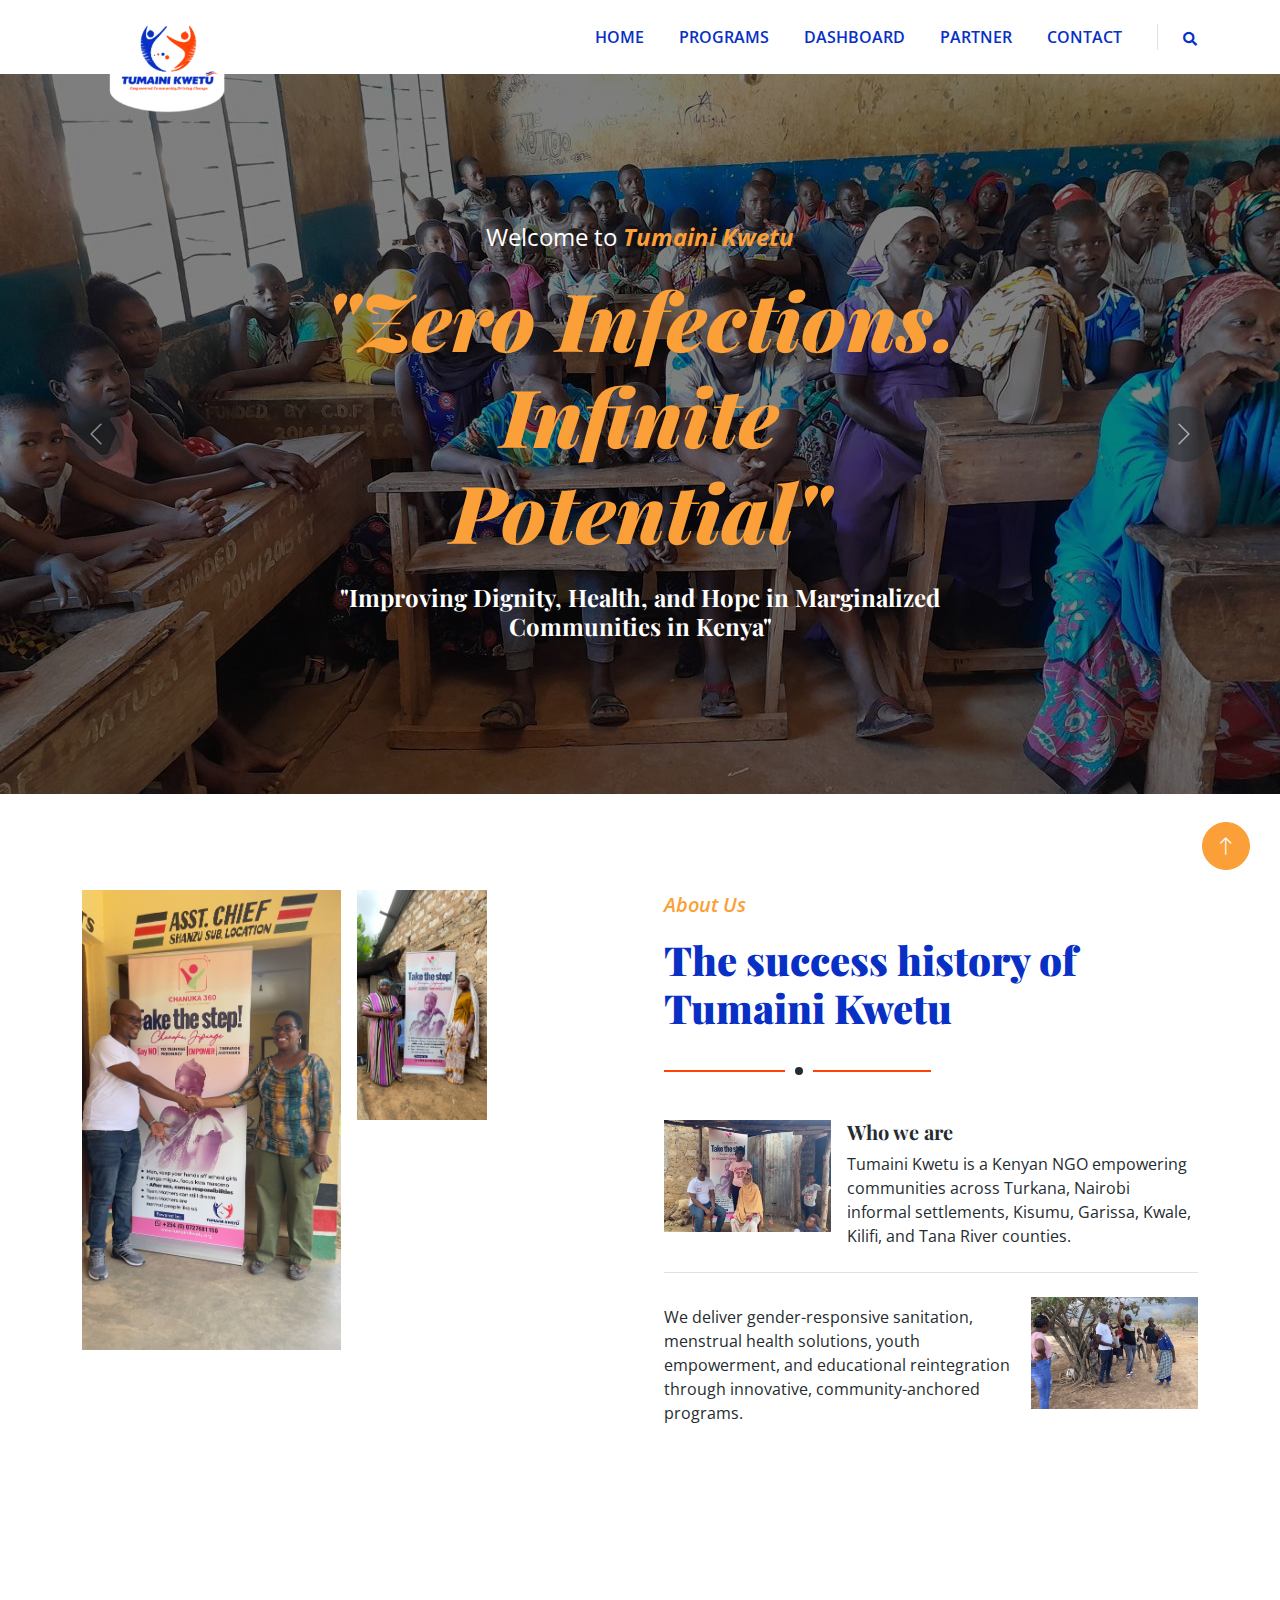
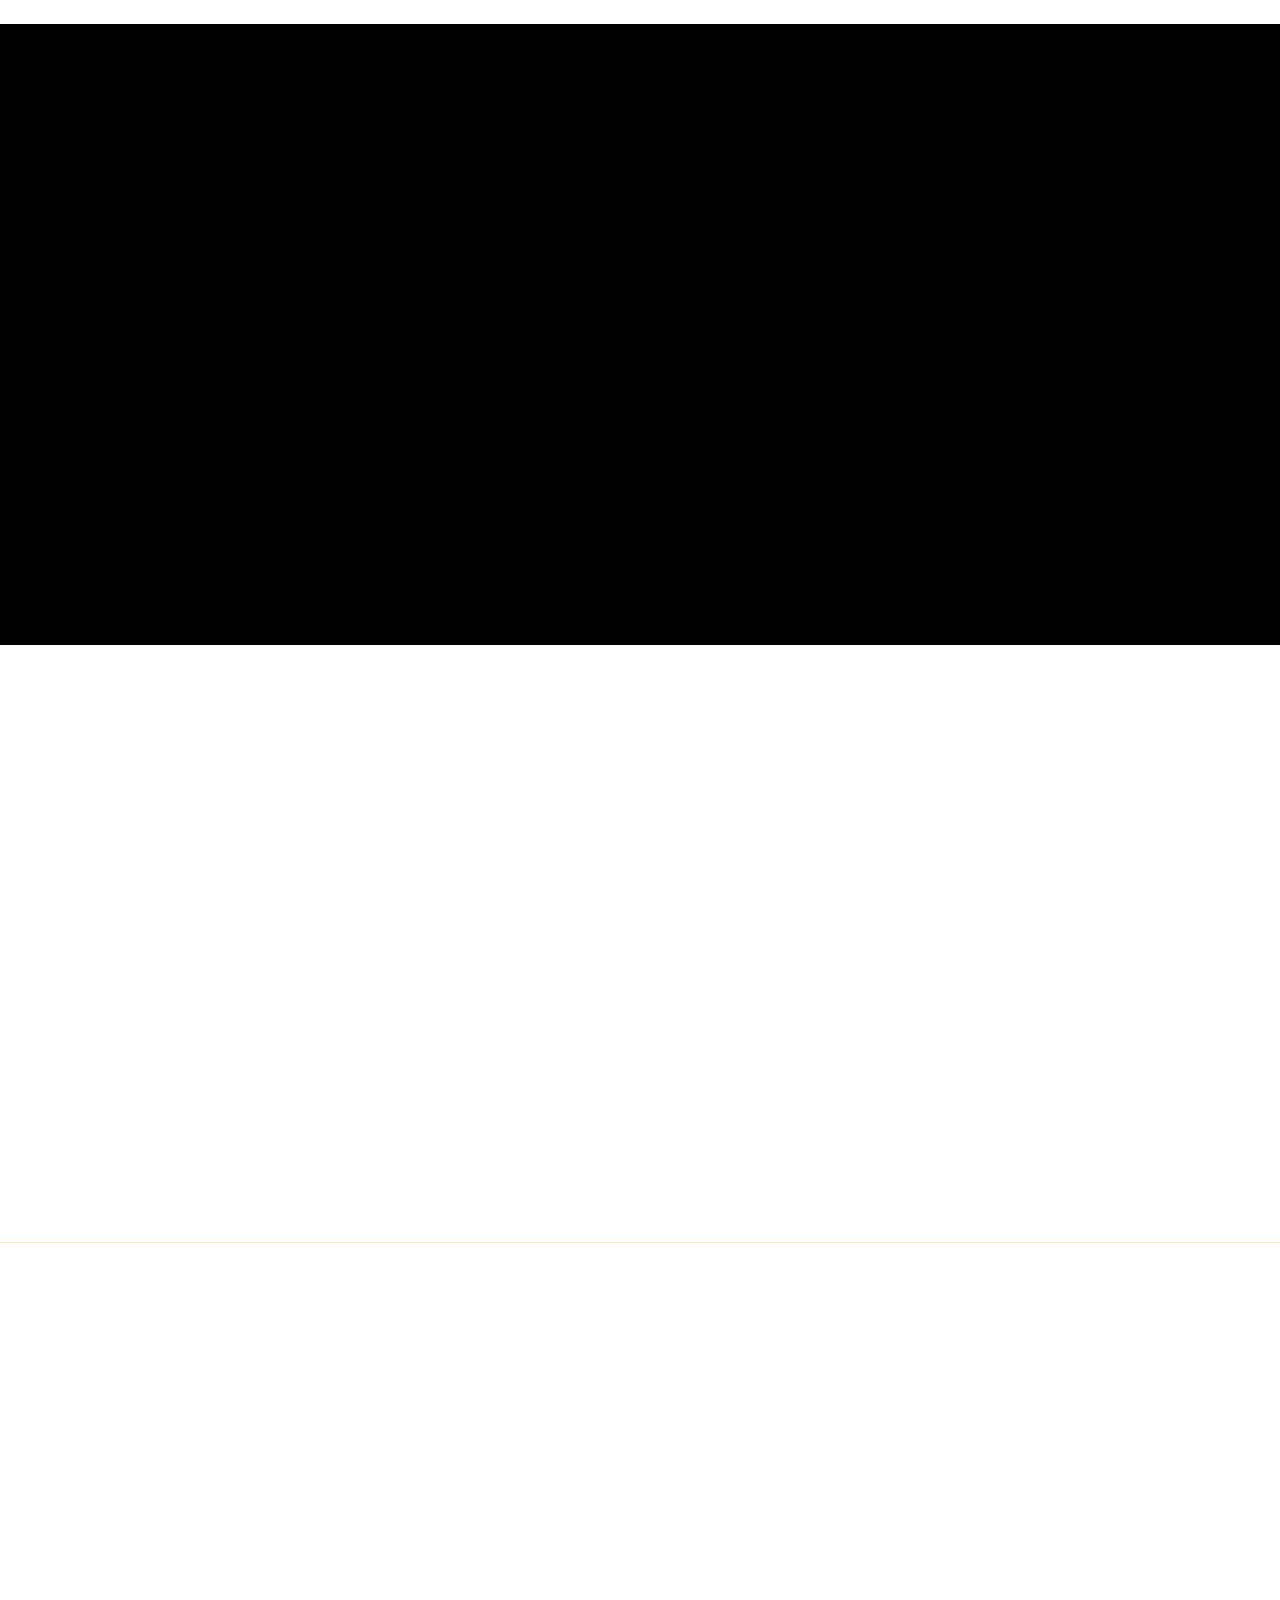
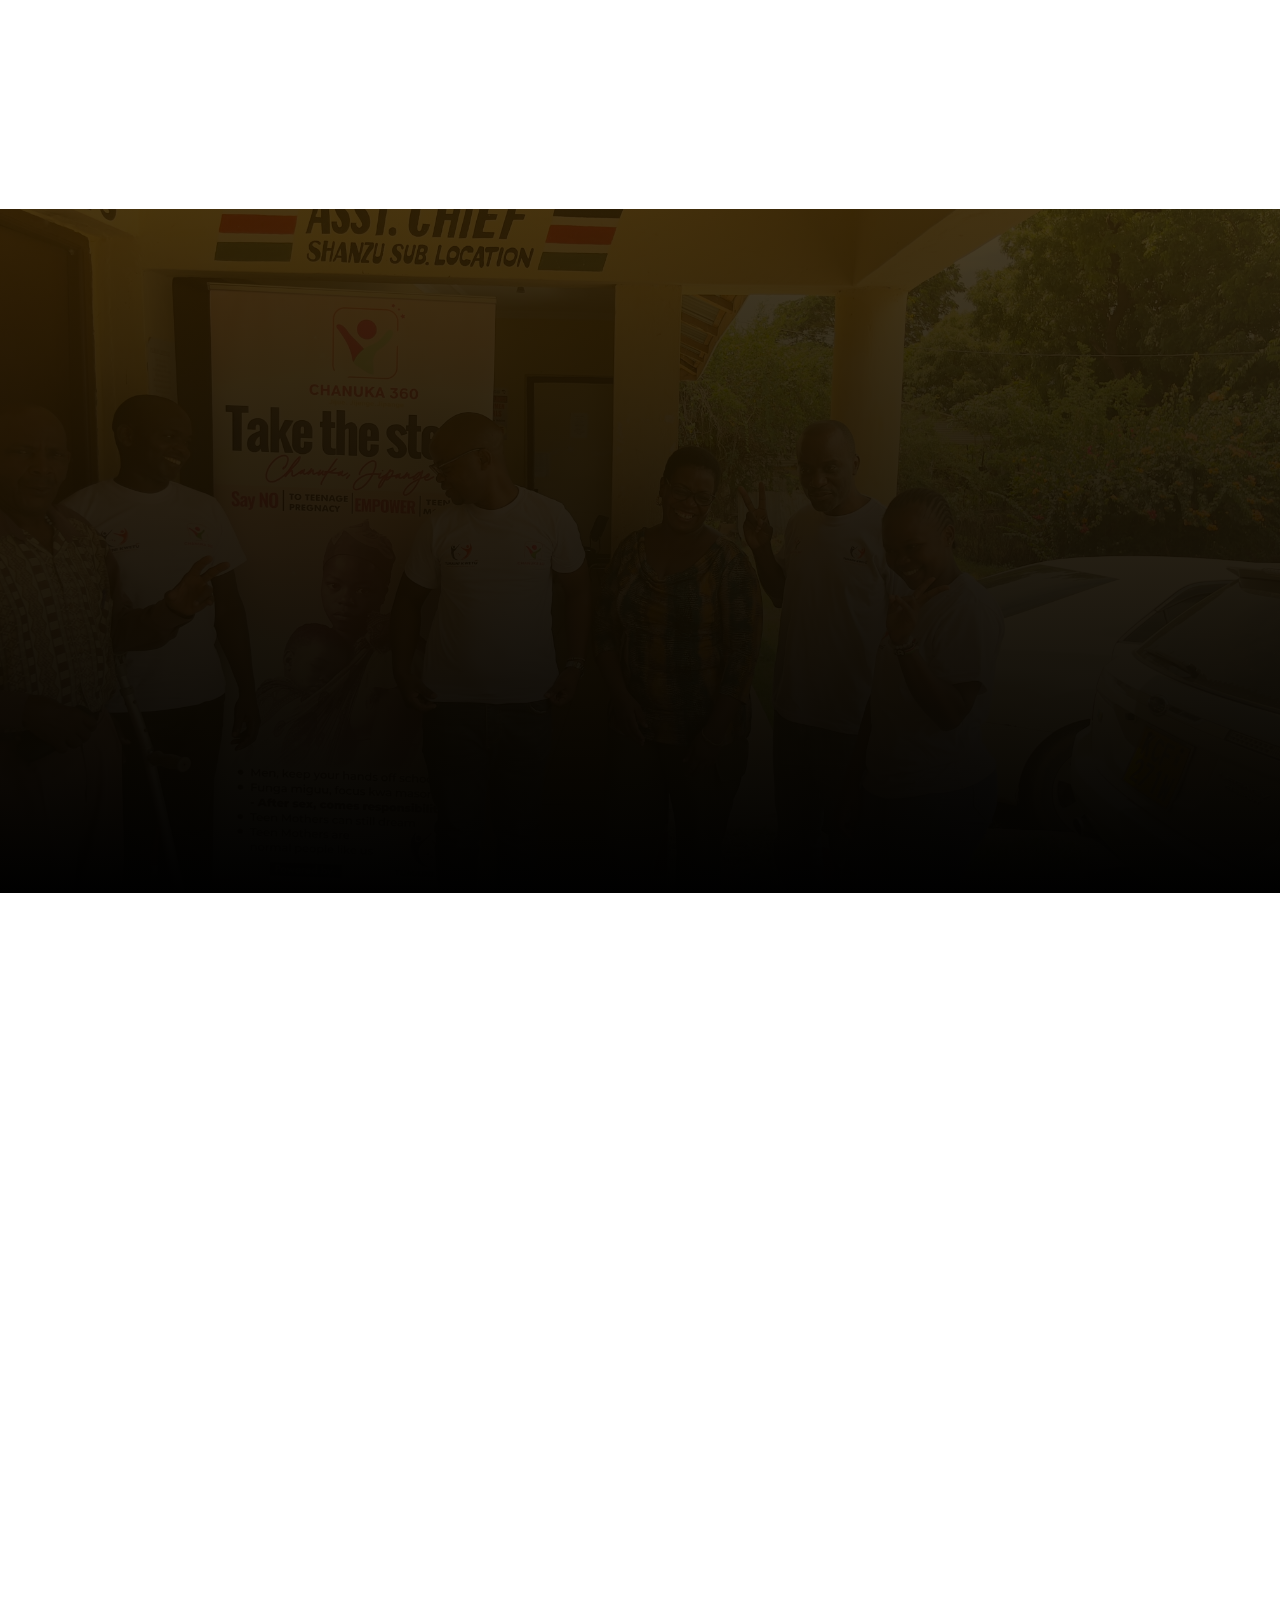
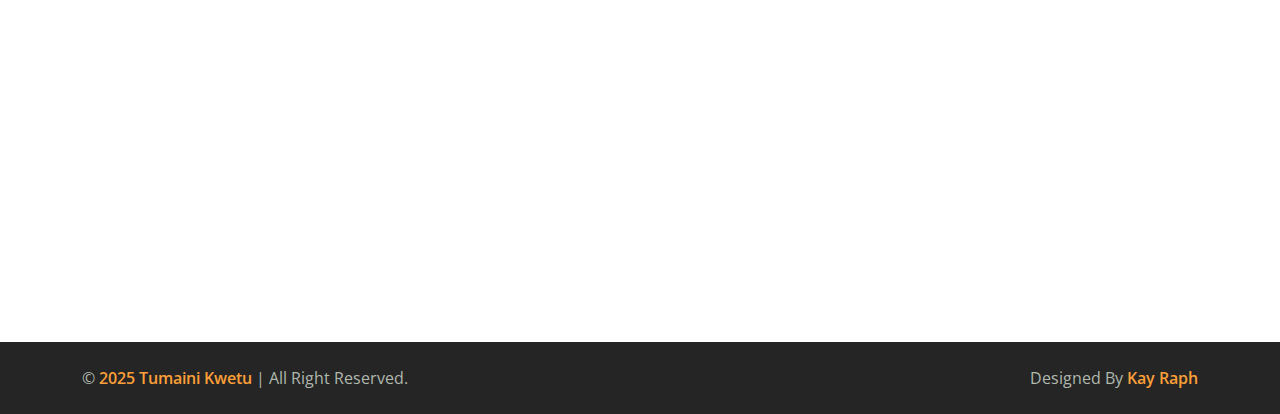
<file: index.html>
<!DOCTYPE html>
<html lang="en">

<head>
    <meta charset="utf-8">
    <title>Tumaini Kwetu</title>
    <meta content="width=device-width, initial-scale=1.0" name="viewport">
    <meta content="" name="keywords">
    <meta content="" name="description">

    <!-- Favicon -->
    <link href="tumaini-pics/tumaini-logo.png" rel="icon">

    <!-- Google Web Fonts -->
    <link rel="preconnect" href="https://fonts.googleapis.com">
    <link rel="preconnect" href="https://fonts.gstatic.com" crossorigin>
    <link href="https://fonts.googleapis.com/css2?family=Open+Sans:wght@400;600&family=Playfair+Display:wght@700;900&display=swap" rel="stylesheet">

    <!-- Icon Font Stylesheet -->
    <link href="https://cdnjs.cloudflare.com/ajax/libs/font-awesome/5.10.0/css/all.min.css" rel="stylesheet">
    <link href="https://cdn.jsdelivr.net/npm/bootstrap-icons@1.4.1/font/bootstrap-icons.css" rel="stylesheet">

    <!-- Libraries Stylesheet -->
    <link href="lib/animate/animate.min.css" rel="stylesheet">
    <link href="lib/owlcarousel/assets/owl.carousel.min.css" rel="stylesheet">

    <!-- Customized Bootstrap Stylesheet -->
    <link href="css/bootstrap.min.css" rel="stylesheet">

    <!-- Template Stylesheet -->
    <link href="css/style.css" rel="stylesheet">
</head>

<body>
    <!-- Spinner Start -->
    <div id="spinner" class="show bg-white position-fixed translate-middle w-100 vh-100 top-50 start-50 d-flex align-items-center justify-content-center">
        <div class="spinner-border" style="color: #FB9F38;" role="status" style="width: 3rem; height: 3rem;"></div>
    </div>
    <!-- Spinner End -->

    
    <!-- Navbar Start -->
    <div class="container-fluid bg-white sticky-top">
        <div class="container">
            <nav class="navbar navbar-expand-lg bg-white navbar-light py-2 py-lg-0">
                <a href="index.html" class="navbar-brand">
                    <img class="img-fluid" src="tumaini-pics/tumaini-logo.png" alt="Logo">
                </a>
                <button type="button" class="navbar-toggler ms-auto me-0" data-bs-toggle="collapse" data-bs-target="#navbarCollapse">
                    <span class="navbar-toggler-icon"></span>
                </button>
                <div class="collapse navbar-collapse" id="navbarCollapse">
                    <div class="navbar-nav ms-auto">
                         <a href="index.html" class="nav-item nav-link">Home</a>
                        <a href="programs.html" class="nav-item nav-link">Programs</a>
                        <a href="dashboard.html" class="nav-item nav-link">Dashboard</a>
                        <a href="partner.html" class="nav-item nav-link">Partner</a> 
                        <!--<div class="nav-item dropdown">
                            <a href="#" class="nav-link dropdown-toggle" data-bs-toggle="dropdown">Pages</a>
                            <div class="dropdown-menu bg-light rounded-0 m-0">
                                <a href="feature.html" class="dropdown-item">Features</a>
                                <a href="blog.html" class="dropdown-item">Blog Article</a>
                                <a href="testimonial.html" class="dropdown-item">Testimonial</a>
                                <a href="404.html" class="dropdown-item">404 Page</a>
                            </div>
                        </div>-->
                        <a href="contact.html" class="nav-item nav-link">Contact</a>
                    </div>
                    <div class="border-start ps-4 d-none d-lg-block">
                        <button type="button" class="btn btn-sm p-0"><i class="fa fa-search" style="color: #0830c5;"></i></button>
                    </div>
                </div>
            </nav>
        </div>
    </div>
    <!-- Navbar End -->


    <!-- Carousel Start -->
    <div class="container-fluid px-0 mb-5">
        <div id="header-carousel" class="carousel slide carousel-fade" data-bs-ride="carousel">
            <div class="carousel-inner">
                <div class="carousel-item active">
                    <img class="w-100" src="carousel/class-1.jpeg" alt="Image">
                    <div class="carousel-caption">
                        <div class="container">
                            <div class="row justify-content-center">
                                <div class="col-lg-7 text-center">
                                    <p class="fs-4 animated zoomIn">Welcome to <strong style="color: #FB9F38; font-style: italic;">Tumaini Kwetu</strong></p>
                                    <h1 class="display-1 mb-4 animated zoomIn" style="color: #FB9F38; font-style: italic;">"Zero Infections. Infinite Potential"</h1>
                                    <h2 class="fs-4 text-white animated zoomIn">"Improving Dignity, Health, and Hope in Marginalized Communities in Kenya"</h2>
                                </div>
                            </div>
                        </div>
                    </div>
                </div>
                <div class="carousel-item">
                    <img class="w-100" src="carousel/artistic-1.jpg" alt="Image">
                    <div class="carousel-caption">
                        <div class="container">
                            <div class="row justify-content-center">
                                <div class="col-lg-7 text-center">
                                    <p class="fs-4 animated zoomIn">Welcome to <strong style="color: #FB9F38; font-style: italic;">Tumaini Kwetu</strong></p>
                                    <h1 class="display-1  mb-4 animated zoomIn" style="color: #FB9F38; font-style: italic;">"Zero Infections. Infinite Potential"</h1>
                                    <h2 class="fs-4 text-white animated zoomIn">"Improving Dignity, Health, and Hope in Marginalized Communities in Kenya"</h2>
                                </div>
                            </div>
                        </div>
                    </div>
                </div>
                 <div class="carousel-item">
                    <img class="w-100" src="carousel/women-1.jpg" alt="Image">
                    <div class="carousel-caption">
                        <div class="container">
                            <div class="row justify-content-center">
                                <div class="col-lg-7 text-center">
                                    <p class="fs-4 animated zoomIn">Welcome to <strong style="color: #FB9F38; font-style: italic;">Tumaini Kwetu</strong></p>
                                    <h1 class="display-1  mb-4 animated zoomIn" style="color: #FB9F38; font-style: italic;">"Zero Infections. Infinite Potential"</h1>
                                    <h2 class="fs-4 text-white animated zoomIn" >"Improving Dignity, Health, and Hope in Marginalized Communities in Kenya"</a>
                                </div>
                            </div>
                        </div>
                    </div>
                </div>
                 <div class="carousel-item">
                    <img class="w-100" src="carousel/presenting.jpg" alt="Image">
                    <div class="carousel-caption">
                        <div class="container">
                            <div class="row justify-content-center">
                                <div class="col-lg-7 text-center">
                                    <p class="fs-4 animated zoomIn">Welcome to <strong style="color: #FB9F38; font-style: italic;">Tumaini Kwetu</strong></p>
                                    <h1 class="display-1  mb-4 animated zoomIn" style="color: #FB9F38; font-style: italic;">"Zero Infections. Infinite Potential"</h1>
                                    <h2 class="fs-4 text-white animated zoomIn" >"Improving Dignity, Health, and Hope in Marginalized Communities in Kenya"</a>
                                </div>
                            </div>
                        </div>
                    </div>
                </div>
            </div>
            <button class="carousel-control-prev" type="button" data-bs-target="#header-carousel"
                data-bs-slide="prev">
                <span class="carousel-control-prev-icon" aria-hidden="true"></span>
                <span class="visually-hidden">Previous</span>
            </button>
            <button class="carousel-control-next" type="button" data-bs-target="#header-carousel"
                data-bs-slide="next">
                <span class="carousel-control-next-icon" aria-hidden="true"></span>
                <span class="visually-hidden">Next</span>
            </button>
        </div>
    </div>
    <!-- Carousel End -->


    <!-- About Start -->
    <div class="container-xxl py-5">
        <div class="container">
            <div class="row g-5">
                <div class="col-lg-6">
                    <div class="row g-3">
                        <div class="col-6 text-end">
                            <img class="img-fluid bg-white w-100 mb-3 wow fadeIn" data-wow-delay="0.1s" src="tumaini-pics/ed-28.DNG" alt="">
                            <img class="img-fluid bg-white w-50 wow fadeIn" data-wow-delay="0.2s" src="img/about-3-1.jpg" alt="">
                        </div>
                        <div class="col-6">
                            <img class="img-fluid bg-white w-50 mb-3 wow fadeIn" data-wow-delay="0.3s" src="tumaini-pics/ed-35.DNG" alt="">
                            <img class="img-fluid bg-white w-100 wow fadeIn" data-wow-delay="0.4s" src="img/about-20.jpg" alt="">
                        </div>
                    </div>
                </div>
                <div class="col-lg-6 wow fadeIn" data-wow-delay="0.5s">
                    <div class="section-title">
                        <p class="fs-5 fw-medium fst-italic" style="color: #FB9F38;">About Us</p>
                        <h1 class="display-6" style="color: #0830c5;">The success history of Tumaini Kwetu</h1>
                    </div>
                    <div class="row g-3 mb-4">
                        <div class="col-sm-4">
                            <img class="img-fluid bg-white w-100" src="img/about-5-1.jpg" alt="">
                        </div>
                        <div class="col-sm-8">
                            <h5>Who we are</h5>
                            <p class="mb-0">Tumaini Kwetu is a Kenyan NGO empowering communities across Turkana, 
                                Nairobi informal settlements, Kisumu, Garissa, Kwale, Kilifi, and Tana River counties. 
                               </p>
                        </div>
                    </div>
                    <div class="border-top mb-4"></div>
                    <div class="row g-3">
                        <div class="col-sm-8">
                            <h5></h5>
                            <p class="mb-0"> We deliver gender-responsive sanitation, menstrual health solutions, youth empowerment, 
                                and educational reintegration through innovative, community-anchored programs.</p>
                        </div>
                        <div class="col-sm-4">
                            <img class="img-fluid bg-white w-100" src="img/about-6-1.jpg" alt="">
                        </div>
                    </div>
                </div>
            </div>
        </div>
    </div>
    <!-- About End -->


    <!-- Products Start -->
    <div class="container-fluid product py-5 my-5">
        <div class="container py-5">
            <div class="section-title text-center mx-auto wow fadeInUp" data-wow-delay="0.1s" style="max-width: 500px;">
                <p class="fs-5 fw-medium fst-italic" style="color: #FB9F38;">Our Program Highlights</p>
                <h1 class="display-6" style="color: #FB9F38;"></h1>
            </div>
            <div class="owl-carousel product-carousel wow fadeInUp" data-wow-delay="0.5s">
                <a href="" class="d-block product-item rounded">
                    <img src="tumaini-pics/thumbnail-1.jpg" alt="" style="border-radius: 25px;">
                    <div class="bg-white shadow-sm text-center p-4 position-relative mt-n5 mx-4">
                        <h4 class="" style="color: #FB9F38;">Explore Zero Infections Program</h4>
                        <span class="text-body"></span>
                    </div>
                </a>
                <a href="" class="d-block product-item rounded">
                    <img src="tumaini-pics/chanukalogo.jpg" alt="" style="border-radius: 25px;">
                    <div class="bg-white shadow-sm text-center p-4 position-relative mt-n5 mx-4">
                        <h4 class="" style="color: #FB9F38;">Learn about <br>Chanuka 360</h4>
                        <span class="text-body"></span>
                    </div>
                </a>
                <a href="" class="d-block product-item rounded">
                    <img src="tumaini-pics/tumainilogo.jpg" alt="" style="border-radius: 25px;">
                    <div class="bg-white shadow-sm text-center p-4 position-relative mt-n5 mx-4">
                        <h4 class="" style="color: #FB9F38;">Join Our Community Movement</h4>
                        <span class="text-body"></span>
                    </div>
                </a>
               
            </div>
        </div>
    </div>
    <!-- Products End -->


    <!-- Article Start -->
    <div class="container-xxl py-5">
        <div class="container">
            <div class="row g-5">
                <div class="col-lg-5 wow fadeIn" data-wow-delay="0.1s">
                    <img class="img-fluid" src="tumaini-pics/highlights.jpg" alt="" style="border-radius: 25px;">
                </div>
                <div class="col-lg-6 wow fadeIn" data-wow-delay="0.5s">
                    <div class="section-title">
                        <h1 class="display-6" style="color: #0830c5;">Our Milestones</h1>
                    </div>
                    <p class="mb-4"><strong>&rarr;</strong><b style="color: #FB9F38; font-weight: 800; font-style: italic;">100+</b> girl-friendly toilets constructed (Q1 target)</p>
                    <p class="mb-4"><strong>&rarr;</strong><b style="color: #FB9F38; font-weight: 800; font-style: italic;">5,000+</b> girls reached with MHM kits</p>
                    <p class="mb-4"><strong>&rarr;</strong><b style="color: #FB9F38; font-weight: 800; font-style: italic;">60%</b> reduction in UTI cases reported in project schools</p>
                    <p class="mb-4"><strong>&rarr;</strong><b style="color: #FB9F38; font-weight: 800; font-style: italic;">45</b> community arts events held</p>
                    <p class="mb-4"><strong>&rarr;</strong><b style="color: #FB9F38; font-weight: 800; font-style: italic;">2,300+ </b> teen mums empowered through Chanuka 360</p>
                  
                </div>
            </div>
        </div>
    </div>
    <hr style="background-color: #FB9F38;">
    <!-- Article End -->


    <!-- Video Start -->
    <!--<div class="container-fluid video my-5">
        <div class="container">
            <div class="row g-0">
                <div class="col-lg-6 py-5 wow fadeIn" data-wow-delay="0.1s">
                    <div class="py-5">
                        <h1 class="display-6 mb-4" style="color: #FB9F38;">Tea is a drink of <span class="text-white">health</span> and <span class="text-white">beauty</span></h1>
                        <h5 class="fw-normal lh-base fst-italic text-white mb-5">Tumaini Kwetu is a Kenyan NGO empowering communities across Turkana, Nairobi informal settlements, Kisumu,
                             Garissa, Kwale, Kilifi, and Tana River counties. We deliver gender-responsive sanitation, menstrual health solutions, youth empowerment, and educational reintegration through innovative, community-anchored programs.</h5>
                        <div class="row g-4 mb-5">
                            <div class="col-sm-6">
                                <div class="d-flex align-items-center">
                                    <div class="flex-shrink-0 btn-lg-square bg-white rounded-circle me-3" style="color: #FB9F38;">
                                        <i class="fa fa-check"></i>
                                    </div>
                                    <span class="text-dark">Great tea assortment</span>
                                </div>
                            </div>
                            <div class="col-sm-6">
                                <div class="d-flex align-items-center">
                                    <div class="flex-shrink-0 btn-lg-square bg-white rounded-circle me-3" style="color: #FB9F38;">
                                        <i class="fa fa-check"></i>
                                    </div>
                                    <span class="text-dark">Spices & additives</span>
                                </div>
                            </div>
                            <div class="col-sm-6">
                                <div class="d-flex align-items-center">
                                    <div class="flex-shrink-0 btn-lg-square bg-white rounded-circle me-3" style="color: #FB9F38;">
                                        <i class="fa fa-check"></i>
                                    </div>
                                    <span class="text-dark">Unique accessories</span>
                                </div>
                            </div>
                            <div class="col-sm-6">
                                <div class="d-flex align-items-center">
                                    <div class="flex-shrink-0 btn-lg-square bg-white rounded-circle me-3" style="color: #FB9F38;">
                                        <i class="fa fa-check"></i>
                                    </div>
                                    <span class="text-dark">Good for health & beauty</span>
                                </div>
                            </div>
                            <div class="col-sm-6">
                                <div class="d-flex align-items-center">
                                    <div class="flex-shrink-0 btn-lg-square bg-white rounded-circle me-3" style="color: #FB9F38;">
                                        <i class="fa fa-check"></i>
                                    </div>
                                    <span class="text-dark"><strong style="color: #FB9F38; font-weight: 800; font-style: italic;">2,300+ </strong>Teen mums empowered through Chanuka 360</span>
                                </div>
                            </div>
                        </div>
                        <a class="btn btn-light rounded-pill py-3 px-5" href="">Watch Video</a>
                    </div>
                </div>
                <div class="col-lg-6 wow fadeIn" data-wow-delay="0.5s">
                    <div class="h-100 d-flex align-items-center justify-content-center" style="min-height: 300px;">
                        <button type="button" class="btn-play" data-bs-toggle="modal"
                            data-src="https://www.youtube.com/embed/DWRcNpR6Kdc" data-bs-target="#videoModal">
                            <span></span>
                        </button>
                    </div>
                </div>
            </div>
        </div>
    </div>-->
    <!-- Video End -->


    <!-- Video Modal Start -->
    <!--<div class="modal modal-video fade" id="videoModal" tabindex="-1" aria-labelledby="exampleModalLabel" aria-hidden="true">
        <div class="modal-dialog">
            <div class="modal-content rounded-0">
                <div class="modal-header">
                    <h3 class="modal-title" id="exampleModalLabel">Youtube Video</h3>
                    <button type="button" class="btn-close" data-bs-dismiss="modal" aria-label="Close"></button>
                </div>
                <div class="modal-body">
                    <div class="ratio ratio-16x9">
                        <iframe class="embed-responsive-item" src="" id="video" allowfullscreen allowscriptaccess="always"
                            allow="autoplay"></iframe>
                    </div>
                </div>
            </div>
        </div>
    </div>-->
    <!-- Video Modal End -->


    <!-- Store Start -->
    <div class="container-xxl py-5">
        <div class="container">
            <div class="section-title text-center mx-auto wow fadeInUp" data-wow-delay="0.1s" style="max-width: 500px;">
                <p class="fs-5 fw-medium fst-italic" style="color: #FB9F38;"></p>
                <h1 class="display-6" style="color: #0830c5;">Our Goals</h1>
            </div>
            <div class="row g-4">
               
               
                <div class="col-lg-4 col-md-6 wow fadeInUp" data-wow-delay="0.5s">
                    <div class="store-item position-relative text-center">
                        <img class="img-fluid" src="tumaini-pics/chanuka-360.png" alt="">
                       
                    </div>
                </div> 
                 <div class="col-lg-4 col-md-6 wow fadeInUp" data-wow-delay="0.1s">
                    <div class="store-item position-relative text-center">
                        <div class="p-4">
                            
                           <br> <h4 class="mb-3" style="color: #FB9F38;">Vision</h4>
                            <p>A society where every girl thrives with dignity, opportunity, and community support.</p>
                            
                        </div>
                       
                    </div>
                </div>
                <div class="col-lg-4 col-md-6 wow fadeInUp" data-wow-delay="0.3s">
                    <div class="store-item position-relative text-center">
                        <div class="p-4">
                            
                           <br> <h4 class="mb-3" style="color: #FB9F38;">Mission</h4>
                            <p>To restore dignity, improve health, and unlock potential through evidence-based, arts-integrated, and community-driven solutions.</p>
                           
                        </div>
                       
                    </div>
                </div>
            </div>
        </div>
    </div>
    <!-- Store End -->


    <!-- Testimonial Start -->
    <div class="container-fluid testimonial py-5 my-5">
        <div class="container py-5">
            <div class="section-title text-center mx-auto wow fadeInUp" data-wow-delay="0.1s" style="max-width: 500px;">
                <p class="fs-5 fw-medium fst-italic " style="color: #FB9F38;">Leadership</p>
                <h1 class="display-6" style="color: #0830c5;">Our Team</h1>
            </div>
            <div class="owl-carousel testimonial-carousel wow fadeInUp" data-wow-delay="0.5s">
                <div class="testimonial-item p-4 p-lg-5">
                    <p class="mb-4"></p>
                    <div class="d-flex align-items-center justify-content-center">
                        <img class="img-fluid flex-shrink-0" src="tumaini-pics/mwalimu.jpeg" alt="">
                        <div class="text-start ms-3">
                            <h5>Mwalimu Musa</h5>
                            <span class="" style="color: #FB9F38;">Chairman <br>Tumaini Kwetu</span>
                        </div>
                    </div>
                </div>
                <div class="testimonial-item p-4 p-lg-5">
                    <p class="mb-4"></p>
                    <div class="d-flex align-items-center justify-content-center">
                        <img class="img-fluid flex-shrink-0" src="tumaini-pics/edwin.jpg" alt="">
                        <div class="text-start ms-3">
                            <h5>Edwin Mulima</h5>
                            <span class="" style="color: #FB9F38;">Programs Manager, Tumaini Kwetu</span>
                        </div>
                    </div>
                </div>
                 <div class="testimonial-item p-4 p-lg-5">
                    <p class="mb-4"></p>
                    <div class="d-flex align-items-center justify-content-center">
                        <img class="img-fluid flex-shrink-0" src="tumaini-pics/eugene otieno.jpeg" alt="">
                        <div class="text-start ms-3">
                            <h5>Ronny Eugen Otieno</h5>
                            <span class="" style="color: #FB9F38;">Programs <br>Director</span>
                        </div>
                    </div>
                </div>
                 <div class="testimonial-item p-4 p-lg-5">
                    <p class="mb-4"></p>
                    <div class="d-flex align-items-center justify-content-center">
                        <img class="img-fluid flex-shrink-0" src="tumaini-pics/linda.jpeg" alt="">
                        <div class="text-start ms-3">
                            <h5>Lyndah Libese</h5>
                            <span class="" style="color: #FB9F38;">Programs Director, Zero Infections</span>
                        </div>
                    </div>
                </div>
                <div class="testimonial-item p-4 p-lg-5">
                    <p class="mb-4"></p>
                    <div class="d-flex align-items-center justify-content-center">
                        <img class="img-fluid flex-shrink-0" src="tumaini-pics/agosa-1.jpg" alt="">
                        <div class="text-start ms-3">
                            <h5>Stephen Agosa</h5>
                            <span class="" style="color: #FB9F38;">Coordinator <br>Zero Infections</span>
                        </div>
                    </div>
                </div>
                 <div class="testimonial-item p-4 p-lg-5">
                    <p class="mb-4"></p>
                    <div class="d-flex align-items-center justify-content-center">
                        <img class="img-fluid flex-shrink-0" src="tumaini-pics/ann njeri.jpeg" alt="">
                        <div class="text-start ms-3">
                            <h5>Ann Njeri Chege</h5>
                            <span class="" style="color: #FB9F38;">Board secretary  and Director Gender and children issues</span>
                        </div>
                    </div>
                </div>
            </div>
        </div>
    </div>
    <!-- Testimonial End -->


    <!-- Contact Start -->
    <div class="container-xxl contact py-5">
        <div class="container">
            <div class="section-title text-center mx-auto wow fadeInUp" data-wow-delay="0.1s" style="max-width: 500px;">
                <p class="fs-5 fw-medium fst-italic" style="color: #FB9F38;">Contact Us</p>
                <h1 class="display-6" style="color: #0830c5;">Contact us right now</h1>
            </div>
            <div class="row justify-content-center wow fadeInUp" data-wow-delay="0.1s">
                <div class="col-lg-8">
                    <p class="text-center mb-5">Tumaini Kwetu – Community-Led Dignity and Hope</p>
                    <div class="row g-5">
                        <div class="col-md-4 text-center wow fadeInUp" data-wow-delay="0.3s">
                            <div class="btn-square mx-auto mb-3">
                                <i class="fa fa-envelope fa-2x text-white"></i>
                            </div>
                            <a href="mailto:admin@tumainikwetu.org" style="color: #FB9F38;"><p class="mb-2">admin@tumainikwetu.org</p></a>
                        </div>
                        <div class="col-md-4 text-center wow fadeInUp" data-wow-delay="0.4s">
                            <div class="btn-square mx-auto mb-3">
                                <i class="fa fa-phone fa-2x text-white"></i>
                            </div>
                            <a href="tel:+254 727 681 156" style="color: #FB9F38;"><p class="mb-2">+254 727 681 156</p></a>
                        </div>
                        <div class="col-md-4 text-center wow fadeInUp" data-wow-delay="0.5s">
                            <div class="btn-square mx-auto mb-3">
                                <i class="fa fa-map-marker-alt fa-2x text-white"></i>
                            </div>
                            <p class="mb-2" style="color: #FB9F38;">Box 15963 – 00502, Nairobi, Kenya</p>
                        </div>
                    </div>
                </div>
            </div>
        </div>
    </div>
    <!-- Contact Start -->


    <!-- Footer Start -->
    <div class="container-fluid bg-dark footer mt-5 py-5 wow fadeIn" data-wow-delay="0.1s">
        <div class="container py-5">
            <div class="row g-5">
                <div class="col-lg-3 col-md-6">
                    <h4   style="color: #FB9F38;">Our Office</h4>
                    <p class="mb-2"><i class="fa fa-map-marker-alt me-3" style="color: #FB9F38;"></i>Box 15963 – 00502, Nairobi, Kenya</p>
                    <p class="mb-2"><i class="fa fa-phone-alt me-3" style="color: #FB9F38;"></i>+254 727 681 156</p>
                    <p class="mb-2"><i class="fa fa-envelope me-3" style="color: #FB9F38;"></i>admin@tumainikwetu.org</p>
                    <div class="d-flex pt-3">
                         <a class="btn btn-square btn-primary rounded-circle me-2" href=" https://www.tiktok.com/@tumainikwetu?lang=en" style="background-color: #FB9F38; border-color: #FB9F38;" target="_blank"><i class="fab fa-tiktok"></i></a>
                        <a class="btn btn-square btn-primary rounded-circle me-2" href="https://web.facebook.com/" style="background-color: #FB9F38; border-color: #FB9F38;" target="_blank"><i class="fab fa-facebook-f"></i></a>
                        <a class="btn btn-square btn-primary rounded-circle me-2" href="https://www.youtube.com/" style="background-color: #FB9F38; border-color: #FB9F38;" target="_blank"><i class="fab fa-youtube"></i></a>
                        <a class="btn btn-square btn-primary rounded-circle me-2" href="https://www.instagram.com/" style="background-color: #FB9F38; border-color: #FB9F38;" target="_blank"><i class="fab fa-instagram"></i></a>
                        <a class="btn btn-square btn-primary rounded-circle me-2" href="https://x.com/KwetuTumaini" style="background-color: #FB9F38; border-color: #FB9F38;" target="_blank"><i class="fab fa-twitter"></i></a>
                        <a class="btn btn-square btn-primary rounded-circle me-2" href="https://www.linkedin.com/feed/" style="background-color: #FB9F38; border-color: #FB9F38;" target="_blank"><i class="fab fa-linkedin"></i></a>
                    </div>
                </div>
                <div class="col-lg-3 col-md-6">
                    <h4 class= "mb-4" style="color: #FB9F38;">Quick Links</h4>
                    <a class="btn btn-link" href="">Home</a>
                    <a class="btn btn-link" href="">Programs</a>
                    <a class="btn btn-link" href="">Dasnboard</a>
                    <a class="btn btn-link" href="">Partner</a>
                    <a class="btn btn-link" href="">Contact</a>
                    <a class="btn btn-link" href="">Privacy Policy | Terms of Use</a>
                </div>
                <div class="col-lg-3 col-md-6">
                    <h4 class= "mb-4" style="color: #FB9F38;">Business Hours</h4>
                    <p class="mb-1">Monday - Friday</p>
                    <h6 class="text-light">09:00 am - 07:00 pm</h6>
                    <p class="mb-1">Saturday</p>
                    <h6 class="text-light">09:00 am - 12:00 pm</h6>
                    <p class="mb-1">Sunday</p>
                    <h6 class="text-light">Closed</h6>
                </div>
                <div class="col-lg-3 col-md-6">
                    <h4 class= "mb-4" style="color: #FB9F38;">Newsletter</h4>
                    <p>Subscribe to our newsletter</p>
                    <div class="position-relative w-100">
                        <input class="form-control bg-transparent w-100 py-3 ps-4 pe-5" type="text" placeholder="Your email" required>
                        <button type="button" class="btn btn-primary py-2 position-absolute top-0 end-0 mt-2 me-2" style="background-color: #FB9F38; border-color: #FB9F38;">SignUp</button>
                    </div>
                </div>
            </div>
        </div>
    </div>
    <!-- Footer End -->


    <!-- Copyright Start -->
    <div class="container-fluid copyright py-4">
        <div class="container">
            <div class="row">
                <div class="col-md-6 text-center text-md-start mb-3 mb-md-0">
                    &copy; <a class="fw-medium" href="#" style="color: #FB9F38;">2025 Tumaini Kwetu </a>| All Right Reserved.
                </div>
                <div class="col-md-6 text-center text-md-end">
                    <!--/*** This template is free as long as you keep the footer author’s credit link/attribution link/backlink. If you'd like to use the template without the footer author’s credit link/attribution link/backlink, you can purchase the Credit Removal License from "https://htmlcodex.com/credit-removal". Thank you for your support. ***/-->
                    Designed By <a class="fw-medium" href="https://mugita.netlify.app" style="color: #FB9F38;">Kay Raph</a> 
                </div>
            </div>
        </div>
    </div>
    <!-- Copyright End -->


    <!-- Back to Top -->
    <a href="#" class="btn btn-lg btn-primary btn-lg-square rounded-circle back-to-top" style="background-color: #FB9F38; border-color: #FB9F38;"><i class="bi bi-arrow-up"></i></a>


    <!-- JavaScript Libraries -->
    <script src="https://ajax.googleapis.com/ajax/libs/jquery/3.6.1/jquery.min.js"></script>
    <script src="https://cdn.jsdelivr.net/npm/bootstrap@5.0.0/dist/js/bootstrap.bundle.min.js"></script>
    <script src="lib/wow/wow.min.js"></script>
    <script src="lib/easing/easing.min.js"></script>
    <script src="lib/waypoints/waypoints.min.js"></script>
    <script src="lib/owlcarousel/owl.carousel.min.js"></script>

    <!-- Template Javascript -->
    <script src="js/main.js"></script>
</body>

</html>
</file>
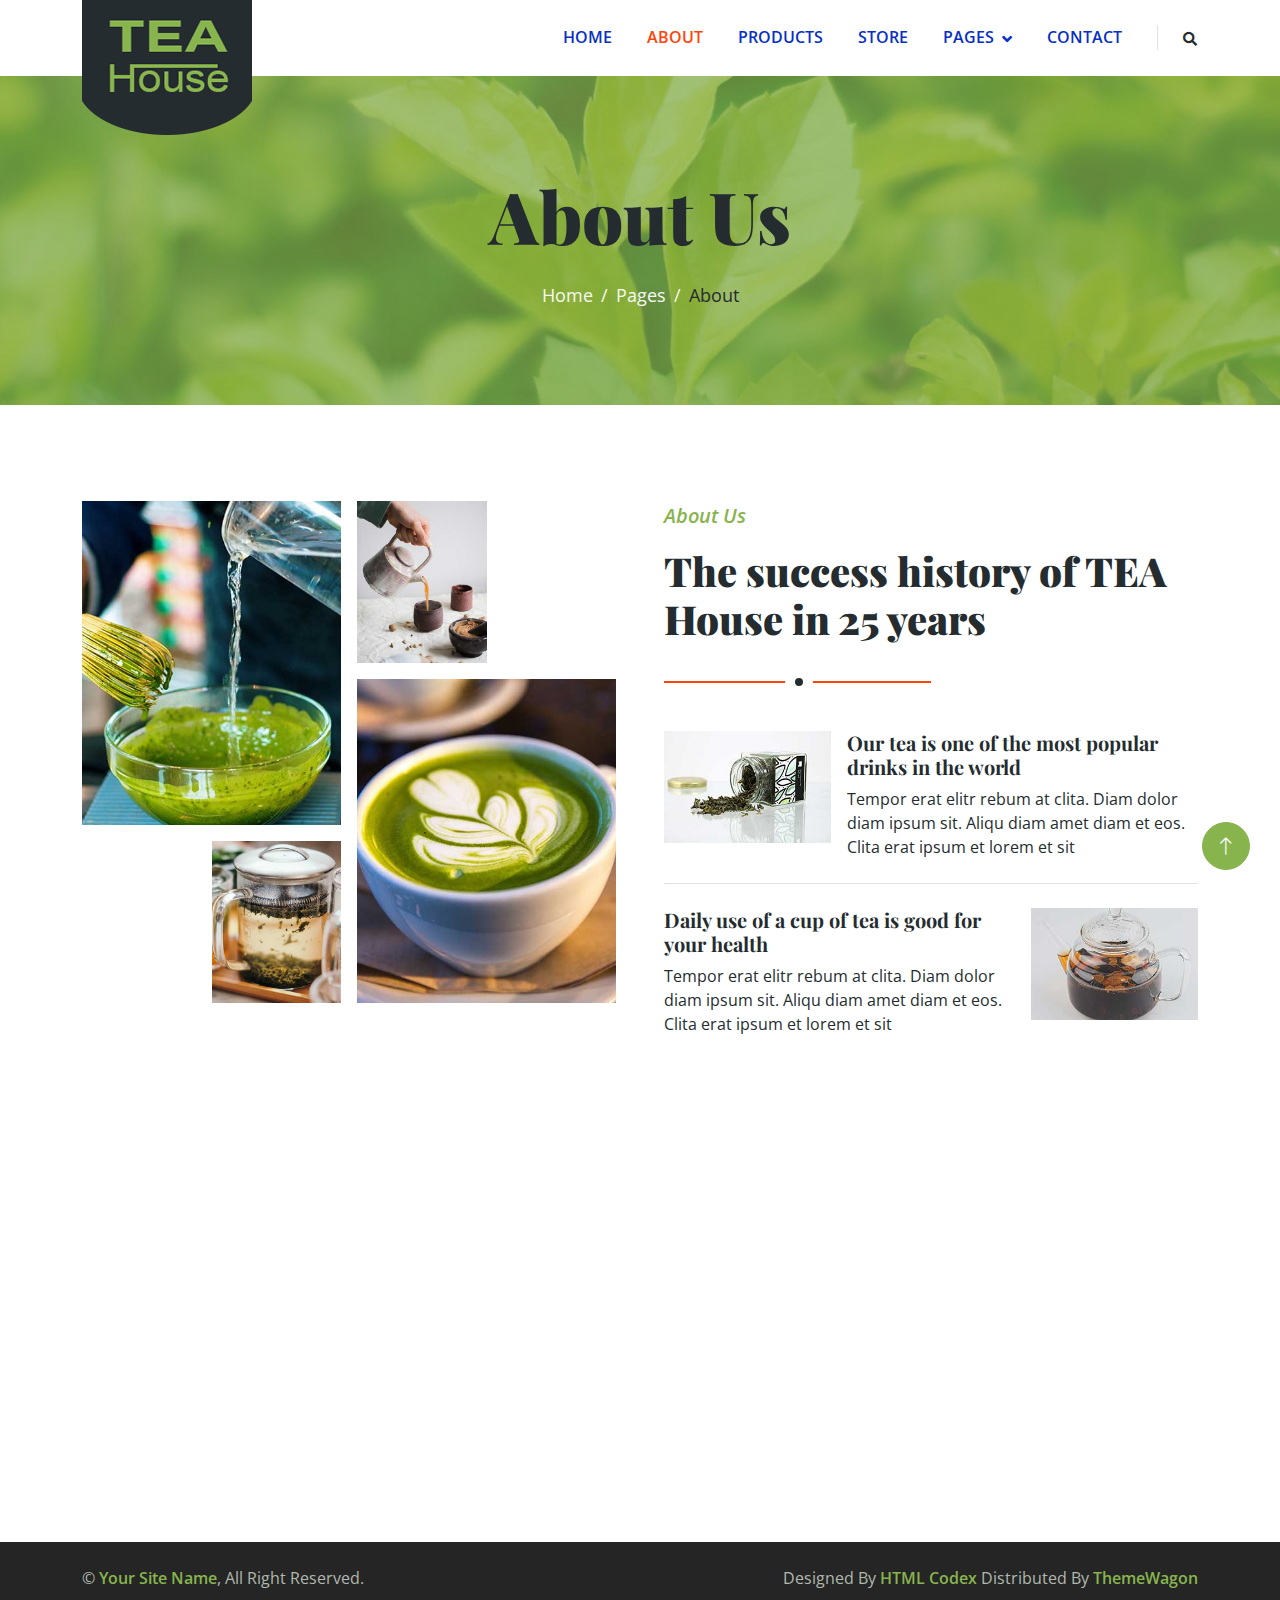
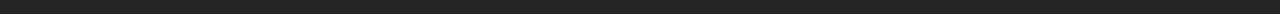
<file: about.html>
<!DOCTYPE html>
<html lang="en">

<head>
    <meta charset="utf-8">
    <title>Tea House - Tea Shop Website Template</title>
    <meta content="width=device-width, initial-scale=1.0" name="viewport">
    <meta content="" name="keywords">
    <meta content="" name="description">

    <!-- Favicon -->
    <link href="img/favicon.ico" rel="icon">

    <!-- Google Web Fonts -->
    <link rel="preconnect" href="https://fonts.googleapis.com">
    <link rel="preconnect" href="https://fonts.gstatic.com" crossorigin>
    <link href="https://fonts.googleapis.com/css2?family=Open+Sans:wght@400;600&family=Playfair+Display:wght@700;900&display=swap" rel="stylesheet">

    <!-- Icon Font Stylesheet -->
    <link href="https://cdnjs.cloudflare.com/ajax/libs/font-awesome/5.10.0/css/all.min.css" rel="stylesheet">
    <link href="https://cdn.jsdelivr.net/npm/bootstrap-icons@1.4.1/font/bootstrap-icons.css" rel="stylesheet">

    <!-- Libraries Stylesheet -->
    <link href="lib/animate/animate.min.css" rel="stylesheet">
    <link href="lib/owlcarousel/assets/owl.carousel.min.css" rel="stylesheet">

    <!-- Customized Bootstrap Stylesheet -->
    <link href="css/bootstrap.min.css" rel="stylesheet">

    <!-- Template Stylesheet -->
    <link href="css/style.css" rel="stylesheet">
</head>

<body>
    <!-- Spinner Start -->
    <div id="spinner" class="show bg-white position-fixed translate-middle w-100 vh-100 top-50 start-50 d-flex align-items-center justify-content-center">
        <div class="spinner-border text-primary" role="status" style="width: 3rem; height: 3rem;"></div>
    </div>
    <!-- Spinner End -->

    
    <!-- Navbar Start -->
    <div class="container-fluid bg-white sticky-top">
        <div class="container">
            <nav class="navbar navbar-expand-lg bg-white navbar-light py-2 py-lg-0">
                <a href="index.html" class="navbar-brand">
                    <img class="img-fluid" src="img/logo.png" alt="Logo">
                </a>
                <button type="button" class="navbar-toggler ms-auto me-0" data-bs-toggle="collapse" data-bs-target="#navbarCollapse">
                    <span class="navbar-toggler-icon"></span>
                </button>
                <div class="collapse navbar-collapse" id="navbarCollapse">
                    <div class="navbar-nav ms-auto">
                        <a href="index.html" class="nav-item nav-link">Home</a>
                        <a href="about.html" class="nav-item nav-link active">About</a>
                        <a href="product.html" class="nav-item nav-link">Products</a>
                        <a href="store.html" class="nav-item nav-link">Store</a>
                        <div class="nav-item dropdown">
                            <a href="#" class="nav-link dropdown-toggle" data-bs-toggle="dropdown">Pages</a>
                            <div class="dropdown-menu bg-light rounded-0 m-0">
                                <a href="feature.html" class="dropdown-item">Features</a>
                                <a href="blog.html" class="dropdown-item">Blog Article</a>
                                <a href="testimonial.html" class="dropdown-item">Testimonial</a>
                                <a href="404.html" class="dropdown-item">404 Page</a>
                            </div>
                        </div>
                        <a href="contact.html" class="nav-item nav-link">Contact</a>
                    </div>
                    <div class="border-start ps-4 d-none d-lg-block">
                        <button type="button" class="btn btn-sm p-0"><i class="fa fa-search"></i></button>
                    </div>
                </div>
            </nav>
        </div>
    </div>
    <!-- Navbar End -->


    <!-- Page Header Start -->
    <div class="container-fluid page-header py-5 mb-5 wow fadeIn" data-wow-delay="0.1s">
        <div class="container text-center py-5">
            <h1 class="display-2 text-dark mb-4 animated slideInDown">About Us</h1>
            <nav aria-label="breadcrumb animated slideInDown">
                <ol class="breadcrumb justify-content-center mb-0">
                    <li class="breadcrumb-item"><a href="#">Home</a></li>
                    <li class="breadcrumb-item"><a href="#">Pages</a></li>
                    <li class="breadcrumb-item text-dark" aria-current="page">About</li>
                </ol>
            </nav>
        </div>
    </div>
    <!-- Page Header End -->


    <!-- About Start -->
    <div class="container-xxl py-5">
        <div class="container">
            <div class="row g-5">
                <div class="col-lg-6">
                    <div class="row g-3">
                        <div class="col-6 text-end">
                            <img class="img-fluid bg-white w-100 mb-3 wow fadeIn" data-wow-delay="0.1s" src="img/about-1.jpg" alt="">
                            <img class="img-fluid bg-white w-50 wow fadeIn" data-wow-delay="0.2s" src="img/about-3.jpg" alt="">
                        </div>
                        <div class="col-6">
                            <img class="img-fluid bg-white w-50 mb-3 wow fadeIn" data-wow-delay="0.3s" src="img/about-4.jpg" alt="">
                            <img class="img-fluid bg-white w-100 wow fadeIn" data-wow-delay="0.4s" src="img/about-2.jpg" alt="">
                        </div>
                    </div>
                </div>
                <div class="col-lg-6 wow fadeIn" data-wow-delay="0.5s">
                    <div class="section-title">
                        <p class="fs-5 fw-medium fst-italic text-primary">About Us</p>
                        <h1 class="display-6">The success history of TEA House in 25 years</h1>
                    </div>
                    <div class="row g-3 mb-4">
                        <div class="col-sm-4">
                            <img class="img-fluid bg-white w-100" src="img/about-5.jpg" alt="">
                        </div>
                        <div class="col-sm-8">
                            <h5>Our tea is one of the most popular drinks in the world</h5>
                            <p class="mb-0">Tempor erat elitr rebum at clita. Diam dolor diam ipsum sit. Aliqu diam amet diam et eos. Clita erat ipsum et lorem et sit</p>
                        </div>
                    </div>
                    <div class="border-top mb-4"></div>
                    <div class="row g-3">
                        <div class="col-sm-8">
                            <h5>Daily use of a cup of tea is good for your health</h5>
                            <p class="mb-0">Tempor erat elitr rebum at clita. Diam dolor diam ipsum sit. Aliqu diam amet diam et eos. Clita erat ipsum et lorem et sit</p>
                        </div>
                        <div class="col-sm-4">
                            <img class="img-fluid bg-white w-100" src="img/about-6.jpg" alt="">
                        </div>
                    </div>
                </div>
            </div>
        </div>
    </div>
    <!-- About End -->


    <!-- Footer Start -->
    <div class="container-fluid bg-dark footer mt-5 py-5 wow fadeIn" data-wow-delay="0.1s">
        <div class="container py-5">
            <div class="row g-5">
                <div class="col-lg-3 col-md-6">
                    <h4 class="text-primary mb-4">Our Office</h4>
                    <p class="mb-2"><i class="fa fa-map-marker-alt text-primary me-3"></i>123 Street, New York, USA</p>
                    <p class="mb-2"><i class="fa fa-phone-alt text-primary me-3"></i>+012 345 67890</p>
                    <p class="mb-2"><i class="fa fa-envelope text-primary me-3"></i>info@example.com</p>
                    <div class="d-flex pt-3">
                        <a class="btn btn-square btn-primary rounded-circle me-2" href=""><i class="fab fa-twitter"></i></a>
                        <a class="btn btn-square btn-primary rounded-circle me-2" href=""><i class="fab fa-facebook-f"></i></a>
                        <a class="btn btn-square btn-primary rounded-circle me-2" href=""><i class="fab fa-youtube"></i></a>
                        <a class="btn btn-square btn-primary rounded-circle me-2" href=""><i class="fab fa-linkedin-in"></i></a>
                    </div>
                </div>
                <div class="col-lg-3 col-md-6">
                    <h4 class="text-primary mb-4">Quick Links</h4>
                    <a class="btn btn-link" href="">About Us</a>
                    <a class="btn btn-link" href="">Contact Us</a>
                    <a class="btn btn-link" href="">Our Services</a>
                    <a class="btn btn-link" href="">Terms & Condition</a>
                    <a class="btn btn-link" href="">Support</a>
                </div>
                <div class="col-lg-3 col-md-6">
                    <h4 class="text-primary mb-4">Business Hours</h4>
                    <p class="mb-1">Monday - Friday</p>
                    <h6 class="text-light">09:00 am - 07:00 pm</h6>
                    <p class="mb-1">Saturday</p>
                    <h6 class="text-light">09:00 am - 12:00 pm</h6>
                    <p class="mb-1">Sunday</p>
                    <h6 class="text-light">Closed</h6>
                </div>
                <div class="col-lg-3 col-md-6">
                    <h4 class="text-primary mb-4">Newsletter</h4>
                    <p>Dolor amet sit justo amet elitr clita ipsum elitr est.</p>
                    <div class="position-relative w-100">
                        <input class="form-control bg-transparent w-100 py-3 ps-4 pe-5" type="text" placeholder="Your email">
                        <button type="button" class="btn btn-primary py-2 position-absolute top-0 end-0 mt-2 me-2">SignUp</button>
                    </div>
                </div>
            </div>
        </div>
    </div>
    <!-- Footer End -->


    <!-- Copyright Start -->
    <div class="container-fluid copyright py-4">
        <div class="container">
            <div class="row">
                <div class="col-md-6 text-center text-md-start mb-3 mb-md-0">
                    &copy; <a class="fw-medium" href="#">Your Site Name</a>, All Right Reserved.
                </div>
                <div class="col-md-6 text-center text-md-end">
                    <!--/*** This template is free as long as you keep the footer author’s credit link/attribution link/backlink. If you'd like to use the template without the footer author’s credit link/attribution link/backlink, you can purchase the Credit Removal License from "https://htmlcodex.com/credit-removal". Thank you for your support. ***/-->
                    Designed By <a class="fw-medium" href="https://htmlcodex.com">HTML Codex</a> Distributed By <a class="fw-medium" href="https://themewagon.com">ThemeWagon</a>
                </div>
            </div>
        </div>
    </div>
    <!-- Copyright End -->


    <!-- Back to Top -->
    <a href="#" class="btn btn-lg btn-primary btn-lg-square rounded-circle back-to-top"><i class="bi bi-arrow-up"></i></a>


    <!-- JavaScript Libraries -->
    <script src="https://ajax.googleapis.com/ajax/libs/jquery/3.6.1/jquery.min.js"></script>
    <script src="https://cdn.jsdelivr.net/npm/bootstrap@5.0.0/dist/js/bootstrap.bundle.min.js"></script>
    <script src="lib/wow/wow.min.js"></script>
    <script src="lib/easing/easing.min.js"></script>
    <script src="lib/waypoints/waypoints.min.js"></script>
    <script src="lib/owlcarousel/owl.carousel.min.js"></script>

    <!-- Template Javascript -->
    <script src="js/main.js"></script>
</body>

</html>
</file>
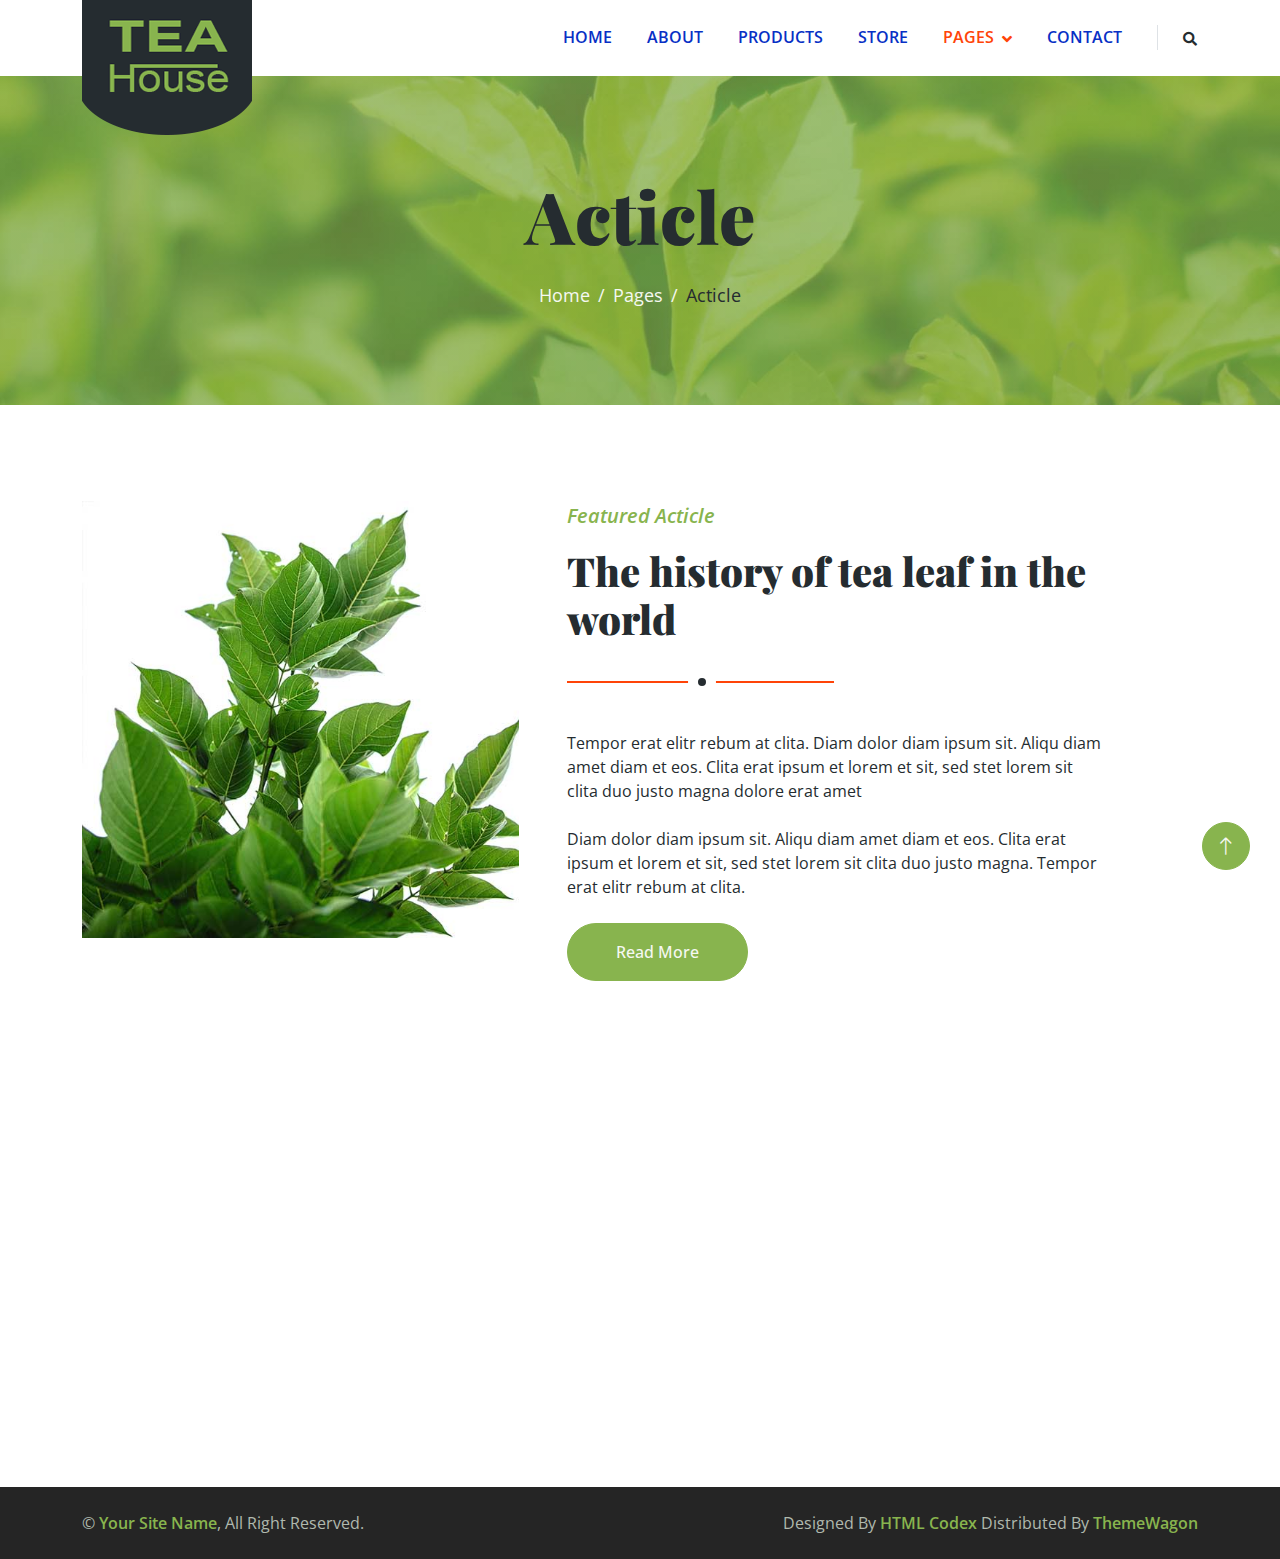
<file: blog.html>
<!DOCTYPE html>
<html lang="en">

<head>
    <meta charset="utf-8">
    <title>Tea House - Tea Shop Website Template</title>
    <meta content="width=device-width, initial-scale=1.0" name="viewport">
    <meta content="" name="keywords">
    <meta content="" name="description">

    <!-- Favicon -->
    <link href="img/favicon.ico" rel="icon">

    <!-- Google Web Fonts -->
    <link rel="preconnect" href="https://fonts.googleapis.com">
    <link rel="preconnect" href="https://fonts.gstatic.com" crossorigin>
    <link href="https://fonts.googleapis.com/css2?family=Open+Sans:wght@400;600&family=Playfair+Display:wght@700;900&display=swap" rel="stylesheet">

    <!-- Icon Font Stylesheet -->
    <link href="https://cdnjs.cloudflare.com/ajax/libs/font-awesome/5.10.0/css/all.min.css" rel="stylesheet">
    <link href="https://cdn.jsdelivr.net/npm/bootstrap-icons@1.4.1/font/bootstrap-icons.css" rel="stylesheet">

    <!-- Libraries Stylesheet -->
    <link href="lib/animate/animate.min.css" rel="stylesheet">
    <link href="lib/owlcarousel/assets/owl.carousel.min.css" rel="stylesheet">

    <!-- Customized Bootstrap Stylesheet -->
    <link href="css/bootstrap.min.css" rel="stylesheet">

    <!-- Template Stylesheet -->
    <link href="css/style.css" rel="stylesheet">
</head>

<body>
    <!-- Spinner Start -->
    <div id="spinner" class="show bg-white position-fixed translate-middle w-100 vh-100 top-50 start-50 d-flex align-items-center justify-content-center">
        <div class="spinner-border text-primary" role="status" style="width: 3rem; height: 3rem;"></div>
    </div>
    <!-- Spinner End -->

    
    <!-- Navbar Start -->
    <div class="container-fluid bg-white sticky-top">
        <div class="container">
            <nav class="navbar navbar-expand-lg bg-white navbar-light py-2 py-lg-0">
                <a href="index.html" class="navbar-brand">
                    <img class="img-fluid" src="img/logo.png" alt="Logo">
                </a>
                <button type="button" class="navbar-toggler ms-auto me-0" data-bs-toggle="collapse" data-bs-target="#navbarCollapse">
                    <span class="navbar-toggler-icon"></span>
                </button>
                <div class="collapse navbar-collapse" id="navbarCollapse">
                    <div class="navbar-nav ms-auto">
                        <a href="index.html" class="nav-item nav-link">Home</a>
                        <a href="about.html" class="nav-item nav-link">About</a>
                        <a href="product.html" class="nav-item nav-link">Products</a>
                        <a href="store.html" class="nav-item nav-link">Store</a>
                        <div class="nav-item dropdown">
                            <a href="#" class="nav-link dropdown-toggle active" data-bs-toggle="dropdown">Pages</a>
                            <div class="dropdown-menu bg-light rounded-0 m-0">
                                <a href="feature.html" class="dropdown-item">Features</a>
                                <a href="blog.html" class="dropdown-item active">Blog Article</a>
                                <a href="testimonial.html" class="dropdown-item">Testimonial</a>
                                <a href="404.html" class="dropdown-item">404 Page</a>
                            </div>
                        </div>
                        <a href="contact.html" class="nav-item nav-link">Contact</a>
                    </div>
                    <div class="border-start ps-4 d-none d-lg-block">
                        <button type="button" class="btn btn-sm p-0"><i class="fa fa-search"></i></button>
                    </div>
                </div>
            </nav>
        </div>
    </div>
    <!-- Navbar End -->


    <!-- Page Header Start -->
    <div class="container-fluid page-header py-5 mb-5 wow fadeIn" data-wow-delay="0.1s">
        <div class="container text-center py-5">
            <h1 class="display-2 text-dark mb-4 animated slideInDown">Acticle</h1>
            <nav aria-label="breadcrumb animated slideInDown">
                <ol class="breadcrumb justify-content-center mb-0">
                    <li class="breadcrumb-item"><a href="#">Home</a></li>
                    <li class="breadcrumb-item"><a href="#">Pages</a></li>
                    <li class="breadcrumb-item text-dark" aria-current="page">Acticle</li>
                </ol>
            </nav>
        </div>
    </div>
    <!-- Page Header End -->


    <!-- Article Start -->
    <div class="container-xxl py-5">
        <div class="container">
            <div class="row g-5">
                <div class="col-lg-5 wow fadeIn" data-wow-delay="0.1s">
                    <img class="img-fluid" src="img/article.jpg" alt="">
                </div>
                <div class="col-lg-6 wow fadeIn" data-wow-delay="0.5s">
                    <div class="section-title">
                        <p class="fs-5 fw-medium fst-italic text-primary">Featured Acticle</p>
                        <h1 class="display-6">The history of tea leaf in the world</h1>
                    </div>
                    <p class="mb-4">Tempor erat elitr rebum at clita. Diam dolor diam ipsum sit. Aliqu diam amet diam et eos. Clita erat ipsum et lorem et sit, sed stet lorem sit clita duo justo magna dolore erat amet</p>
                    <p class="mb-4">Diam dolor diam ipsum sit. Aliqu diam amet diam et eos. Clita erat ipsum et lorem et sit, sed stet lorem sit clita duo justo magna. Tempor erat elitr rebum at clita.</p>
                    <a href="" class="btn btn-primary rounded-pill py-3 px-5">Read More</a>
                </div>
            </div>
        </div>
    </div>
    <!-- Article End -->


    <!-- Footer Start -->
    <div class="container-fluid bg-dark footer mt-5 py-5 wow fadeIn" data-wow-delay="0.1s">
        <div class="container py-5">
            <div class="row g-5">
                <div class="col-lg-3 col-md-6">
                    <h4 class="text-primary mb-4">Our Office</h4>
                    <p class="mb-2"><i class="fa fa-map-marker-alt text-primary me-3"></i>123 Street, New York, USA</p>
                    <p class="mb-2"><i class="fa fa-phone-alt text-primary me-3"></i>+012 345 67890</p>
                    <p class="mb-2"><i class="fa fa-envelope text-primary me-3"></i>info@example.com</p>
                    <div class="d-flex pt-3">
                        <a class="btn btn-square btn-primary rounded-circle me-2" href=""><i class="fab fa-twitter"></i></a>
                        <a class="btn btn-square btn-primary rounded-circle me-2" href=""><i class="fab fa-facebook-f"></i></a>
                        <a class="btn btn-square btn-primary rounded-circle me-2" href=""><i class="fab fa-youtube"></i></a>
                        <a class="btn btn-square btn-primary rounded-circle me-2" href=""><i class="fab fa-linkedin-in"></i></a>
                    </div>
                </div>
                <div class="col-lg-3 col-md-6">
                    <h4 class="text-primary mb-4">Quick Links</h4>
                    <a class="btn btn-link" href="">About Us</a>
                    <a class="btn btn-link" href="">Contact Us</a>
                    <a class="btn btn-link" href="">Our Services</a>
                    <a class="btn btn-link" href="">Terms & Condition</a>
                    <a class="btn btn-link" href="">Support</a>
                </div>
                <div class="col-lg-3 col-md-6">
                    <h4 class="text-primary mb-4">Business Hours</h4>
                    <p class="mb-1">Monday - Friday</p>
                    <h6 class="text-light">09:00 am - 07:00 pm</h6>
                    <p class="mb-1">Saturday</p>
                    <h6 class="text-light">09:00 am - 12:00 pm</h6>
                    <p class="mb-1">Sunday</p>
                    <h6 class="text-light">Closed</h6>
                </div>
                <div class="col-lg-3 col-md-6">
                    <h4 class="text-primary mb-4">Newsletter</h4>
                    <p>Dolor amet sit justo amet elitr clita ipsum elitr est.</p>
                    <div class="position-relative w-100">
                        <input class="form-control bg-transparent w-100 py-3 ps-4 pe-5" type="text" placeholder="Your email">
                        <button type="button" class="btn btn-primary py-2 position-absolute top-0 end-0 mt-2 me-2">SignUp</button>
                    </div>
                </div>
            </div>
        </div>
    </div>
    <!-- Footer End -->


    <!-- Copyright Start -->
    <div class="container-fluid copyright py-4">
        <div class="container">
            <div class="row">
                <div class="col-md-6 text-center text-md-start mb-3 mb-md-0">
                    &copy; <a class="fw-medium" href="#">Your Site Name</a>, All Right Reserved.
                </div>
                <div class="col-md-6 text-center text-md-end">
                    <!--/*** This template is free as long as you keep the footer author’s credit link/attribution link/backlink. If you'd like to use the template without the footer author’s credit link/attribution link/backlink, you can purchase the Credit Removal License from "https://htmlcodex.com/credit-removal". Thank you for your support. ***/-->
                    Designed By <a class="fw-medium" href="https://htmlcodex.com">HTML Codex</a> Distributed By <a class="fw-medium" href="https://themewagon.com">ThemeWagon</a>
                </div>
            </div>
        </div>
    </div>
    <!-- Copyright End -->


    <!-- Back to Top -->
    <a href="#" class="btn btn-lg btn-primary btn-lg-square rounded-circle back-to-top"><i class="bi bi-arrow-up"></i></a>


    <!-- JavaScript Libraries -->
    <script src="https://ajax.googleapis.com/ajax/libs/jquery/3.6.1/jquery.min.js"></script>
    <script src="https://cdn.jsdelivr.net/npm/bootstrap@5.0.0/dist/js/bootstrap.bundle.min.js"></script>
    <script src="lib/wow/wow.min.js"></script>
    <script src="lib/easing/easing.min.js"></script>
    <script src="lib/waypoints/waypoints.min.js"></script>
    <script src="lib/owlcarousel/owl.carousel.min.js"></script>

    <!-- Template Javascript -->
    <script src="js/main.js"></script>
</body>

</html>
</file>
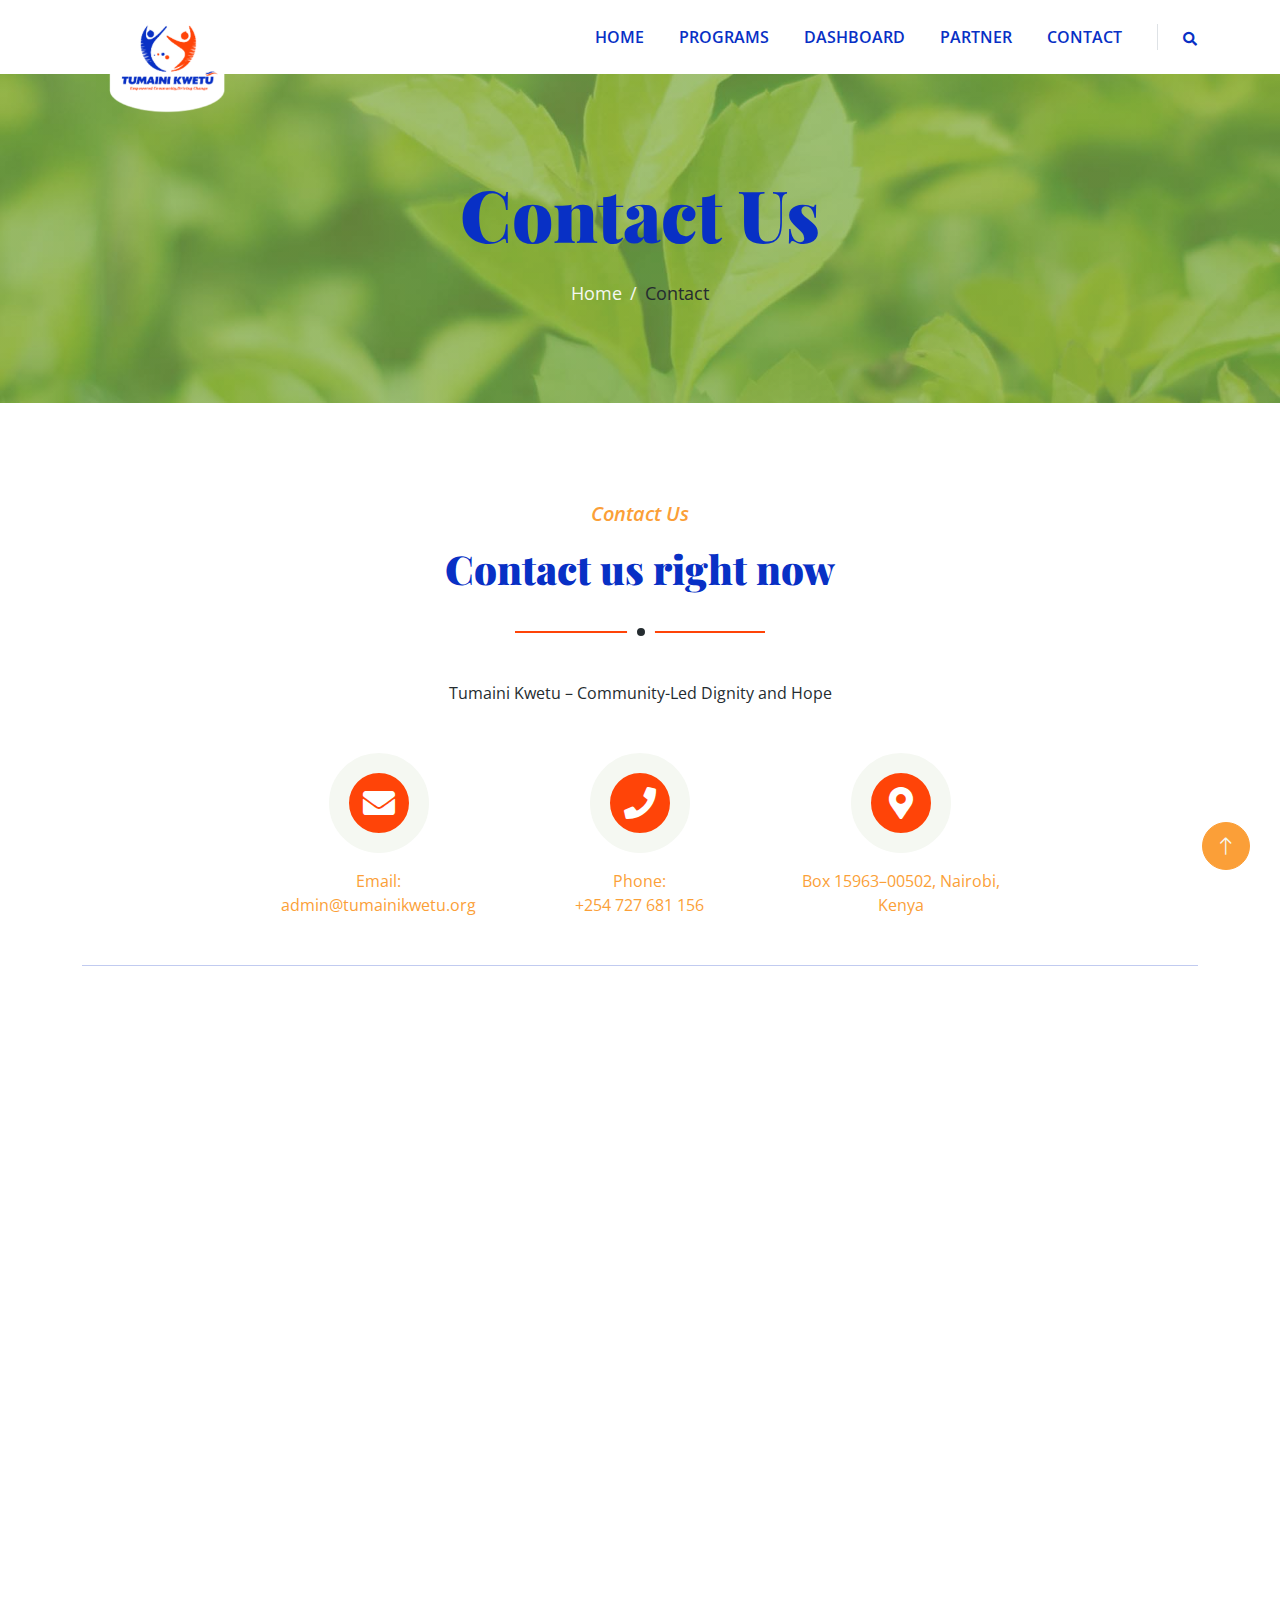
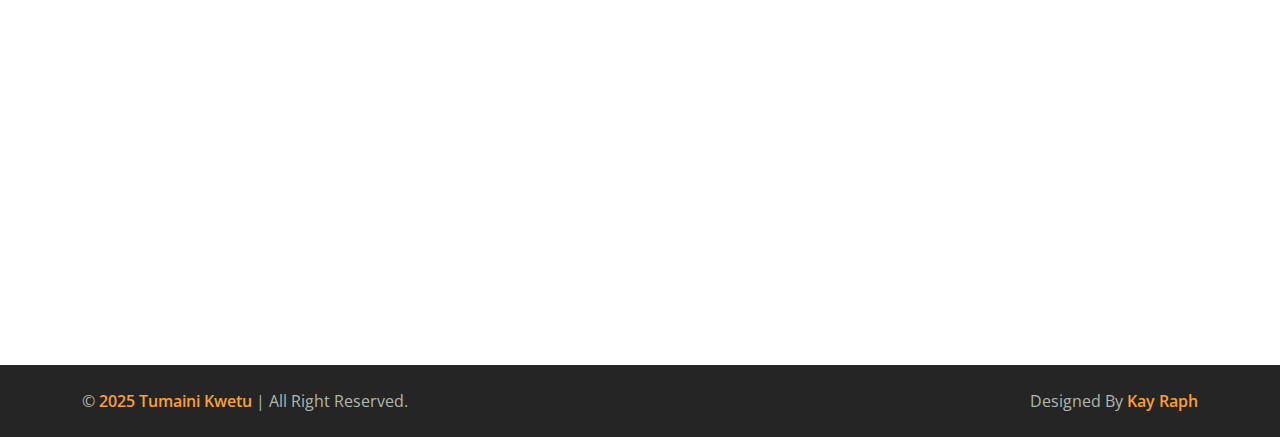
<file: contact.html>
<!DOCTYPE html>
<html lang="en">

<head>
    <meta charset="utf-8">
    <title>Tumaini Kwetu</title>
    <meta content="width=device-width, initial-scale=1.0" name="viewport">
    <meta content="" name="keywords">
    <meta content="" name="description">

    <!-- Favicon -->
    <link href="tumaini-pics/tumaini-logo.png" rel="icon">

    <!-- Google Web Fonts -->
    <link rel="preconnect" href="https://fonts.googleapis.com">
    <link rel="preconnect" href="https://fonts.gstatic.com" crossorigin>
    <link href="https://fonts.googleapis.com/css2?family=Open+Sans:wght@400;600&family=Playfair+Display:wght@700;900&display=swap" rel="stylesheet">

    <!-- Icon Font Stylesheet -->
    <link href="https://cdnjs.cloudflare.com/ajax/libs/font-awesome/5.10.0/css/all.min.css" rel="stylesheet">
    <link href="https://cdn.jsdelivr.net/npm/bootstrap-icons@1.4.1/font/bootstrap-icons.css" rel="stylesheet">

    <!-- Libraries Stylesheet -->
    <link href="lib/animate/animate.min.css" rel="stylesheet">
    <link href="lib/owlcarousel/assets/owl.carousel.min.css" rel="stylesheet">

    <!-- Customized Bootstrap Stylesheet -->
    <link href="css/bootstrap.min.css" rel="stylesheet">

    <!-- Template Stylesheet -->
    <link href="css/style.css" rel="stylesheet">
</head>

<body>
    <!-- Spinner Start -->
    <div id="spinner" class="show bg-white position-fixed translate-middle w-100 vh-100 top-50 start-50 d-flex align-items-center justify-content-center">
        <div class="spinner-border" style="color: #FB9F38;" role="status" style="width: 3rem; height: 3rem;"></div>
    </div>
    <!-- Spinner End -->

    
    <!-- Navbar Start -->
    <div class="container-fluid bg-white sticky-top">
        <div class="container">
            <nav class="navbar navbar-expand-lg bg-white navbar-light py-2 py-lg-0">
                <a href="index.html" class="navbar-brand">
                    <img class="img-fluid" src="tumaini-pics/tumaini-logo.png" alt="Logo">
                </a>
                <button type="button" class="navbar-toggler ms-auto me-0" data-bs-toggle="collapse" data-bs-target="#navbarCollapse">
                    <span class="navbar-toggler-icon"></span>
                </button>
                <div class="collapse navbar-collapse" id="navbarCollapse">
                    <div class="navbar-nav ms-auto">
                         <a href="index.html" class="nav-item nav-link">Home</a>
                        <a href="programs.html" class="nav-item nav-link">Programs</a>
                        <a href="dashboard.html" class="nav-item nav-link">Dashboard</a>
                        <a href="partner.html" class="nav-item nav-link">Partner</a> 
                        <!--<div class="nav-item dropdown">
                            <a href="#" class="nav-link dropdown-toggle" data-bs-toggle="dropdown">Pages</a>
                            <div class="dropdown-menu bg-light rounded-0 m-0">
                                <a href="feature.html" class="dropdown-item">Features</a>
                                <a href="blog.html" class="dropdown-item">Blog Article</a>
                                <a href="testimonial.html" class="dropdown-item">Testimonial</a>
                                <a href="404.html" class="dropdown-item">404 Page</a>
                            </div>
                        </div>-->
                        <a href="contact.html" class="nav-item nav-link">Contact</a>
                    </div>
                    <div class="border-start ps-4 d-none d-lg-block">
                        <button type="button" class="btn btn-sm p-0"><i class="fa fa-search" style="color: #0830c5;"></i></button>
                    </div>
                </div>
            </nav>
        </div>
    </div>
    <!-- Navbar End -->


    <!-- Page Header Start -->
    <div class="container-fluid page-header py-5 mb-5 wow fadeIn" data-wow-delay="0.1s">
        <div class="container text-center py-5">
            <h1 class="display-2 mb-4 animated slideInDown" style="color: #0830c5;">Contact Us</h1>
            <nav aria-label="breadcrumb animated slideInDown">
                <ol class="breadcrumb justify-content-center mb-0">
                    <li class="breadcrumb-item"><a href="#">Home</a></li>
                    <li class="breadcrumb-item text-dark" aria-current="page">Contact</li>
                </ol>
            </nav>
        </div>
    </div>
    <!-- Page Header End -->


    <!-- Contact Start -->
    <div class="container-xxl contact py-5">
        <div class="container">
        <div class="section-title text-center mx-auto wow fadeInUp" data-wow-delay="0.1s" style="max-width: 500px;">
                <p class="fs-5 fw-medium fst-italic" style="color: #FB9F38;">Contact Us</p>
                <h1 class="display-6" style="color: #0830c5;">Contact us right now</h1>
            </div>
            <div class="row justify-content-center wow fadeInUp" data-wow-delay="0.1s">
                <div class="col-lg-8">
                    <p class="text-center mb-5">Tumaini Kwetu – Community-Led Dignity and Hope</p>
                    <div class="row g-5">
                        <div class="col-md-4 text-center wow fadeInUp" data-wow-delay="0.3s">
                            <div class="btn-square mx-auto mb-3">
                                <i class="fa fa-envelope fa-2x text-white"></i>
                            </div>
                            <a href="mailto:admin@tumainikwetu.org" style="color: #FB9F38;">Email: <p class="mb-2">admin@tumainikwetu.org</p></a>
                        </div>
                        <div class="col-md-4 text-center wow fadeInUp" data-wow-delay="0.4s">
                            <div class="btn-square mx-auto mb-3">
                                <i class="fa fa-phone fa-2x text-white"></i>
                            </div>
                            <a href="tel:+254 727 681 156" style="color: #FB9F38;">Phone: <p class="mb-2">+254 727 681 156</p></a>
                        </div>
                        <div class="col-md-4 text-center wow fadeInUp" data-wow-delay="0.5s">
                            <div class="btn-square mx-auto mb-3">
                                <i class="fa fa-map-marker-alt fa-2x text-white"></i>
                            </div>
                            <p class="mb-2" style="color: #FB9F38;">Box 15963–00502, Nairobi, Kenya</p>
                        </div>
                    </div>
                </div>
            </div>
            <br>
            <hr style="color: #0830c5; font-weight: 800;">
            <div class="row g-5">
                <div class="col-lg-6 wow fadeInUp" data-wow-delay="0.1s">
                    <h3 class="mb-4" style="color: #0830c5;">Leave us a Message</h3>
                    <br>
                    <form>
                        <div class="row g-3">
                            <div class="col-md-6">
                                <div class="form-floating">
                                    <input type="text" class="form-control" id="name" placeholder="Your Name">
                                    <label for="name">Your Name</label>
                                </div>
                            </div>
                            <div class="col-md-6">
                                <div class="form-floating">
                                    <input type="email" class="form-control" id="email" placeholder="Your Email">
                                    <label for="email">Your Email</label>
                                </div>
                            </div>
                            <div class="col-12">
                                <div class="form-floating">
                                    <input type="text" class="form-control" id="subject" placeholder="Subject">
                                    <label for="subject">Subject</label>
                                </div>
                            </div>
                            <div class="col-12">
                                <div class="form-floating">
                                    <textarea class="form-control" placeholder="Leave a message here" id="message" style="height: 120px"></textarea>
                                    <label for="message">Message</label>
                                </div>
                            </div>
                            <div class="col-12">
                                <button class="btn btn-primary rounded-pill py-3 px-5" type="submit" style="background-color: #FB9F38; border-color: #FB9F38;">Send Message</button>
                            </div>
                        </div>
                    </form>
                </div>
                <div class="col-lg-6 wow fadeInUp" data-wow-delay="0.5s">
                    <div class="h-100">
                        <iframe src="https://www.google.com/maps/embed?pb=!1m16!1m12!1m3!1d31910.130370218867!2d36.80081187002567!3d-1.315780514989142!2m3!1f0!2f0!3f0!3m2!1i1024!2i768!4f13.1!2m1!1sbox%2015963%20-%2000502%20nairobi%20west!5e0!3m2!1sen!2ske!4v1754733924102!5m2!1sen!2ske" width="600" height="450" style="border:0;" allowfullscreen="" loading="lazy" referrerpolicy="no-referrer-when-downgrade"></iframe>
                    </div>
                </div>
            </div>
        </div>
    </div>
    <!-- Contact End -->


    <!-- Footer Start -->
    <div class="container-fluid bg-dark footer mt-5 py-5 wow fadeIn" data-wow-delay="0.1s">
        <div class="container py-5">
            <div class="row g-5">
                <div class="col-lg-3 col-md-6">
                    <h4   style="color: #FB9F38;">Our Office</h4>
                    <p class="mb-2"><i class="fa fa-map-marker-alt me-3" style="color: #FB9F38;"></i>Box 15963 – 00502, Nairobi, Kenya</p>
                    <p class="mb-2"><i class="fa fa-phone-alt me-3" style="color: #FB9F38;"></i>+254 727 681 156</p>
                    <p class="mb-2"><i class="fa fa-envelope me-3" style="color: #FB9F38;"></i>admin@tumainikwetu.org</p>
                    <div class="d-flex pt-3">
                        <a class="btn btn-square btn-primary rounded-circle me-2" href=" https://www.tiktok.com/@tumainikwetu?lang=en" style="background-color: #FB9F38; border-color: #FB9F38;" target="_blank"><i class="fa fa-tiktok"></i></a>
                        <a class="btn btn-square btn-primary rounded-circle me-2" href="https://web.facebook.com/" style="background-color: #FB9F38; border-color: #FB9F38;" target="_blank"><i class="fab fa-facebook-f"></i></a>
                        <a class="btn btn-square btn-primary rounded-circle me-2" href="https://www.youtube.com/" style="background-color: #FB9F38; border-color: #FB9F38;" target="_blank"><i class="fab fa-youtube"></i></a>
                        <a class="btn btn-square btn-primary rounded-circle me-2" href="https://www.instagram.com/" style="background-color: #FB9F38; border-color: #FB9F38;" target="_blank"><i class="fab fa-instagram"></i></a>
                        <a class="btn btn-square btn-primary rounded-circle me-2" href="https://x.com/KwetuTumaini" style="background-color: #FB9F38; border-color: #FB9F38;" target="_blank"><i class="fab fa-twitter"></i></a>
                        <a class="btn btn-square btn-primary rounded-circle me-2" href="https://www.linkedin.com/feed/" style="background-color: #FB9F38; border-color: #FB9F38;" target="_blank"><i class="fab fa-linkedin"></i></a>
                    </div>
                </div>
                <div class="col-lg-3 col-md-6">
                    <h4 class= "mb-4" style="color: #FB9F38;">Quick Links</h4>
                    <a class="btn btn-link" href="">Home</a>
                    <a class="btn btn-link" href="">Programs</a>
                    <a class="btn btn-link" href="">Dasnboard</a>
                    <a class="btn btn-link" href="">Partner</a>
                    <a class="btn btn-link" href="">Contact</a>
                    <a class="btn btn-link" href="">Privacy Policy | Terms of Use</a>
                </div>
                <div class="col-lg-3 col-md-6">
                    <h4 class= "mb-4" style="color: #FB9F38;">Business Hours</h4>
                    <p class="mb-1">Monday - Friday</p>
                    <h6 class="text-light">09:00 am - 07:00 pm</h6>
                    <p class="mb-1">Saturday</p>
                    <h6 class="text-light">09:00 am - 12:00 pm</h6>
                    <p class="mb-1">Sunday</p>
                    <h6 class="text-light">Closed</h6>
                </div>
                <div class="col-lg-3 col-md-6">
                    <h4 class= "mb-4" style="color: #FB9F38;">Newsletter</h4>
                    <p>Subscribe to our newsletter</p>
                    <div class="position-relative w-100">
                        <input class="form-control bg-transparent w-100 py-3 ps-4 pe-5" type="text" placeholder="Your email" required>
                        <button type="button" class="btn btn-primary py-2 position-absolute top-0 end-0 mt-2 me-2" style="background-color: #FB9F38; border-color: #FB9F38;">SignUp</button>
                    </div>
                </div>
            </div>
        </div>
    </div>
    <!-- Footer End -->


    <!-- Copyright Start -->
    <div class="container-fluid copyright py-4">
        <div class="container">
            <div class="row">
                <div class="col-md-6 text-center text-md-start mb-3 mb-md-0">
                    &copy; <a class="fw-medium" href="#" style="color: #FB9F38;">2025 Tumaini Kwetu </a>| All Right Reserved.
                </div>
                <div class="col-md-6 text-center text-md-end">
                    <!--/*** This template is free as long as you keep the footer author’s credit link/attribution link/backlink. If you'd like to use the template without the footer author’s credit link/attribution link/backlink, you can purchase the Credit Removal License from "https://htmlcodex.com/credit-removal". Thank you for your support. ***/-->
                    Designed By <a class="fw-medium" href="https://mugita.netlify.app" style="color: #FB9F38;">Kay Raph</a> 
                </div>
            </div>
        </div>
    </div>
    <!-- Copyright End -->


    <!-- Back to Top -->
    <a href="#" class="btn btn-lg btn-primary btn-lg-square rounded-circle back-to-top" style="background-color: #FB9F38; border-color: #FB9F38;"><i class="bi bi-arrow-up"></i></a>


    <!-- JavaScript Libraries -->
    <script src="https://ajax.googleapis.com/ajax/libs/jquery/3.6.1/jquery.min.js"></script>
    <script src="https://cdn.jsdelivr.net/npm/bootstrap@5.0.0/dist/js/bootstrap.bundle.min.js"></script>
    <script src="lib/wow/wow.min.js"></script>
    <script src="lib/easing/easing.min.js"></script>
    <script src="lib/waypoints/waypoints.min.js"></script>
    <script src="lib/owlcarousel/owl.carousel.min.js"></script>

    <!-- Template Javascript -->
    <script src="js/main.js"></script>
</body>

</html>
</file>
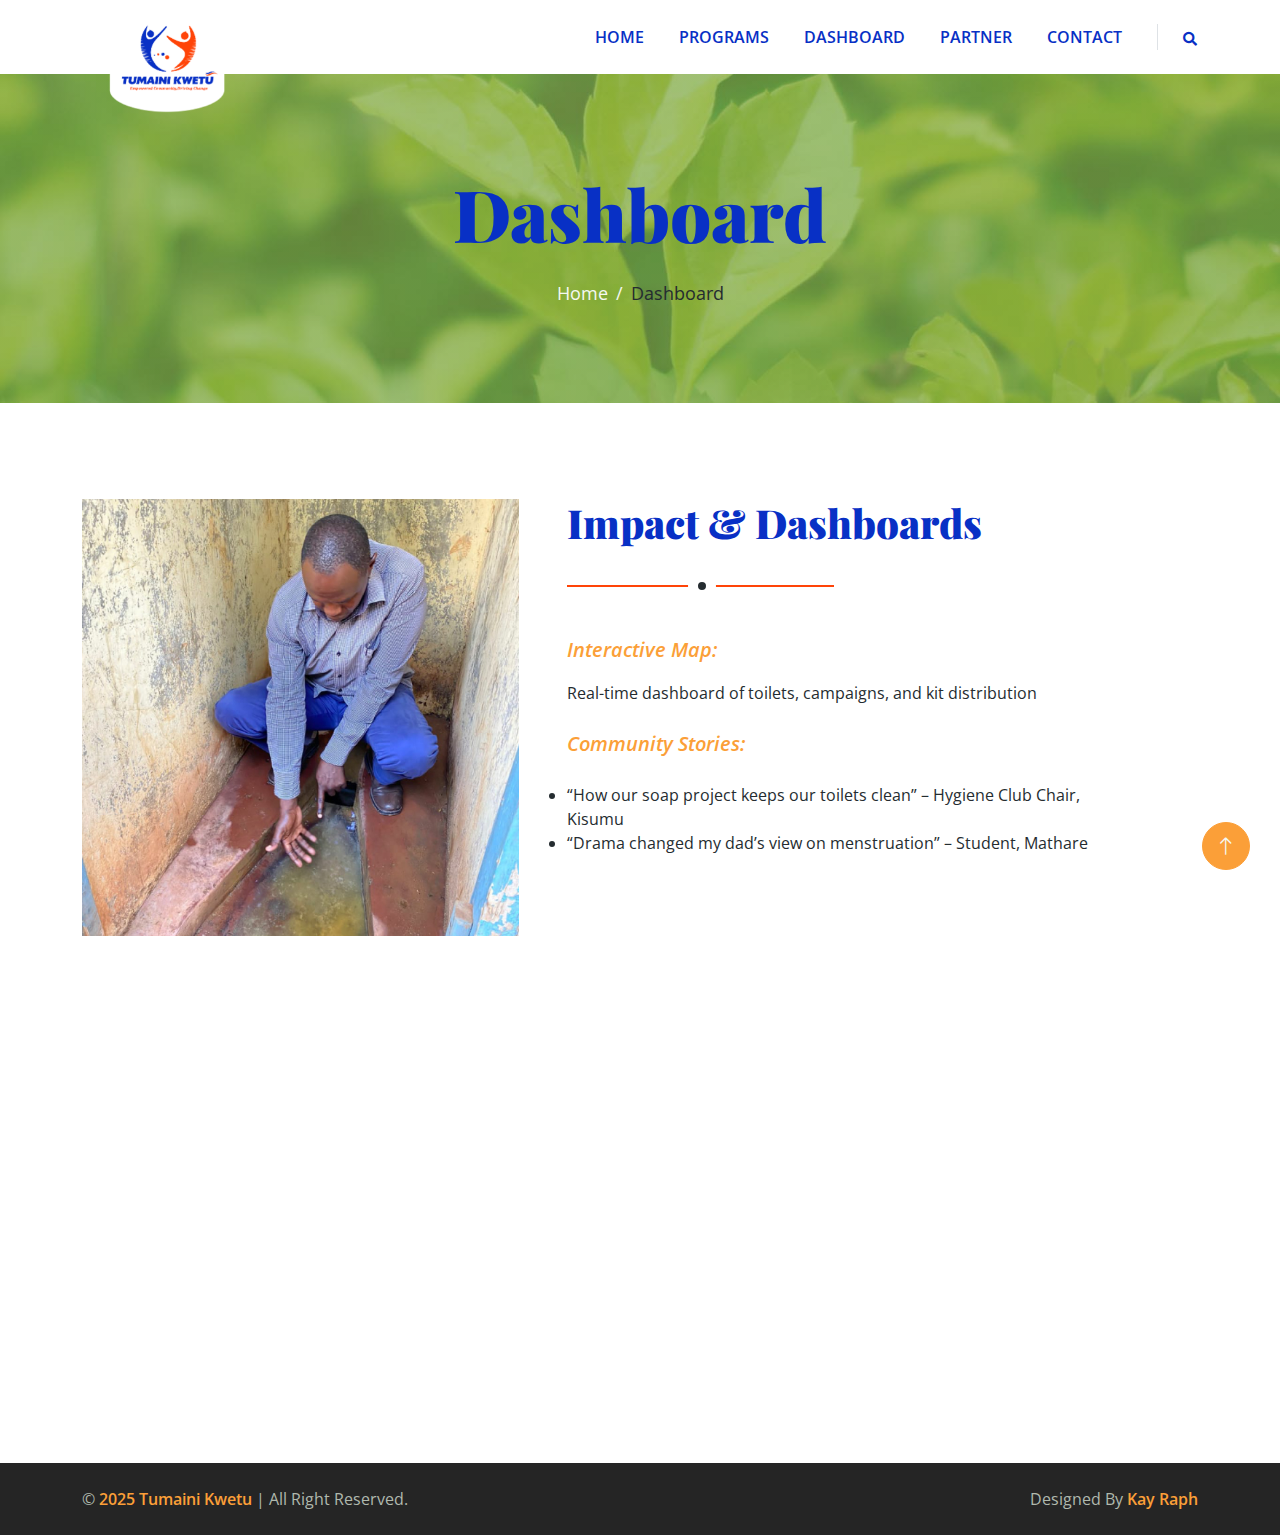
<file: dashboard.html>
<!DOCTYPE html>
<html lang="en">

<head>
    <meta charset="utf-8">
    <title>Tumaini Kwetu</title>
    <meta content="width=device-width, initial-scale=1.0" name="viewport">
    <meta content="" name="keywords">
    <meta content="" name="description">

    <!-- Favicon -->
    <link href="tumaini-pics/tumaini-logo.png" rel="icon">

    <!-- Google Web Fonts -->
    <link rel="preconnect" href="https://fonts.googleapis.com">
    <link rel="preconnect" href="https://fonts.gstatic.com" crossorigin>
    <link href="https://fonts.googleapis.com/css2?family=Open+Sans:wght@400;600&family=Playfair+Display:wght@700;900&display=swap" rel="stylesheet">

    <!-- Icon Font Stylesheet -->
    <link href="https://cdnjs.cloudflare.com/ajax/libs/font-awesome/5.10.0/css/all.min.css" rel="stylesheet">
    <link href="https://cdn.jsdelivr.net/npm/bootstrap-icons@1.4.1/font/bootstrap-icons.css" rel="stylesheet">

    <!-- Libraries Stylesheet -->
    <link href="lib/animate/animate.min.css" rel="stylesheet">
    <link href="lib/owlcarousel/assets/owl.carousel.min.css" rel="stylesheet">

    <!-- Customized Bootstrap Stylesheet -->
    <link href="css/bootstrap.min.css" rel="stylesheet">

    <!-- Template Stylesheet -->
    <link href="css/style.css" rel="stylesheet">
</head>

<body>
    <!-- Spinner Start -->
    <div id="spinner" class="show bg-white position-fixed translate-middle w-100 vh-100 top-50 start-50 d-flex align-items-center justify-content-center">
        <div class="spinner-border" style="color: #FB9F38;" role="status" style="width: 3rem; height: 3rem;"></div>
    </div>
    <!-- Spinner End -->

    
    <!-- Navbar Start -->
    <div class="container-fluid bg-white sticky-top">
        <div class="container">
            <nav class="navbar navbar-expand-lg bg-white navbar-light py-2 py-lg-0">
                <a href="index.html" class="navbar-brand">
                    <img class="img-fluid" src="tumaini-pics/tumaini-logo.png" alt="Logo">
                </a>
                <button type="button" class="navbar-toggler ms-auto me-0" data-bs-toggle="collapse" data-bs-target="#navbarCollapse">
                    <span class="navbar-toggler-icon"></span>
                </button>
                <div class="collapse navbar-collapse" id="navbarCollapse">
                    <div class="navbar-nav ms-auto">
                         <a href="index.html" class="nav-item nav-link">Home</a>
                        <a href="programs.html" class="nav-item nav-link">Programs</a>
                        <a href="dashboard.html" class="nav-item nav-link">Dashboard</a>
                        <a href="partner.html" class="nav-item nav-link">Partner</a> 
                        <!--<div class="nav-item dropdown">
                            <a href="#" class="nav-link dropdown-toggle" data-bs-toggle="dropdown">Pages</a>
                            <div class="dropdown-menu bg-light rounded-0 m-0">
                                <a href="feature.html" class="dropdown-item">Features</a>
                                <a href="blog.html" class="dropdown-item">Blog Article</a>
                                <a href="testimonial.html" class="dropdown-item">Testimonial</a>
                                <a href="404.html" class="dropdown-item">404 Page</a>
                            </div>
                        </div>-->
                        <a href="contact.html" class="nav-item nav-link">Contact</a>
                    </div>
                    <div class="border-start ps-4 d-none d-lg-block">
                        <button type="button" class="btn btn-sm p-0"><i class="fa fa-search" style="color: #0830c5;"></i></button>
                    </div>
                </div>
            </nav>
        </div>
    </div>
    <!-- Navbar End -->


    <!-- Page Header Start -->
    <div class="container-fluid page-header py-5 mb-5 wow fadeIn" data-wow-delay="0.1s">
        <div class="container text-center py-5">
            <h1 class="display-2 mb-4 animated slideInDown" style="color: #0830c5;">Dashboard</h1>
            <nav aria-label="breadcrumb animated slideInDown">
                <ol class="breadcrumb justify-content-center mb-0">
                    <li class="breadcrumb-item"><a href="#">Home</a></li>
                    <li class="breadcrumb-item text-dark" aria-current="page">Dashboard</li>
                </ol>
            </nav>
        </div>
    </div>
    <!-- Page Header End -->


    <!-- Article Start -->
    <div class="container-xxl py-5">
        <div class="container">
            <div class="row g-5">
                <div class="col-lg-5 wow fadeIn" data-wow-delay="0.1s">
                    <img class="img-fluid" src="tumaini-pics/cause of infect.jpg" alt="">
                </div>
                <div class="col-lg-6 wow fadeIn" data-wow-delay="0.5s">
                    <div class="section-title">
                        
                        <h1 class="display-6" style="color: #0830c5;">Impact & Dashboards</h1>
                       
                    </div>
                     <p class="fs-5 fw-medium fst-italic" style="color: #FB9F38;">Interactive Map:</p>
                    <p class="mb-4">Real-time dashboard of toilets, campaigns, and kit distribution</p>

                    <p class="fs-5 fw-medium fst-italic" style="color: #FB9F38;">Community Stories:</p>
                    <p class="mb-4">
                        <li>“How our soap project keeps our toilets clean” – Hygiene Club Chair, Kisumu</li>
<li>“Drama changed my dad’s view on menstruation” – Student, Mathare
</li>
                    </p>
                    <!--<a href="" class="btn btn-primary rounded-pill py-3 px-5">Read More</a>-->
                </div>
            </div>
        </div>
    </div>
    <!-- Article End -->


       <!-- Footer Start -->
    <div class="container-fluid bg-dark footer mt-5 py-5 wow fadeIn" data-wow-delay="0.1s">
        <div class="container py-5">
            <div class="row g-5">
                <div class="col-lg-3 col-md-6">
                    <h4   style="color: #FB9F38;">Our Office</h4>
                    <p class="mb-2"><i class="fa fa-map-marker-alt me-3" style="color: #FB9F38;"></i>Box 15963 – 00502, Nairobi, Kenya</p>
                    <p class="mb-2"><i class="fa fa-phone-alt me-3" style="color: #FB9F38;"></i>+254 727 681 156</p>
                    <p class="mb-2"><i class="fa fa-envelope me-3" style="color: #FB9F38;"></i>admin@tumainikwetu.org</p>
                    <div class="d-flex pt-3">
                        <a class="btn btn-square btn-primary rounded-circle me-2" href=" https://www.tiktok.com/@tumainikwetu?lang=en" style="background-color: #FB9F38; border-color: #FB9F38;" target="_blank"><i class="fa fa-tiktok"></i></a>
                        <a class="btn btn-square btn-primary rounded-circle me-2" href="https://web.facebook.com/" style="background-color: #FB9F38; border-color: #FB9F38;" target="_blank"><i class="fab fa-facebook-f"></i></a>
                        <a class="btn btn-square btn-primary rounded-circle me-2" href="https://www.youtube.com/" style="background-color: #FB9F38; border-color: #FB9F38;" target="_blank"><i class="fab fa-youtube"></i></a>
                        <a class="btn btn-square btn-primary rounded-circle me-2" href="https://www.instagram.com/" style="background-color: #FB9F38; border-color: #FB9F38;" target="_blank"><i class="fab fa-instagram"></i></a>
                        <a class="btn btn-square btn-primary rounded-circle me-2" href="https://x.com/KwetuTumaini" style="background-color: #FB9F38; border-color: #FB9F38;" target="_blank"><i class="fab fa-twitter"></i></a>
                        <a class="btn btn-square btn-primary rounded-circle me-2" href="https://www.linkedin.com/feed/" style="background-color: #FB9F38; border-color: #FB9F38;" target="_blank"><i class="fab fa-linkedin"></i></a>
                    </div>
                </div>
                <div class="col-lg-3 col-md-6">
                    <h4 class= "mb-4" style="color: #FB9F38;">Quick Links</h4>
                    <a class="btn btn-link" href="">Home</a>
                    <a class="btn btn-link" href="">Programs</a>
                    <a class="btn btn-link" href="">Dasnboard</a>
                    <a class="btn btn-link" href="">Partner</a>
                    <a class="btn btn-link" href="">Contact</a>
                    <a class="btn btn-link" href="">Privacy Policy | Terms of Use</a>
                </div>
                <div class="col-lg-3 col-md-6">
                    <h4 class= "mb-4" style="color: #FB9F38;">Business Hours</h4>
                    <p class="mb-1">Monday - Friday</p>
                    <h6 class="text-light">09:00 am - 07:00 pm</h6>
                    <p class="mb-1">Saturday</p>
                    <h6 class="text-light">09:00 am - 12:00 pm</h6>
                    <p class="mb-1">Sunday</p>
                    <h6 class="text-light">Closed</h6>
                </div>
                <div class="col-lg-3 col-md-6">
                    <h4 class= "mb-4" style="color: #FB9F38;">Newsletter</h4>
                    <p>Subscribe to our newsletter</p>
                    <div class="position-relative w-100">
                        <input class="form-control bg-transparent w-100 py-3 ps-4 pe-5" type="text" placeholder="Your email" required>
                        <button type="button" class="btn btn-primary py-2 position-absolute top-0 end-0 mt-2 me-2" style="background-color: #FB9F38; border-color: #FB9F38;">SignUp</button>
                    </div>
                </div>
            </div>
        </div>
    </div>
    <!-- Footer End -->


    <!-- Copyright Start -->
    <div class="container-fluid copyright py-4">
        <div class="container">
            <div class="row">
                <div class="col-md-6 text-center text-md-start mb-3 mb-md-0">
                    &copy; <a class="fw-medium" href="#" style="color: #FB9F38;">2025 Tumaini Kwetu </a>| All Right Reserved.
                </div>
                <div class="col-md-6 text-center text-md-end">
                    <!--/*** This template is free as long as you keep the footer author’s credit link/attribution link/backlink. If you'd like to use the template without the footer author’s credit link/attribution link/backlink, you can purchase the Credit Removal License from "https://htmlcodex.com/credit-removal". Thank you for your support. ***/-->
                    Designed By <a class="fw-medium" href="https://mugita.netlify.app" style="color: #FB9F38;">Kay Raph</a> 
                </div>
            </div>
        </div>
    </div>
    <!-- Copyright End -->


    <!-- Back to Top -->
    <a href="#" class="btn btn-lg btn-primary btn-lg-square rounded-circle back-to-top" style="background-color: #FB9F38; border-color: #FB9F38;"><i class="bi bi-arrow-up"></i></a>


    <!-- JavaScript Libraries -->
    <script src="https://ajax.googleapis.com/ajax/libs/jquery/3.6.1/jquery.min.js"></script>
    <script src="https://cdn.jsdelivr.net/npm/bootstrap@5.0.0/dist/js/bootstrap.bundle.min.js"></script>
    <script src="lib/wow/wow.min.js"></script>
    <script src="lib/easing/easing.min.js"></script>
    <script src="lib/waypoints/waypoints.min.js"></script>
    <script src="lib/owlcarousel/owl.carousel.min.js"></script>

    <!-- Template Javascript -->
    <script src="js/main.js"></script>
</body>

</html>
</file>
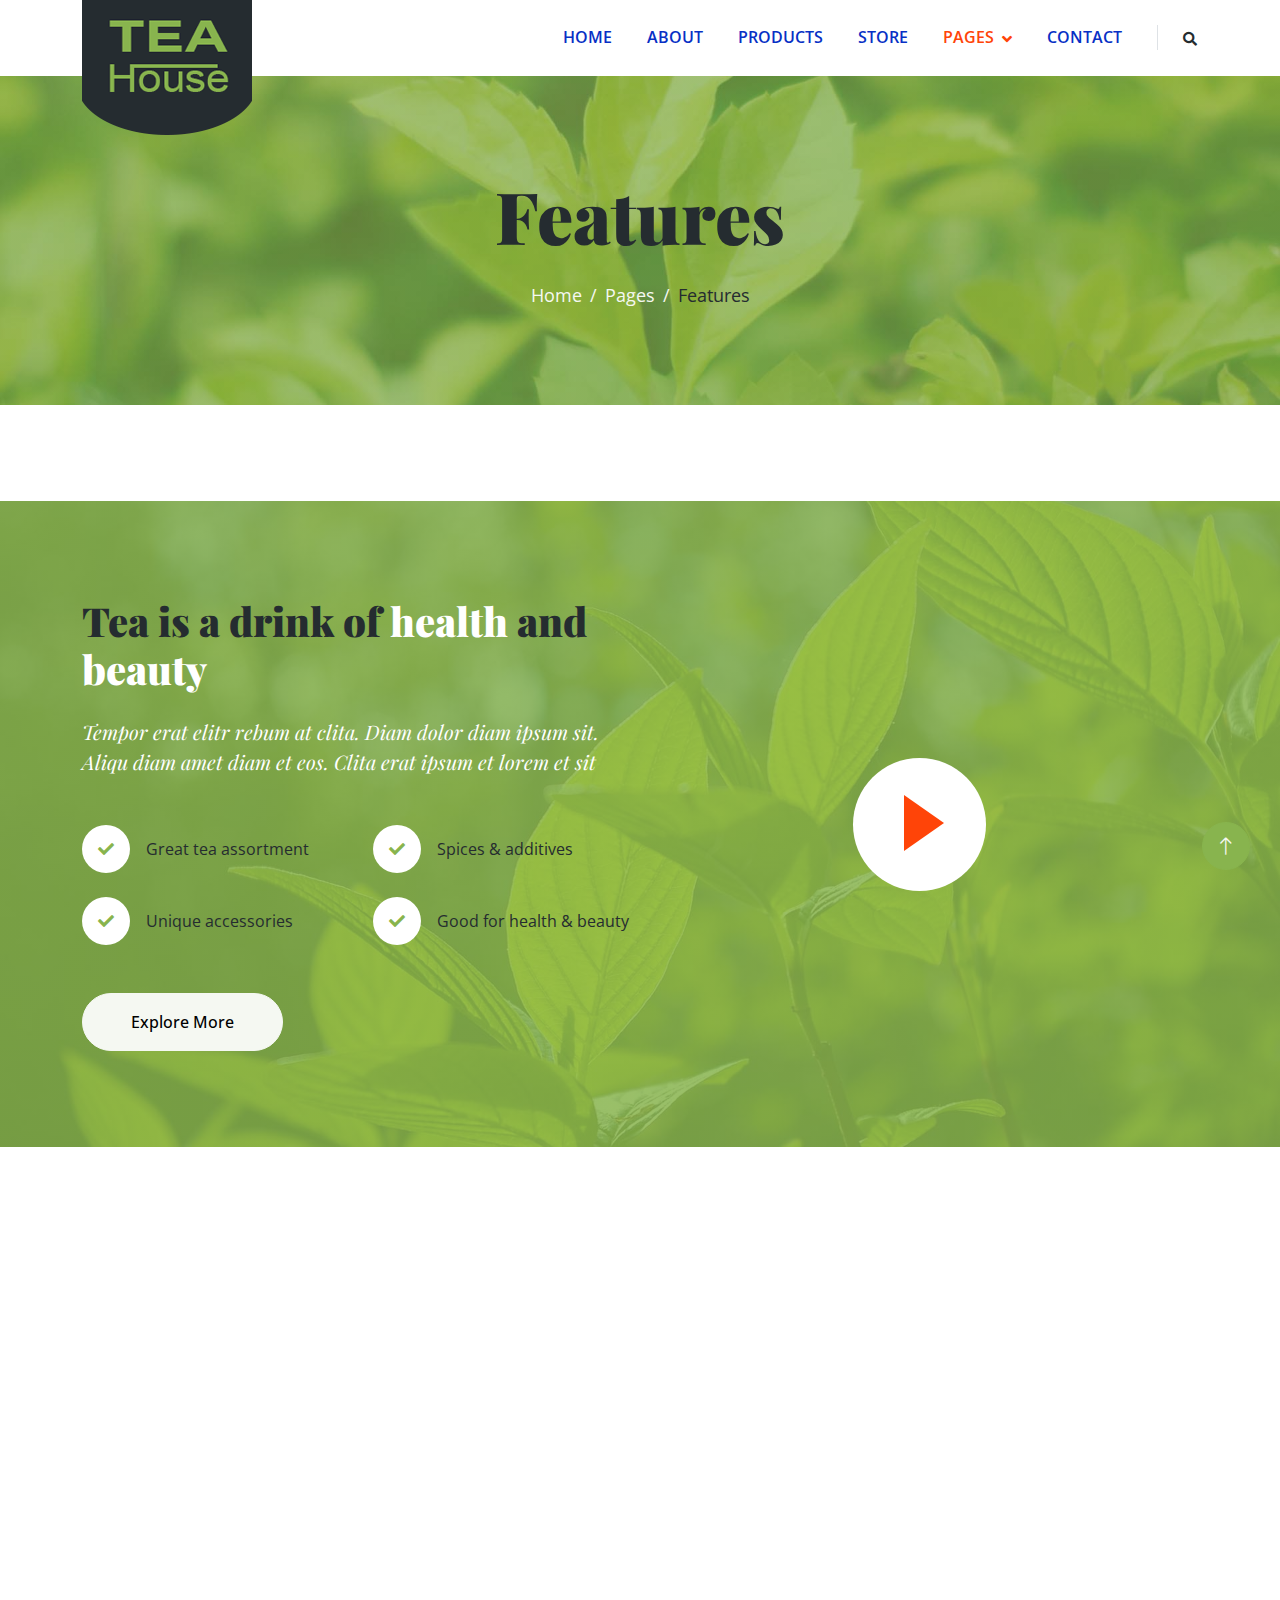
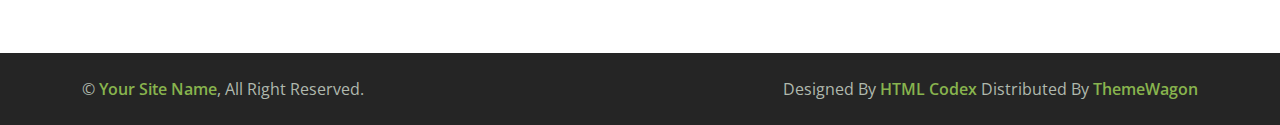
<file: feature.html>
<!DOCTYPE html>
<html lang="en">

<head>
    <meta charset="utf-8">
    <title>Tea House - Tea Shop Website Template</title>
    <meta content="width=device-width, initial-scale=1.0" name="viewport">
    <meta content="" name="keywords">
    <meta content="" name="description">

    <!-- Favicon -->
    <link href="img/favicon.ico" rel="icon">

    <!-- Google Web Fonts -->
    <link rel="preconnect" href="https://fonts.googleapis.com">
    <link rel="preconnect" href="https://fonts.gstatic.com" crossorigin>
    <link href="https://fonts.googleapis.com/css2?family=Open+Sans:wght@400;600&family=Playfair+Display:wght@700;900&display=swap" rel="stylesheet">

    <!-- Icon Font Stylesheet -->
    <link href="https://cdnjs.cloudflare.com/ajax/libs/font-awesome/5.10.0/css/all.min.css" rel="stylesheet">
    <link href="https://cdn.jsdelivr.net/npm/bootstrap-icons@1.4.1/font/bootstrap-icons.css" rel="stylesheet">

    <!-- Libraries Stylesheet -->
    <link href="lib/animate/animate.min.css" rel="stylesheet">
    <link href="lib/owlcarousel/assets/owl.carousel.min.css" rel="stylesheet">

    <!-- Customized Bootstrap Stylesheet -->
    <link href="css/bootstrap.min.css" rel="stylesheet">

    <!-- Template Stylesheet -->
    <link href="css/style.css" rel="stylesheet">
</head>

<body>
    <!-- Spinner Start -->
    <div id="spinner" class="show bg-white position-fixed translate-middle w-100 vh-100 top-50 start-50 d-flex align-items-center justify-content-center">
        <div class="spinner-border text-primary" role="status" style="width: 3rem; height: 3rem;"></div>
    </div>
    <!-- Spinner End -->

    
    <!-- Navbar Start -->
    <div class="container-fluid bg-white sticky-top">
        <div class="container">
            <nav class="navbar navbar-expand-lg bg-white navbar-light py-2 py-lg-0">
                <a href="index.html" class="navbar-brand">
                    <img class="img-fluid" src="img/logo.png" alt="Logo">
                </a>
                <button type="button" class="navbar-toggler ms-auto me-0" data-bs-toggle="collapse" data-bs-target="#navbarCollapse">
                    <span class="navbar-toggler-icon"></span>
                </button>
                <div class="collapse navbar-collapse" id="navbarCollapse">
                    <div class="navbar-nav ms-auto">
                        <a href="index.html" class="nav-item nav-link">Home</a>
                        <a href="about.html" class="nav-item nav-link">About</a>
                        <a href="product.html" class="nav-item nav-link">Products</a>
                        <a href="store.html" class="nav-item nav-link">Store</a>
                        <div class="nav-item dropdown">
                            <a href="#" class="nav-link dropdown-toggle active" data-bs-toggle="dropdown">Pages</a>
                            <div class="dropdown-menu bg-light rounded-0 m-0">
                                <a href="feature.html" class="dropdown-item active">Features</a>
                                <a href="blog.html" class="dropdown-item">Blog Article</a>
                                <a href="testimonial.html" class="dropdown-item">Testimonial</a>
                                <a href="404.html" class="dropdown-item">404 Page</a>
                            </div>
                        </div>
                        <a href="contact.html" class="nav-item nav-link">Contact</a>
                    </div>
                    <div class="border-start ps-4 d-none d-lg-block">
                        <button type="button" class="btn btn-sm p-0"><i class="fa fa-search"></i></button>
                    </div>
                </div>
            </nav>
        </div>
    </div>
    <!-- Navbar End -->


    <!-- Page Header Start -->
    <div class="container-fluid page-header py-5 mb-5 wow fadeIn" data-wow-delay="0.1s">
        <div class="container text-center py-5">
            <h1 class="display-2 text-dark mb-4 animated slideInDown">Features</h1>
            <nav aria-label="breadcrumb animated slideInDown">
                <ol class="breadcrumb justify-content-center mb-0">
                    <li class="breadcrumb-item"><a href="#">Home</a></li>
                    <li class="breadcrumb-item"><a href="#">Pages</a></li>
                    <li class="breadcrumb-item text-dark" aria-current="page">Features</li>
                </ol>
            </nav>
        </div>
    </div>
    <!-- Page Header End -->


    <!-- Video Start -->
    <div class="container-fluid video" style="margin-top: 6rem; margin-bottom: 6rem;">
        <div class="container">
            <div class="row g-0">
                <div class="col-lg-6 py-5 wow fadeIn" data-wow-delay="0.1s">
                    <div class="py-5">
                        <h1 class="display-6 mb-4">Tea is a drink of <span class="text-white">health</span> and <span class="text-white">beauty</span></h1>
                        <h5 class="fw-normal lh-base fst-italic text-white mb-5">Tempor erat elitr rebum at clita. Diam dolor diam ipsum sit. Aliqu diam amet diam et eos. Clita erat ipsum et lorem et sit</h5>
                        <div class="row g-4 mb-5">
                            <div class="col-sm-6">
                                <div class="d-flex align-items-center">
                                    <div class="flex-shrink-0 btn-lg-square bg-white text-primary rounded-circle me-3">
                                        <i class="fa fa-check"></i>
                                    </div>
                                    <span class="text-dark">Great tea assortment</span>
                                </div>
                            </div>
                            <div class="col-sm-6">
                                <div class="d-flex align-items-center">
                                    <div class="flex-shrink-0 btn-lg-square bg-white text-primary rounded-circle me-3">
                                        <i class="fa fa-check"></i>
                                    </div>
                                    <span class="text-dark">Spices & additives</span>
                                </div>
                            </div>
                            <div class="col-sm-6">
                                <div class="d-flex align-items-center">
                                    <div class="flex-shrink-0 btn-lg-square bg-white text-primary rounded-circle me-3">
                                        <i class="fa fa-check"></i>
                                    </div>
                                    <span class="text-dark">Unique accessories</span>
                                </div>
                            </div>
                            <div class="col-sm-6">
                                <div class="d-flex align-items-center">
                                    <div class="flex-shrink-0 btn-lg-square bg-white text-primary rounded-circle me-3">
                                        <i class="fa fa-check"></i>
                                    </div>
                                    <span class="text-dark">Good for health & beauty</span>
                                </div>
                            </div>
                        </div>
                        <a class="btn btn-light rounded-pill py-3 px-5" href="">Explore More</a>
                    </div>
                </div>
                <div class="col-lg-6 wow fadeIn" data-wow-delay="0.5s">
                    <div class="h-100 d-flex align-items-center justify-content-center" style="min-height: 300px;">
                        <button type="button" class="btn-play" data-bs-toggle="modal"
                            data-src="https://www.youtube.com/embed/DWRcNpR6Kdc" data-bs-target="#videoModal">
                            <span></span>
                        </button>
                    </div>
                </div>
            </div>
        </div>
    </div>
    <!-- Video End -->


    <!-- Video Modal Start -->
    <div class="modal modal-video fade" id="videoModal" tabindex="-1" aria-labelledby="exampleModalLabel" aria-hidden="true">
        <div class="modal-dialog">
            <div class="modal-content rounded-0">
                <div class="modal-header">
                    <h3 class="modal-title" id="exampleModalLabel">Youtube Video</h3>
                    <button type="button" class="btn-close" data-bs-dismiss="modal" aria-label="Close"></button>
                </div>
                <div class="modal-body">
                    <!-- 16:9 aspect ratio -->
                    <div class="ratio ratio-16x9">
                        <iframe class="embed-responsive-item" src="" id="video" allowfullscreen allowscriptaccess="always"
                            allow="autoplay"></iframe>
                    </div>
                </div>
            </div>
        </div>
    </div>
    <!-- Video Modal End -->


    <!-- Footer Start -->
    <div class="container-fluid bg-dark footer mt-5 py-5 wow fadeIn" data-wow-delay="0.1s">
        <div class="container py-5">
            <div class="row g-5">
                <div class="col-lg-3 col-md-6">
                    <h4 class="text-primary mb-4">Our Office</h4>
                    <p class="mb-2"><i class="fa fa-map-marker-alt text-primary me-3"></i>123 Street, New York, USA</p>
                    <p class="mb-2"><i class="fa fa-phone-alt text-primary me-3"></i>+012 345 67890</p>
                    <p class="mb-2"><i class="fa fa-envelope text-primary me-3"></i>info@example.com</p>
                    <div class="d-flex pt-3">
                        <a class="btn btn-square btn-primary rounded-circle me-2" href=""><i class="fab fa-twitter"></i></a>
                        <a class="btn btn-square btn-primary rounded-circle me-2" href=""><i class="fab fa-facebook-f"></i></a>
                        <a class="btn btn-square btn-primary rounded-circle me-2" href=""><i class="fab fa-youtube"></i></a>
                        <a class="btn btn-square btn-primary rounded-circle me-2" href=""><i class="fab fa-linkedin-in"></i></a>
                    </div>
                </div>
                <div class="col-lg-3 col-md-6">
                    <h4 class="text-primary mb-4">Quick Links</h4>
                    <a class="btn btn-link" href="">About Us</a>
                    <a class="btn btn-link" href="">Contact Us</a>
                    <a class="btn btn-link" href="">Our Services</a>
                    <a class="btn btn-link" href="">Terms & Condition</a>
                    <a class="btn btn-link" href="">Support</a>
                </div>
                <div class="col-lg-3 col-md-6">
                    <h4 class="text-primary mb-4">Business Hours</h4>
                    <p class="mb-1">Monday - Friday</p>
                    <h6 class="text-light">09:00 am - 07:00 pm</h6>
                    <p class="mb-1">Saturday</p>
                    <h6 class="text-light">09:00 am - 12:00 pm</h6>
                    <p class="mb-1">Sunday</p>
                    <h6 class="text-light">Closed</h6>
                </div>
                <div class="col-lg-3 col-md-6">
                    <h4 class="text-primary mb-4">Newsletter</h4>
                    <p>Dolor amet sit justo amet elitr clita ipsum elitr est.</p>
                    <div class="position-relative w-100">
                        <input class="form-control bg-transparent w-100 py-3 ps-4 pe-5" type="text" placeholder="Your email">
                        <button type="button" class="btn btn-primary py-2 position-absolute top-0 end-0 mt-2 me-2">SignUp</button>
                    </div>
                </div>
            </div>
        </div>
    </div>
    <!-- Footer End -->


    <!-- Copyright Start -->
    <div class="container-fluid copyright py-4">
        <div class="container">
            <div class="row">
                <div class="col-md-6 text-center text-md-start mb-3 mb-md-0">
                    &copy; <a class="fw-medium" href="#">Your Site Name</a>, All Right Reserved.
                </div>
                <div class="col-md-6 text-center text-md-end">
                    <!--/*** This template is free as long as you keep the footer author’s credit link/attribution link/backlink. If you'd like to use the template without the footer author’s credit link/attribution link/backlink, you can purchase the Credit Removal License from "https://htmlcodex.com/credit-removal". Thank you for your support. ***/-->
                    Designed By <a class="fw-medium" href="https://htmlcodex.com">HTML Codex</a> Distributed By <a class="fw-medium" href="https://themewagon.com">ThemeWagon</a>
                </div>
            </div>
        </div>
    </div>
    <!-- Copyright End -->


    <!-- Back to Top -->
    <a href="#" class="btn btn-lg btn-primary btn-lg-square rounded-circle back-to-top"><i class="bi bi-arrow-up"></i></a>


    <!-- JavaScript Libraries -->
    <script src="https://ajax.googleapis.com/ajax/libs/jquery/3.6.1/jquery.min.js"></script>
    <script src="https://cdn.jsdelivr.net/npm/bootstrap@5.0.0/dist/js/bootstrap.bundle.min.js"></script>
    <script src="lib/wow/wow.min.js"></script>
    <script src="lib/easing/easing.min.js"></script>
    <script src="lib/waypoints/waypoints.min.js"></script>
    <script src="lib/owlcarousel/owl.carousel.min.js"></script>

    <!-- Template Javascript -->
    <script src="js/main.js"></script>
</body>

</html>
</file>
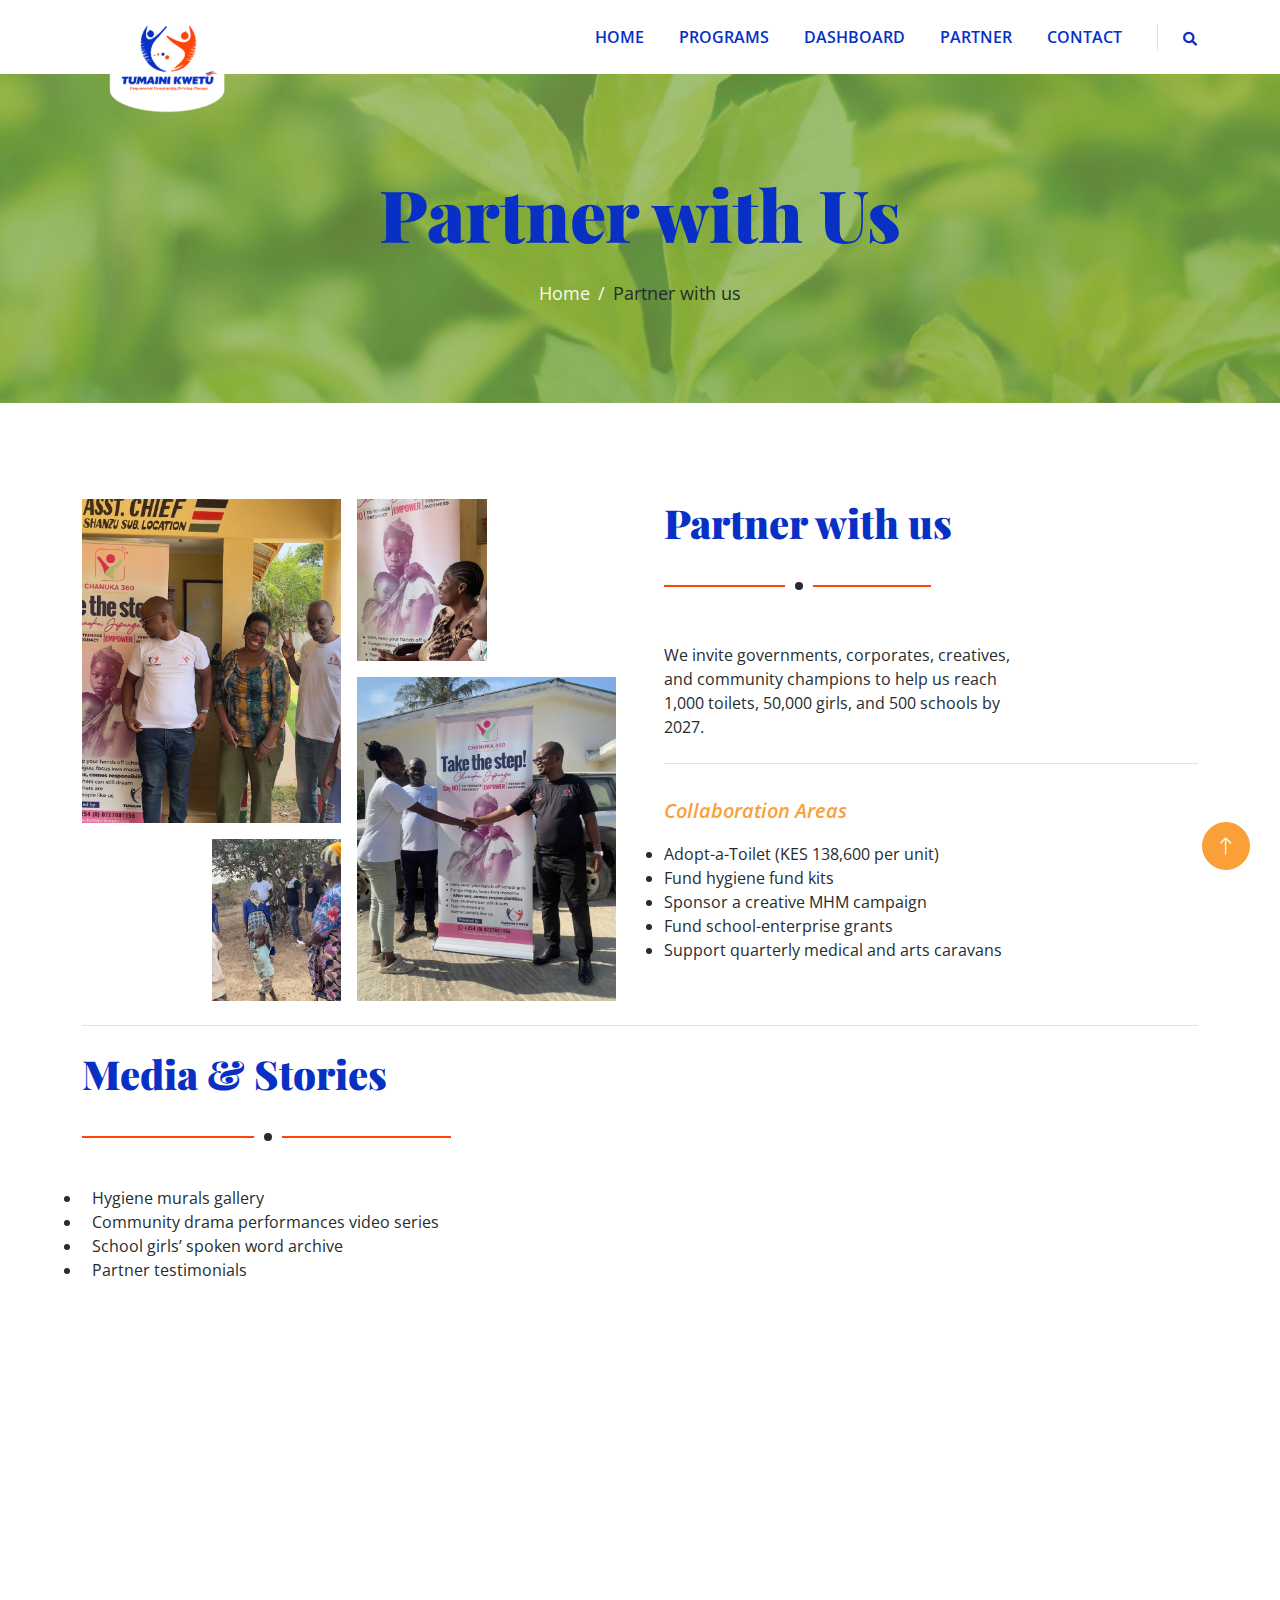
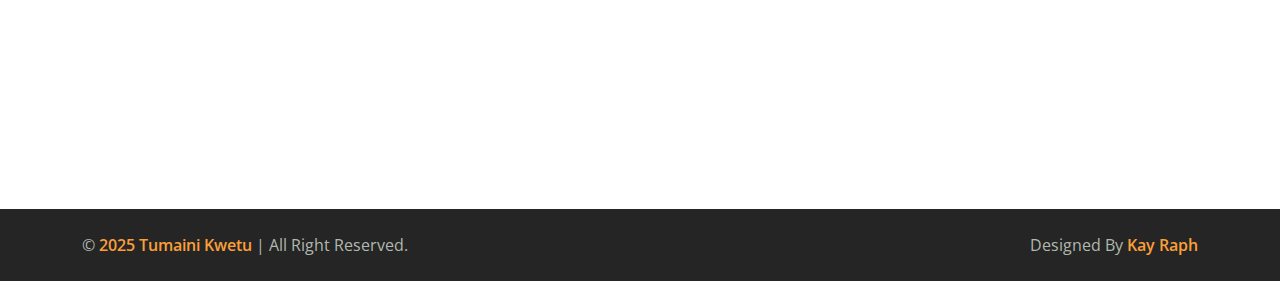
<file: partner.html>
<!DOCTYPE html>
<html lang="en">

<head>
    <meta charset="utf-8">
    <title>Tumaini Kwetu</title>
    <meta content="width=device-width, initial-scale=1.0" name="viewport">
    <meta content="" name="keywords">
    <meta content="" name="description">

    <!-- Favicon -->
    <link href="tumaini-pics/tumaini-logo.png" rel="icon">

    <!-- Google Web Fonts -->
    <link rel="preconnect" href="https://fonts.googleapis.com">
    <link rel="preconnect" href="https://fonts.gstatic.com" crossorigin>
    <link href="https://fonts.googleapis.com/css2?family=Open+Sans:wght@400;600&family=Playfair+Display:wght@700;900&display=swap" rel="stylesheet">

    <!-- Icon Font Stylesheet -->
    <link href="https://cdnjs.cloudflare.com/ajax/libs/font-awesome/5.10.0/css/all.min.css" rel="stylesheet">
    <link href="https://cdn.jsdelivr.net/npm/bootstrap-icons@1.4.1/font/bootstrap-icons.css" rel="stylesheet">

    <!-- Libraries Stylesheet -->
    <link href="lib/animate/animate.min.css" rel="stylesheet">
    <link href="lib/owlcarousel/assets/owl.carousel.min.css" rel="stylesheet">

    <!-- Customized Bootstrap Stylesheet -->
    <link href="css/bootstrap.min.css" rel="stylesheet">

    <!-- Template Stylesheet -->
    <link href="css/style.css" rel="stylesheet">
</head>

<body>
    <!-- Spinner Start -->
    <div id="spinner" class="show bg-white position-fixed translate-middle w-100 vh-100 top-50 start-50 d-flex align-items-center justify-content-center">
        <div class="spinner-border" style="color: #FB9F38;" role="status" style="width: 3rem; height: 3rem;"></div>
    </div>
    <!-- Spinner End -->

    
    <!-- Navbar Start -->
    <div class="container-fluid bg-white sticky-top">
        <div class="container">
            <nav class="navbar navbar-expand-lg bg-white navbar-light py-2 py-lg-0">
                <a href="index.html" class="navbar-brand">
                    <img class="img-fluid" src="tumaini-pics/tumaini-logo.png" alt="Logo">
                </a>
                <button type="button" class="navbar-toggler ms-auto me-0" data-bs-toggle="collapse" data-bs-target="#navbarCollapse">
                    <span class="navbar-toggler-icon"></span>
                </button>
                <div class="collapse navbar-collapse" id="navbarCollapse">
                    <div class="navbar-nav ms-auto">
                        <a href="index.html" class="nav-item nav-link">Home</a>
                        <a href="programs.html" class="nav-item nav-link">Programs</a>
                        <a href="dashboard.html" class="nav-item nav-link">Dashboard</a>
                        <a href="partner.html" class="nav-item nav-link">Partner</a> 
                        <!--<div class="nav-item dropdown">
                            <a href="#" class="nav-link dropdown-toggle" data-bs-toggle="dropdown">Pages</a>
                            <div class="dropdown-menu bg-light rounded-0 m-0">
                                <a href="feature.html" class="dropdown-item">Features</a>
                                <a href="blog.html" class="dropdown-item">Blog Article</a>
                                <a href="testimonial.html" class="dropdown-item">Testimonial</a>
                                <a href="404.html" class="dropdown-item">404 Page</a>
                            </div>
                        </div>-->
                        <a href="contact.html" class="nav-item nav-link">Contact</a>
                    </div>
                    <div class="border-start ps-4 d-none d-lg-block">
                        <button type="button" class="btn btn-sm p-0"><i class="fa fa-search" style="color: #0830c5;"></i></button>
                    </div>
                </div>
            </nav>
        </div>
    </div>
    <!-- Navbar End -->

    <!-- Page Header Start -->
    <div class="container-fluid page-header py-5 mb-5 wow fadeIn" data-wow-delay="0.1s">
        <div class="container text-center py-5">
            <h1 class="display-2 mb-4 animated slideInDown" style="color: #0830c5;">Partner with Us</h1>
            <nav aria-label="breadcrumb animated slideInDown">
                <ol class="breadcrumb justify-content-center mb-0">
                    <li class="breadcrumb-item"><a href="#">Home</a></li>
                    <li class="breadcrumb-item text-dark" aria-current="page">Partner with us</li>
                </ol>
            </nav>
        </div>
    </div>
    <!-- Page Header End -->


    <!-- About Start -->
    <div class="container-xxl py-5">
        <div class="container">
            <div class="row g-5">
                <div class="col-lg-6">
                    <div class="row g-3">
                        <div class="col-6 text-end">
                            <img class="img-fluid bg-white w-100 mb-3 wow fadeIn" data-wow-delay="0.1s" src="tumaini-pics/chief.jpg" alt="">
                            <img class="img-fluid bg-white w-50 wow fadeIn" data-wow-delay="0.2s" src="tumaini-pics/lodwar.jpg" alt="">
                        </div>
                        <div class="col-6">
                            <img class="img-fluid bg-white w-50 mb-3 wow fadeIn" data-wow-delay="0.3s" src="tumaini-pics/teenpg.jpg" alt="">
                            <img class="img-fluid bg-white w-100 wow fadeIn" data-wow-delay="0.4s" src="tumaini-pics/take step.jpg" alt="">
                        </div>
                    </div>
                </div>
                <div class="col-lg-6 wow fadeIn" data-wow-delay="0.5s">
                    <div class="section-title">
                        
                        <h1 class="display-6" style="color: #0830c5;">Partner with us</h1>
                    </div>
                    <div class="row g-3 mb-4">
                        
                        <div class="col-sm-8">
                            <h5></h5>
                            
                            <p class="mb-0">We invite governments, corporates, creatives, and community champions to help us reach 1,000 toilets, 50,000 girls, and 500 schools by 2027.</p>
                        </div>
                    </div>
                    <div class="border-top mb-4"></div>
                    <div class="row g-3">
                        <div class="col-sm-8">
                            <h5></h5>
                            <p class="fs-5 fw-medium fst-italic" style="color: #FB9F38;">Collaboration Areas</p>
                            <p class="mb-0">
                                <li>Adopt-a-Toilet (KES 138,600 per unit)</li>
                                <li>Fund hygiene fund kits</li>
                                <li>Sponsor a creative MHM campaign</li>
                                <li>Fund school-enterprise grants</li>
                                <li>Support quarterly medical and arts caravans</li>
                            </p>
                        </div>
                        <div class="col-sm-4">
                           
                        </div>
                    </div>
                </div>
            </div>
            <br>
            <div class="border-top mb-4"></div>
                    <div class="row g-3">
                        <div class="col-sm-8">
                      <div class="section-title">
                        
                        <h1 class="display-6" style="color: #0830c5;">Media & Stories</h1>
                    </div>      
               <li>Hygiene murals gallery</li>
                                <li>Community drama performances video series</li>
                                <li>School girls’ spoken word archive</li>
                                <li>Partner testimonials</li>
                                </div>
                                </div>
                                </div>
        </div>
    </div>
    <!-- About End -->


       <!-- Footer Start -->
    <div class="container-fluid bg-dark footer mt-5 py-5 wow fadeIn" data-wow-delay="0.1s">
        <div class="container py-5">
            <div class="row g-5">
                <div class="col-lg-3 col-md-6">
                    <h4   style="color: #FB9F38;">Our Office</h4>
                    <p class="mb-2"><i class="fa fa-map-marker-alt me-3" style="color: #FB9F38;"></i>Box 15963 – 00502, Nairobi, Kenya</p>
                    <p class="mb-2"><i class="fa fa-phone-alt me-3" style="color: #FB9F38;"></i>+254 727 681 156</p>
                    <p class="mb-2"><i class="fa fa-envelope me-3" style="color: #FB9F38;"></i>admin@tumainikwetu.org</p>
                    <div class="d-flex pt-3">
                       <a class="btn btn-square btn-primary rounded-circle me-2" href=" https://www.tiktok.com/@tumainikwetu?lang=en" style="background-color: #FB9F38; border-color: #FB9F38;" target="_blank"><i class="fa fa-tiktok"></i></a>
                        <a class="btn btn-square btn-primary rounded-circle me-2" href="https://web.facebook.com/" style="background-color: #FB9F38; border-color: #FB9F38;" target="_blank"><i class="fab fa-facebook-f"></i></a>
                        <a class="btn btn-square btn-primary rounded-circle me-2" href="https://www.youtube.com/" style="background-color: #FB9F38; border-color: #FB9F38;" target="_blank"><i class="fab fa-youtube"></i></a>
                        <a class="btn btn-square btn-primary rounded-circle me-2" href="https://www.instagram.com/" style="background-color: #FB9F38; border-color: #FB9F38;" target="_blank"><i class="fab fa-instagram"></i></a>
                        <a class="btn btn-square btn-primary rounded-circle me-2" href="https://x.com/KwetuTumaini" style="background-color: #FB9F38; border-color: #FB9F38;" target="_blank"><i class="fab fa-twitter"></i></a>
                        <a class="btn btn-square btn-primary rounded-circle me-2" href="https://www.linkedin.com/feed/" style="background-color: #FB9F38; border-color: #FB9F38;" target="_blank"><i class="fab fa-linkedin"></i></a>
                    </div>
                </div>
                <div class="col-lg-3 col-md-6">
                    <h4 class= "mb-4" style="color: #FB9F38;">Quick Links</h4>
                    <a class="btn btn-link" href="">Home</a>
                    <a class="btn btn-link" href="">Programs</a>
                    <a class="btn btn-link" href="">Dasnboard</a>
                    <a class="btn btn-link" href="">Partner</a>
                    <a class="btn btn-link" href="">Contact</a>
                    <a class="btn btn-link" href="">Privacy Policy | Terms of Use</a>
                </div>
                <div class="col-lg-3 col-md-6">
                    <h4 class= "mb-4" style="color: #FB9F38;">Business Hours</h4>
                    <p class="mb-1">Monday - Friday</p>
                    <h6 class="text-light">09:00 am - 07:00 pm</h6>
                    <p class="mb-1">Saturday</p>
                    <h6 class="text-light">09:00 am - 12:00 pm</h6>
                    <p class="mb-1">Sunday</p>
                    <h6 class="text-light">Closed</h6>
                </div>
                <div class="col-lg-3 col-md-6">
                    <h4 class= "mb-4" style="color: #FB9F38;">Newsletter</h4>
                    <p>Subscribe to our newsletter</p>
                    <div class="position-relative w-100">
                        <input class="form-control bg-transparent w-100 py-3 ps-4 pe-5" type="text" placeholder="Your email" required>
                        <button type="button" class="btn btn-primary py-2 position-absolute top-0 end-0 mt-2 me-2" style="background-color: #FB9F38; border-color: #FB9F38;">SignUp</button>
                    </div>
                </div>
            </div>
        </div>
    </div>
    <!-- Footer End -->


    <!-- Copyright Start -->
    <div class="container-fluid copyright py-4">
        <div class="container">
            <div class="row">
                <div class="col-md-6 text-center text-md-start mb-3 mb-md-0">
                    &copy; <a class="fw-medium" href="#" style="color: #FB9F38;">2025 Tumaini Kwetu </a>| All Right Reserved.
                </div>
                <div class="col-md-6 text-center text-md-end">
                    <!--/*** This template is free as long as you keep the footer author’s credit link/attribution link/backlink. If you'd like to use the template without the footer author’s credit link/attribution link/backlink, you can purchase the Credit Removal License from "https://htmlcodex.com/credit-removal". Thank you for your support. ***/-->
                    Designed By <a class="fw-medium" href="https://mugita.netlify.app" style="color: #FB9F38;">Kay Raph</a> 
                </div>
            </div>
        </div>
    </div>
    <!-- Copyright End -->


    <!-- Back to Top -->
    <a href="#" class="btn btn-lg btn-primary btn-lg-square rounded-circle back-to-top" style="background-color: #FB9F38; border-color: #FB9F38;"><i class="bi bi-arrow-up"></i></a>



    <!-- JavaScript Libraries -->
    <script src="https://ajax.googleapis.com/ajax/libs/jquery/3.6.1/jquery.min.js"></script>
    <script src="https://cdn.jsdelivr.net/npm/bootstrap@5.0.0/dist/js/bootstrap.bundle.min.js"></script>
    <script src="lib/wow/wow.min.js"></script>
    <script src="lib/easing/easing.min.js"></script>
    <script src="lib/waypoints/waypoints.min.js"></script>
    <script src="lib/owlcarousel/owl.carousel.min.js"></script>

    <!-- Template Javascript -->
    <script src="js/main.js"></script>
</body>

</html>
</file>
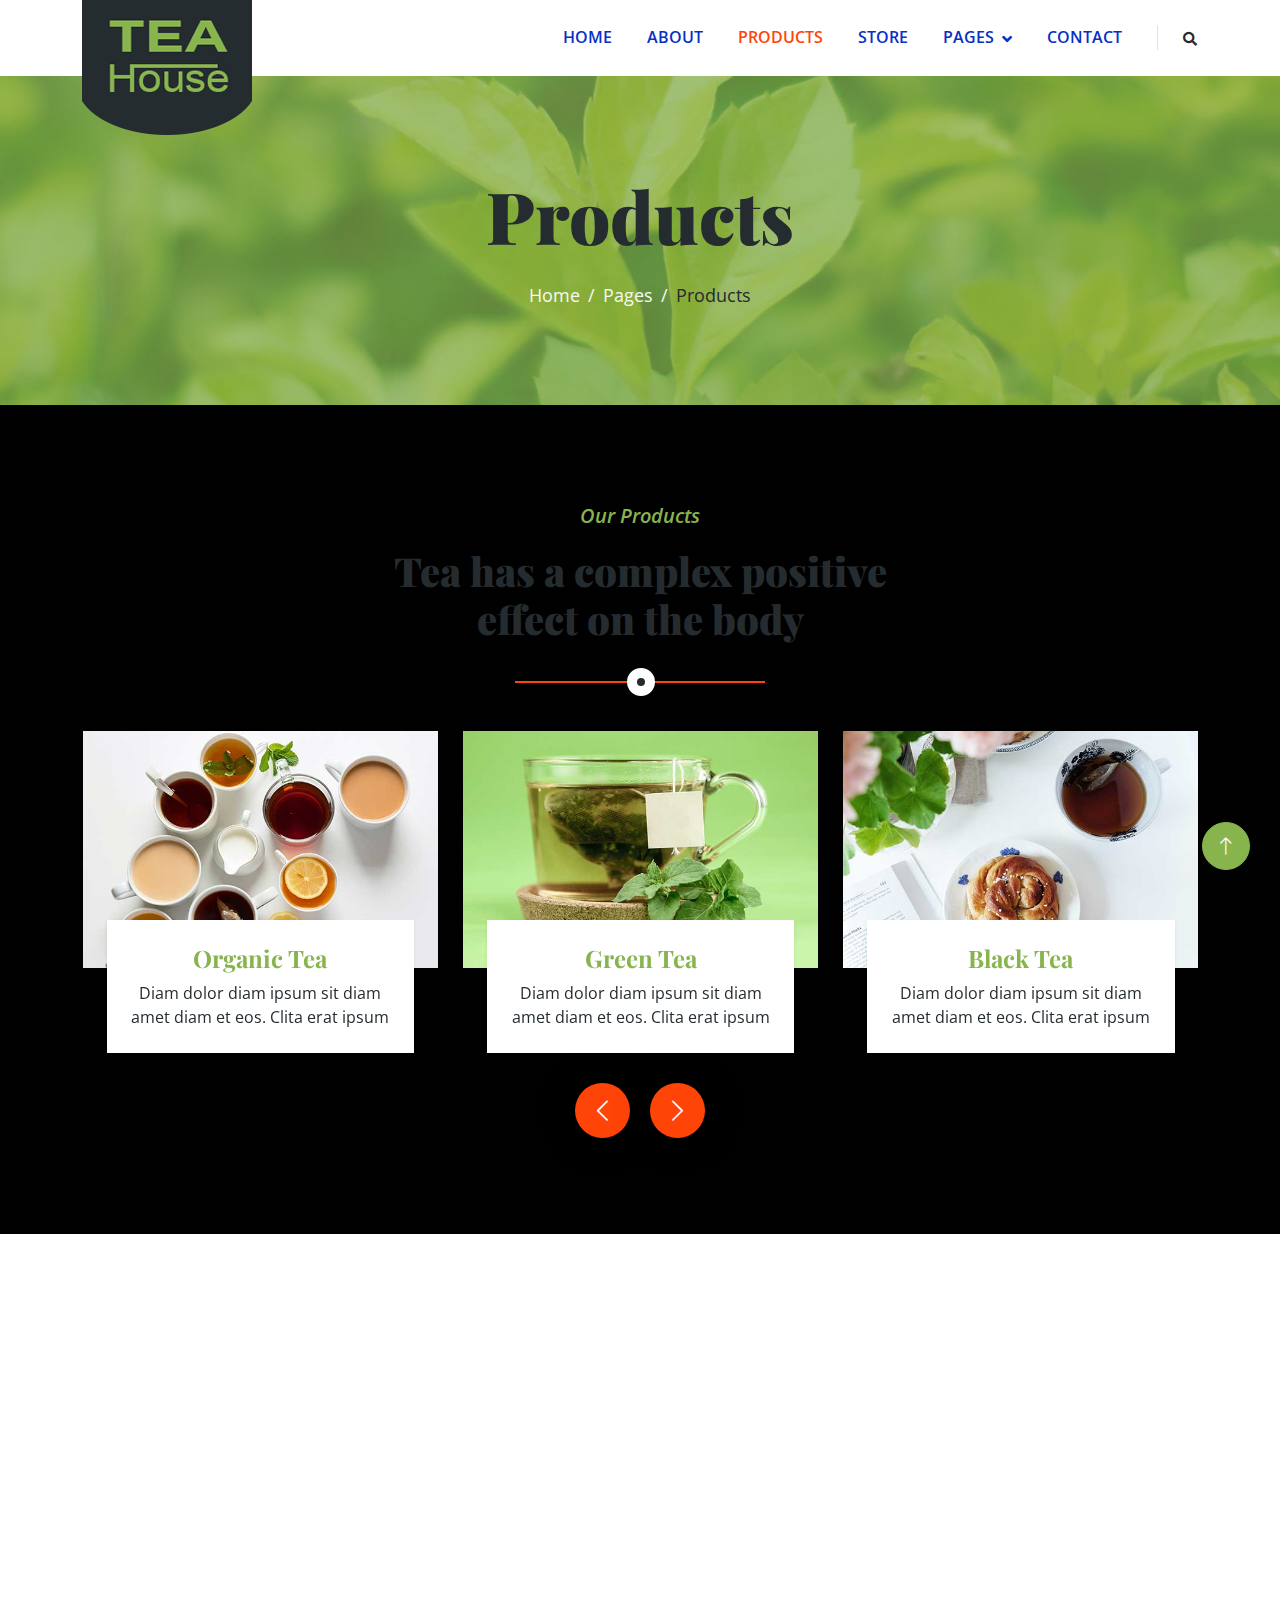
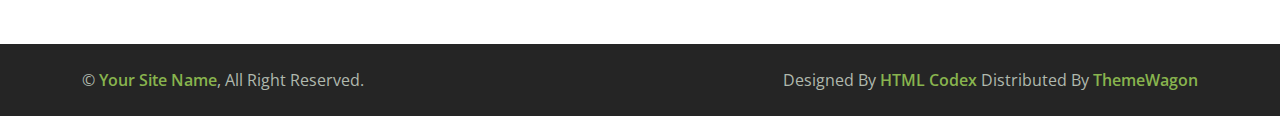
<file: product.html>
<!DOCTYPE html>
<html lang="en">

<head>
    <meta charset="utf-8">
    <title>Tea House - Tea Shop Website Template</title>
    <meta content="width=device-width, initial-scale=1.0" name="viewport">
    <meta content="" name="keywords">
    <meta content="" name="description">

    <!-- Favicon -->
    <link href="img/favicon.ico" rel="icon">

    <!-- Google Web Fonts -->
    <link rel="preconnect" href="https://fonts.googleapis.com">
    <link rel="preconnect" href="https://fonts.gstatic.com" crossorigin>
    <link href="https://fonts.googleapis.com/css2?family=Open+Sans:wght@400;600&family=Playfair+Display:wght@700;900&display=swap" rel="stylesheet">

    <!-- Icon Font Stylesheet -->
    <link href="https://cdnjs.cloudflare.com/ajax/libs/font-awesome/5.10.0/css/all.min.css" rel="stylesheet">
    <link href="https://cdn.jsdelivr.net/npm/bootstrap-icons@1.4.1/font/bootstrap-icons.css" rel="stylesheet">

    <!-- Libraries Stylesheet -->
    <link href="lib/animate/animate.min.css" rel="stylesheet">
    <link href="lib/owlcarousel/assets/owl.carousel.min.css" rel="stylesheet">

    <!-- Customized Bootstrap Stylesheet -->
    <link href="css/bootstrap.min.css" rel="stylesheet">

    <!-- Template Stylesheet -->
    <link href="css/style.css" rel="stylesheet">
</head>

<body>
    <!-- Spinner Start -->
    <div id="spinner" class="show bg-white position-fixed translate-middle w-100 vh-100 top-50 start-50 d-flex align-items-center justify-content-center">
        <div class="spinner-border text-primary" role="status" style="width: 3rem; height: 3rem;"></div>
    </div>
    <!-- Spinner End -->

    
    <!-- Navbar Start -->
    <div class="container-fluid bg-white sticky-top">
        <div class="container">
            <nav class="navbar navbar-expand-lg bg-white navbar-light py-2 py-lg-0">
                <a href="index.html" class="navbar-brand">
                    <img class="img-fluid" src="img/logo.png" alt="Logo">
                </a>
                <button type="button" class="navbar-toggler ms-auto me-0" data-bs-toggle="collapse" data-bs-target="#navbarCollapse">
                    <span class="navbar-toggler-icon"></span>
                </button>
                <div class="collapse navbar-collapse" id="navbarCollapse">
                    <div class="navbar-nav ms-auto">
                        <a href="index.html" class="nav-item nav-link">Home</a>
                        <a href="about.html" class="nav-item nav-link">About</a>
                        <a href="product.html" class="nav-item nav-link active">Products</a>
                        <a href="store.html" class="nav-item nav-link">Store</a>
                        <div class="nav-item dropdown">
                            <a href="#" class="nav-link dropdown-toggle" data-bs-toggle="dropdown">Pages</a>
                            <div class="dropdown-menu bg-light rounded-0 m-0">
                                <a href="feature.html" class="dropdown-item">Features</a>
                                <a href="blog.html" class="dropdown-item">Blog Article</a>
                                <a href="testimonial.html" class="dropdown-item">Testimonial</a>
                                <a href="404.html" class="dropdown-item">404 Page</a>
                            </div>
                        </div>
                        <a href="contact.html" class="nav-item nav-link">Contact</a>
                    </div>
                    <div class="border-start ps-4 d-none d-lg-block">
                        <button type="button" class="btn btn-sm p-0"><i class="fa fa-search"></i></button>
                    </div>
                </div>
            </nav>
        </div>
    </div>
    <!-- Navbar End -->


    <!-- Page Header Start -->
    <div class="container-fluid page-header py-5 wow fadeIn" data-wow-delay="0.1s">
        <div class="container text-center py-5">
            <h1 class="display-2 text-dark mb-4 animated slideInDown">Products</h1>
            <nav aria-label="breadcrumb animated slideInDown">
                <ol class="breadcrumb justify-content-center mb-0">
                    <li class="breadcrumb-item"><a href="#">Home</a></li>
                    <li class="breadcrumb-item"><a href="#">Pages</a></li>
                    <li class="breadcrumb-item text-dark" aria-current="page">Products</li>
                </ol>
            </nav>
        </div>
    </div>
    <!-- Page Header End -->


    <!-- Products Start -->
    <div class="container-fluid product py-5">
        <div class="container py-5">
            <div class="section-title text-center mx-auto wow fadeInUp" data-wow-delay="0.1s" style="max-width: 500px;">
                <p class="fs-5 fw-medium fst-italic text-primary">Our Products</p>
                <h1 class="display-6">Tea has a complex positive effect on the body</h1>
            </div>
            <div class="owl-carousel product-carousel wow fadeInUp" data-wow-delay="0.5s">
                <a href="" class="d-block product-item rounded">
                    <img src="img/product-1.jpg" alt="">
                    <div class="bg-white shadow-sm text-center p-4 position-relative mt-n5 mx-4">
                        <h4 class="text-primary">Green Tea</h4>
                        <span class="text-body">Diam dolor diam ipsum sit diam amet diam et eos. Clita erat ipsum</span>
                    </div>
                </a>
                <a href="" class="d-block product-item rounded">
                    <img src="img/product-2.jpg" alt="">
                    <div class="bg-white shadow-sm text-center p-4 position-relative mt-n5 mx-4">
                        <h4 class="text-primary">Black Tea</h4>
                        <span class="text-body">Diam dolor diam ipsum sit diam amet diam et eos. Clita erat ipsum</span>
                    </div>
                </a>
                <a href="" class="d-block product-item rounded">
                    <img src="img/product-3.jpg" alt="">
                    <div class="bg-white shadow-sm text-center p-4 position-relative mt-n5 mx-4">
                        <h4 class="text-primary">Spiced Tea</h4>
                        <span class="text-body">Diam dolor diam ipsum sit diam amet diam et eos. Clita erat ipsum</span>
                    </div>
                </a>
                <a href="" class="d-block product-item rounded">
                    <img src="img/product-4.jpg" alt="">
                    <div class="bg-white shadow-sm text-center p-4 position-relative mt-n5 mx-4">
                        <h4 class="text-primary">Organic Tea</h4>
                        <span class="text-body">Diam dolor diam ipsum sit diam amet diam et eos. Clita erat ipsum</span>
                    </div>
                </a>
            </div>
        </div>
    </div>
    <!-- Products End -->


    <!-- Footer Start -->
    <div class="container-fluid bg-dark footer py-5 wow fadeIn" data-wow-delay="0.1s">
        <div class="container py-5">
            <div class="row g-5">
                <div class="col-lg-3 col-md-6">
                    <h4 class="text-primary mb-4">Our Office</h4>
                    <p class="mb-2"><i class="fa fa-map-marker-alt text-primary me-3"></i>123 Street, New York, USA</p>
                    <p class="mb-2"><i class="fa fa-phone-alt text-primary me-3"></i>+012 345 67890</p>
                    <p class="mb-2"><i class="fa fa-envelope text-primary me-3"></i>info@example.com</p>
                    <div class="d-flex pt-3">
                        <a class="btn btn-square btn-primary rounded-circle me-2" href=""><i class="fab fa-twitter"></i></a>
                        <a class="btn btn-square btn-primary rounded-circle me-2" href=""><i class="fab fa-facebook-f"></i></a>
                        <a class="btn btn-square btn-primary rounded-circle me-2" href=""><i class="fab fa-youtube"></i></a>
                        <a class="btn btn-square btn-primary rounded-circle me-2" href=""><i class="fab fa-linkedin-in"></i></a>
                    </div>
                </div>
                <div class="col-lg-3 col-md-6">
                    <h4 class="text-primary mb-4">Quick Links</h4>
                    <a class="btn btn-link" href="">About Us</a>
                    <a class="btn btn-link" href="">Contact Us</a>
                    <a class="btn btn-link" href="">Our Services</a>
                    <a class="btn btn-link" href="">Terms & Condition</a>
                    <a class="btn btn-link" href="">Support</a>
                </div>
                <div class="col-lg-3 col-md-6">
                    <h4 class="text-primary mb-4">Business Hours</h4>
                    <p class="mb-1">Monday - Friday</p>
                    <h6 class="text-light">09:00 am - 07:00 pm</h6>
                    <p class="mb-1">Saturday</p>
                    <h6 class="text-light">09:00 am - 12:00 pm</h6>
                    <p class="mb-1">Sunday</p>
                    <h6 class="text-light">Closed</h6>
                </div>
                <div class="col-lg-3 col-md-6">
                    <h4 class="text-primary mb-4">Newsletter</h4>
                    <p>Dolor amet sit justo amet elitr clita ipsum elitr est.</p>
                    <div class="position-relative w-100">
                        <input class="form-control bg-transparent w-100 py-3 ps-4 pe-5" type="text" placeholder="Your email">
                        <button type="button" class="btn btn-primary py-2 position-absolute top-0 end-0 mt-2 me-2">SignUp</button>
                    </div>
                </div>
            </div>
        </div>
    </div>
    <!-- Footer End -->


    <!-- Copyright Start -->
    <div class="container-fluid copyright py-4">
        <div class="container">
            <div class="row">
                <div class="col-md-6 text-center text-md-start mb-3 mb-md-0">
                    &copy; <a class="fw-medium" href="#">Your Site Name</a>, All Right Reserved.
                </div>
                <div class="col-md-6 text-center text-md-end">
                    <!--/*** This template is free as long as you keep the footer author’s credit link/attribution link/backlink. If you'd like to use the template without the footer author’s credit link/attribution link/backlink, you can purchase the Credit Removal License from "https://htmlcodex.com/credit-removal". Thank you for your support. ***/-->
                    Designed By <a class="fw-medium" href="https://htmlcodex.com">HTML Codex</a> Distributed By <a class="fw-medium" href="https://themewagon.com">ThemeWagon</a>
                </div>
            </div>
        </div>
    </div>
    <!-- Copyright End -->


    <!-- Back to Top -->
    <a href="#" class="btn btn-lg btn-primary btn-lg-square rounded-circle back-to-top"><i class="bi bi-arrow-up"></i></a>


    <!-- JavaScript Libraries -->
    <script src="https://ajax.googleapis.com/ajax/libs/jquery/3.6.1/jquery.min.js"></script>
    <script src="https://cdn.jsdelivr.net/npm/bootstrap@5.0.0/dist/js/bootstrap.bundle.min.js"></script>
    <script src="lib/wow/wow.min.js"></script>
    <script src="lib/easing/easing.min.js"></script>
    <script src="lib/waypoints/waypoints.min.js"></script>
    <script src="lib/owlcarousel/owl.carousel.min.js"></script>

    <!-- Template Javascript -->
    <script src="js/main.js"></script>
</body>

</html>
</file>
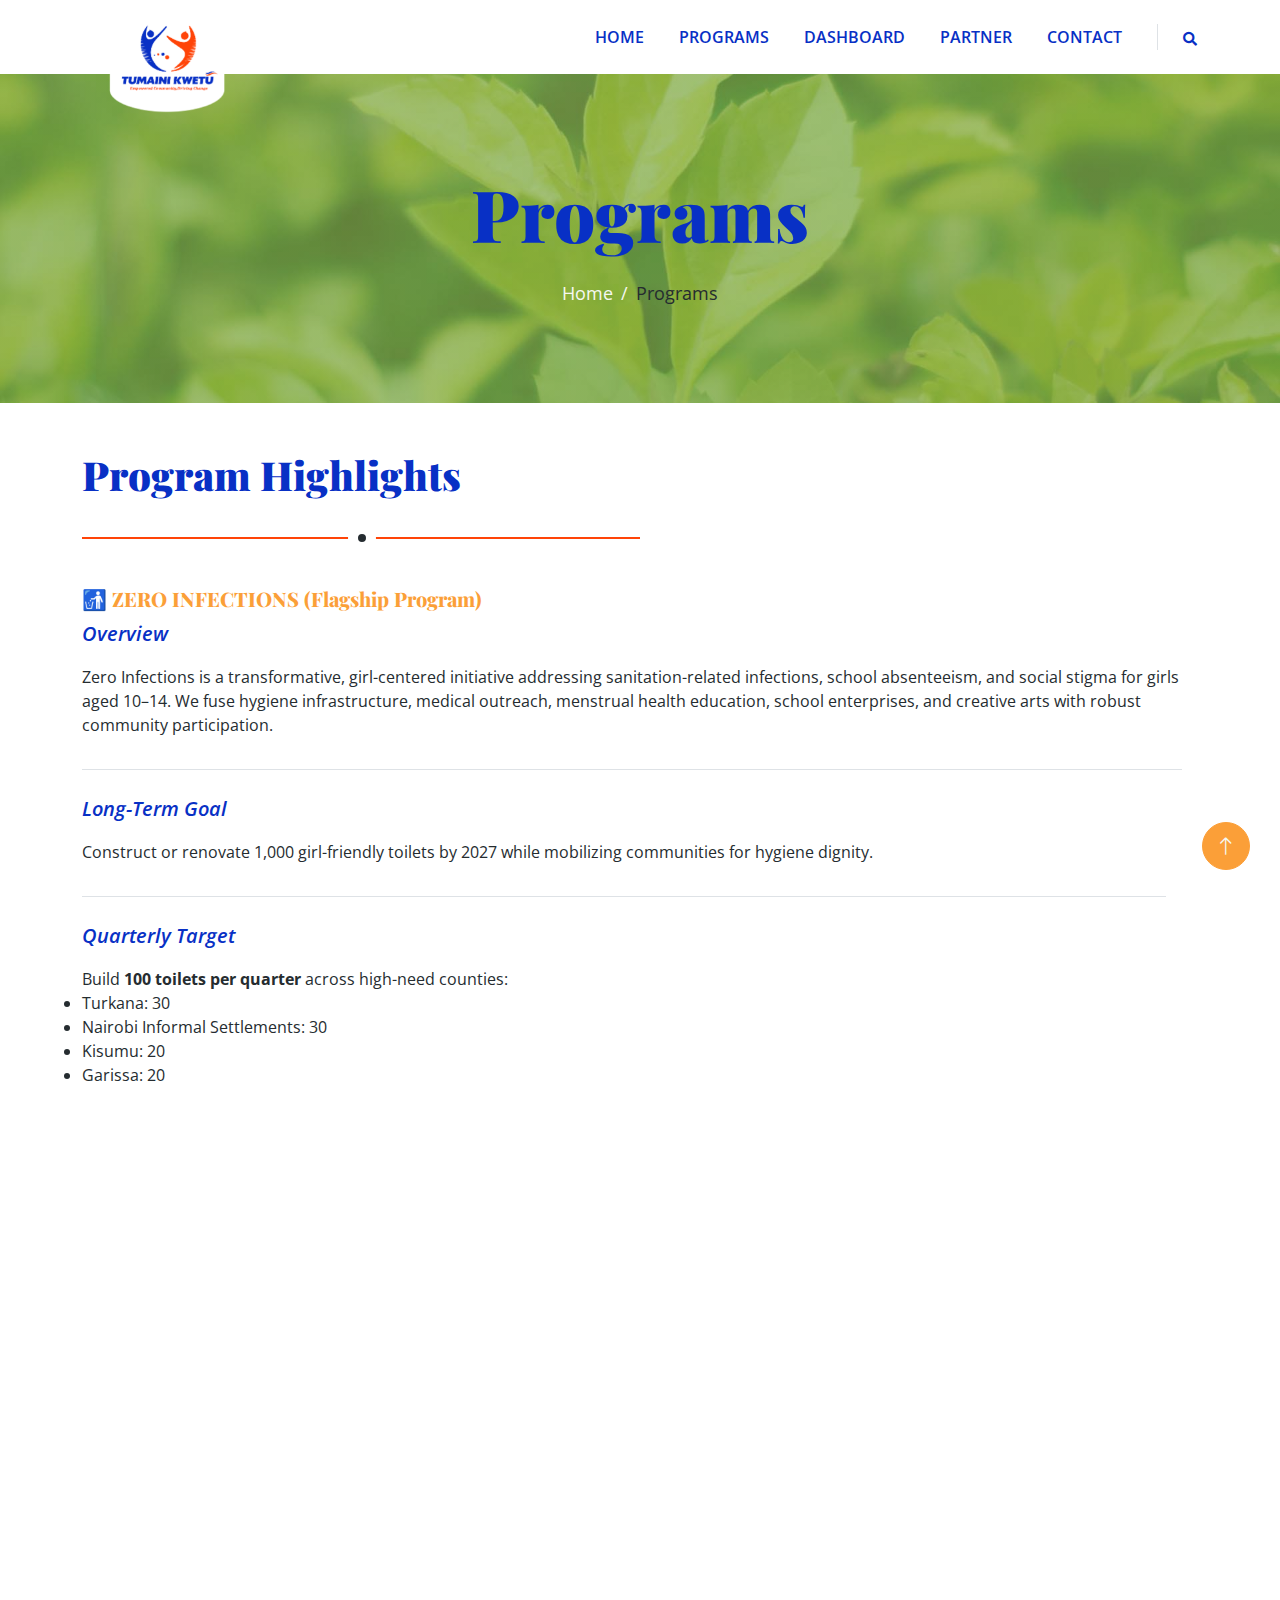
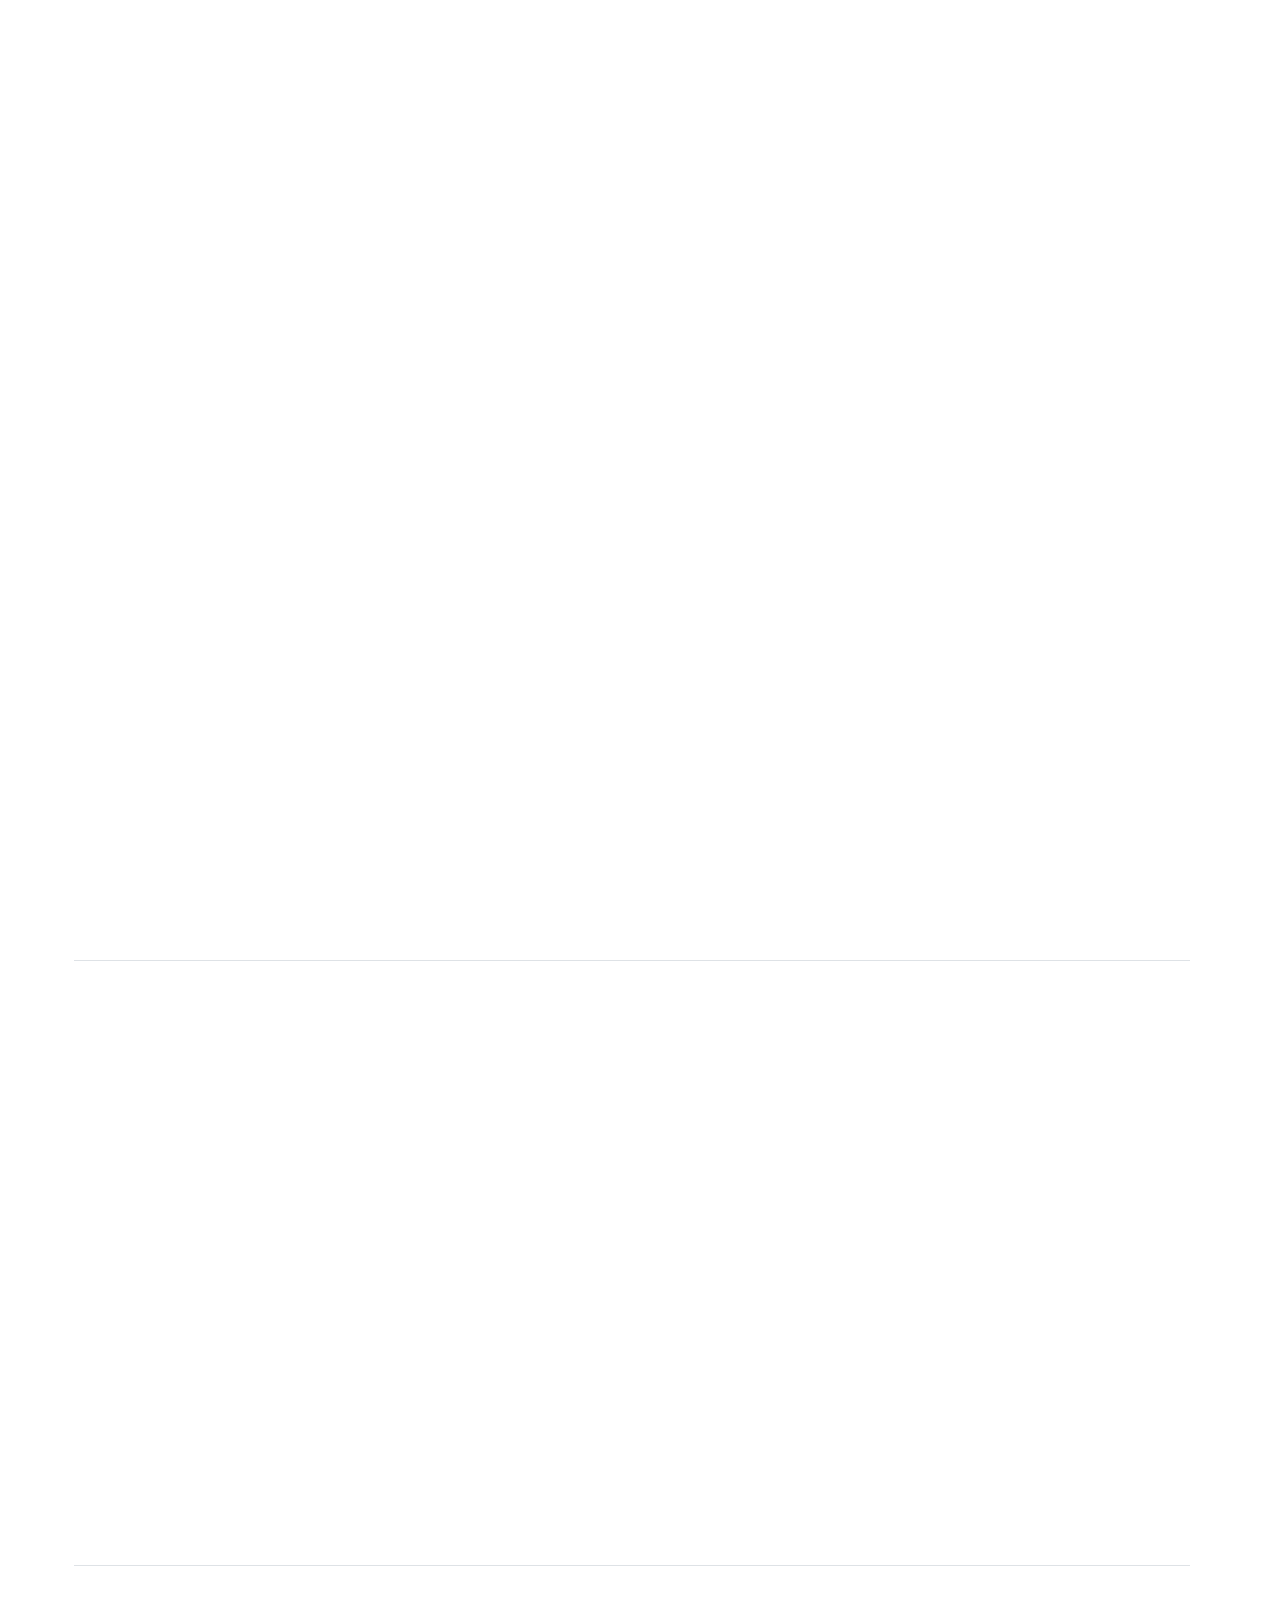
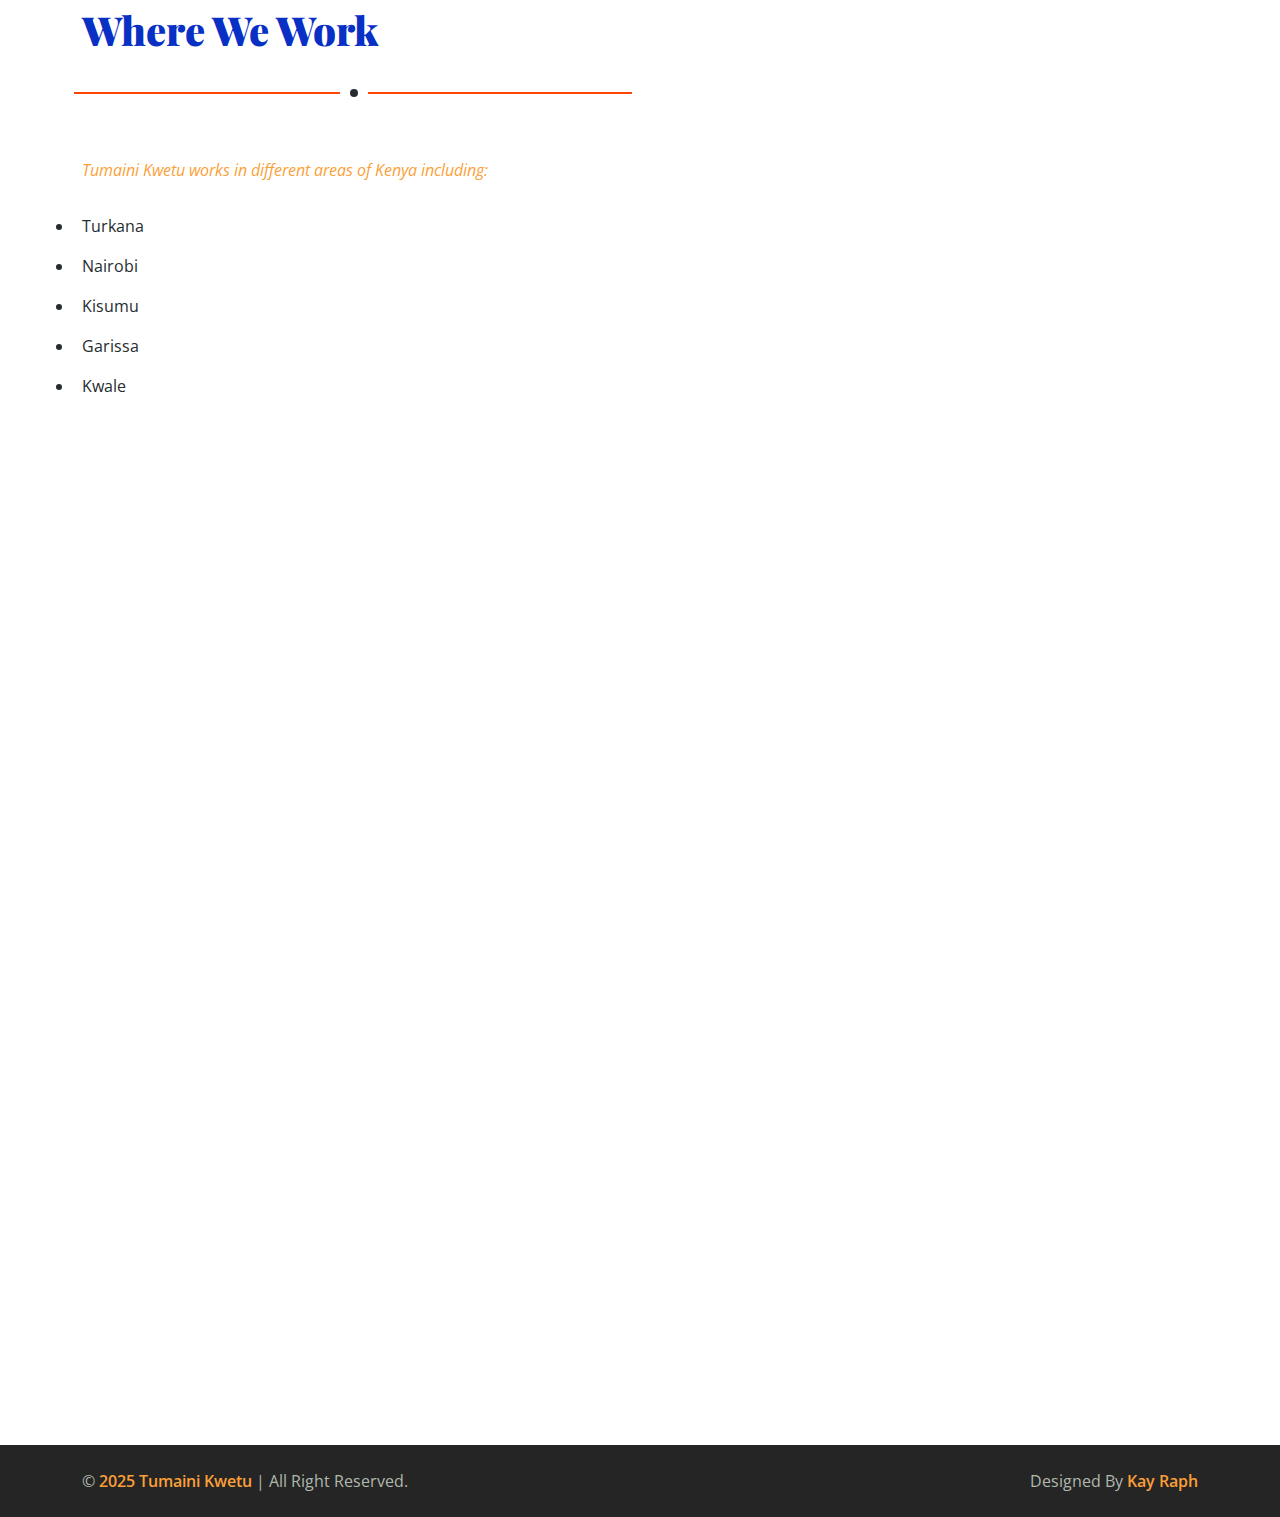
<file: programs.html>
<!DOCTYPE html>
<html lang="en">

<head>
    <meta charset="utf-8">
    <title>Tumaini Kwetu</title>
    <meta content="width=device-width, initial-scale=1.0" name="viewport">
    <meta content="" name="keywords">
    <meta content="" name="description">

    <!-- Favicon -->
    <link href="tumaini-pics/tumaini-logo.png" rel="icon">

    <!-- Google Web Fonts -->
    <link rel="preconnect" href="https://fonts.googleapis.com">
    <link rel="preconnect" href="https://fonts.gstatic.com" crossorigin>
    <link href="https://fonts.googleapis.com/css2?family=Open+Sans:wght@400;600&family=Playfair+Display:wght@700;900&display=swap" rel="stylesheet">

    <!-- Icon Font Stylesheet -->
    <link href="https://cdnjs.cloudflare.com/ajax/libs/font-awesome/5.10.0/css/all.min.css" rel="stylesheet">
    <link href="https://cdn.jsdelivr.net/npm/bootstrap-icons@1.4.1/font/bootstrap-icons.css" rel="stylesheet">

    <!-- Libraries Stylesheet -->
    <link href="lib/animate/animate.min.css" rel="stylesheet">
    <link href="lib/owlcarousel/assets/owl.carousel.min.css" rel="stylesheet">

    <!-- Customized Bootstrap Stylesheet -->
    <link href="css/bootstrap.min.css" rel="stylesheet">

    <!-- Template Stylesheet -->
    <link href="css/style.css" rel="stylesheet">
</head>
<style>
table, th, td {
  border: 1px solid black;
  border-collapse: collapse;
}
</style>
<body>
    <!-- Spinner Start -->
    <div id="spinner" class="show bg-white position-fixed translate-middle w-100 vh-100 top-50 start-50 d-flex align-items-center justify-content-center">
        <div class="spinner-border" style="color: #FB9F38;" role="status" style="width: 3rem; height: 3rem;"></div>
    </div>
    <!-- Spinner End -->

    
    <!-- Navbar Start -->
    <div class="container-fluid bg-white sticky-top">
        <div class="container">
            <nav class="navbar navbar-expand-lg bg-white navbar-light py-2 py-lg-0">
                <a href="index.html" class="navbar-brand">
                    <img class="img-fluid" src="tumaini-pics/tumaini-logo.png" alt="Logo">
                </a>
                <button type="button" class="navbar-toggler ms-auto me-0" data-bs-toggle="collapse" data-bs-target="#navbarCollapse">
                    <span class="navbar-toggler-icon"></span>
                </button>
                <div class="collapse navbar-collapse" id="navbarCollapse">
                    <div class="navbar-nav ms-auto">
                        <a href="index.html" class="nav-item nav-link">Home</a>
                        <a href="programs.html" class="nav-item nav-link">Programs</a>
                        <a href="dashboard.html" class="nav-item nav-link">Dashboard</a>
                        <a href="partner.html" class="nav-item nav-link">Partner</a> 
                        <!--<div class="nav-item dropdown">
                            <a href="#" class="nav-link dropdown-toggle" data-bs-toggle="dropdown">Pages</a>
                            <div class="dropdown-menu bg-light rounded-0 m-0">
                                <a href="feature.html" class="dropdown-item">Features</a>
                                <a href="blog.html" class="dropdown-item">Blog Article</a>
                                <a href="testimonial.html" class="dropdown-item">Testimonial</a>
                                <a href="404.html" class="dropdown-item">404 Page</a>
                            </div>
                        </div>-->
                        <a href="contact.html" class="nav-item nav-link">Contact</a>
                    </div>
                    <div class="border-start ps-4 d-none d-lg-block">
                        <button type="button" class="btn btn-sm p-0"><i class="fa fa-search" style="color: #0830c5;"></i></button>
                    </div>
                </div>
            </nav>
        </div>
    </div>
    <!-- Navbar End -->


    <!-- Page Header Start -->
    <div class="container-fluid page-header py-5 wow fadeIn" data-wow-delay="0.1s">
        <div class="container text-center py-5">
            <h1 class="display-2 mb-4 animated slideInDown" style="color: #0830c5;">Programs</h1>
            <nav aria-label="breadcrumb animated slideInDown">
                <ol class="breadcrumb justify-content-center mb-0">
                    <li class="breadcrumb-item"><a href="#">Home</a></li>
                    <li class="breadcrumb-item text-dark" aria-current="page">Programs</li>
                </ol>
            </nav>
        </div>
    </div>
    <!-- Page Header End -->

     <div class="container-xxl py-5">
        <div class="container">
            <div class="row g-3 mb-4">
                <div class="col-lg-12">
                <div class="col-lg-12 wow fadeIn" data-wow-delay="0.5s">
                          <div class="col-lg-12 wow fadeIn" data-wow-delay="0.5s">
                    <div class="section-title">
                        
                        <h1 class="display-6" style="color: #0830c5;">Program Highlights</h1>
                    </div>
                        <div class="col-lg-12">
                            <h5 style="color: #FB9F38; font-weight: 800;">🚮 ZERO INFECTIONS (Flagship Program)</h5>
                            <p class="fs-5 fw-medium fst-italic" style="color: #0830c5;">Overview</p>
                            <p class="mb-0">Zero Infections is a transformative, girl-centered initiative addressing sanitation-related infections, 
                                school absenteeism, and social stigma for girls aged 10–14. We fuse hygiene infrastructure, medical outreach, 
                                menstrual health education, school enterprises, 
                                and creative arts with robust community participation.
                               </p>
                    </div>
                    </div>
                    </div>
                    </div>
                    <div class="row g-3 mb-4">
                    <div class="col-lg-12 wow fadeIn" data-wow-delay="0.5s">
                    <div class="border-top mb-4"></div>
                        <div class="col-lg-12">
                            <h5></h5>
                            <p class="fs-5 fw-medium fst-italic" style="color: #0830c5;">Long-Term Goal</p>
                            <p class="mb-0"> Construct or renovate 1,000 girl-friendly toilets by 2027 while mobilizing communities for hygiene dignity.</p>
                        </div>
                        </div>
                        <div class="row g-3 mb-4">
                    <div class="col-lg-12 wow fadeIn" data-wow-delay="0.5s">
                    <div class="border-top mb-4"></div>
                    <p class="fs-5 fw-medium fst-italic" style="color: #0830c5;">Quarterly Target</p>
                            <h5></h5>
                            <p class="mb-0"> Build <b>100 toilets per quarter</b> across high-need counties:<br>
                            <li>Turkana: 30</li>
                            <li>Nairobi Informal Settlements: 30</li>
                            <li>Kisumu: 20</li>
                            <li>Garissa: 20</li>
                            </p>
                        </div>
                    </div>
                     <div class="row g-3 mb-4">
                    <div class="col-lg-12 wow fadeIn" data-wow-delay="0.5s">
                    <div class="border-top mb-4"></div>
                    <p class="fs-5 fw-medium fst-italic" style="color: #0830c5;">Why This Matters – Data & SDG Alignment:</p>
                    <li><b>SDG 4 (Quality Education):</b> Toilet access linked to <b>2.7x greater completion rates</b> (UNESCO)</li>
                    <li><b>SDG 3 (Good Health):</b> Reduced UTI and reproductive infections via safer sanitation</li>
                    <li><b>SDG 5 (Gender Equality):</b> Tackles stigma and barriers linked to menstruation</li>
                    <li><b>KDHS 2022:</b> 53% of adolescent girls miss school monthly due to MHM barriers</li>
                    <li><b>UNICEF 2021:</b> 1 in 3 girls lacks safe hygiene facilities during menstruation</li>
                    <li><b>WASH Audit 2022:</b> Only 36% of Turkana and 41% of Garissa schools have usable latrines</li>
                    </p>
                    </div>
                    </div>
                     <div class="row g-3 mb-4">
                    <div class="col-lg-12 wow fadeIn" data-wow-delay="0.5s">
                    <div class="border-top mb-4"></div>
                    <p class="fs-5 fw-medium fst-italic" style="color: #0830c5;">Ongoing Activities</p>
                    <li><b>Toilet Infrastructure:</b> Quarterly construction/renovation of 100 girl-friendly toilets</li>
                    <li><b>Medical Camps:</b> Quarterly school-based clinics in each county to detect and treat UTIs</li>
                    <li><b>Creative Campaigns:</b> Youth-led murals, spoken word, and music advancing hygiene narratives</li>
                    <li><b>MHM Training:</b> 5,000+ girls trained each quarter and supplied with dignity kits</li>
                    <li><b>Hygiene Clubs:</b> Trained peer educators and girls’ champions run weekly school hygiene activities</li>
                    <li><b>Community Theatre Forums:</b> Local drama troupes co-educate parents and teachers on girl dignity</li>
                    <li><b>Entrepreneurship-Driven Hygiene Funds:</b> School businesses (soap making, gardens, crafts) fund pads and soap</li>
                    <li><b>School-Community Joint Clean-Up Days</b> to boost accountability and reinforce dignity</li>
                    <li><b>Digital Dashboards:</b> GPS-linked tracking of toilets, kits, attendance, and health indicators</li>
                    </div>
                    </div>
                   <div class="row g-3 mb-4">
                    <div class="col-lg-12 wow fadeIn" data-wow-delay="0.5s">
                        <div class="border-top mb-4"></div>
                    <p class="fs-5 fw-medium fst-italic" style="color: #0830c5;">Unique Features</p>
                    <li><b>Community Ownership:</b> Parents, teachers, and local leaders involved in design and upkeep</li>
                    <li><b>Creative + Clinical Fusion:</b> Art and health clinics deliver parallel messages</li>
                    <li><b>Youth-Run Hygiene Funds:</b> Students co-manage budgets and procurement</li>
                    <li><b>Disability-Inclusive Design:</b> 10% of toilets with ramps, wide stalls, privacy locks</li>
                    <li><b>Flood- and Drought-Resilient Toilets</b> for urban slums and ASALs</li>
                    <li><b>Male Inclusion:</b> Boys trained to reduce stigma and support peers</li>
                        </div>
                        </div>
 <div class="row g-3 mb-4">
                    <div class="col-lg-12 wow fadeIn" data-wow-delay="0.5s">
                    <div class="border-top mb-4"></div>
                    <p class="fs-5 fw-medium fst-italic" style="color: #0830c5;">Communities Outcome</p>
                    <li>Improved health and school attendance for girls</li>
                    <li>Reduced infections and stigma via community-wide dialogue</li>
                    <li>Strengthened community-school links through shared clean-up and fund drives</li>
                    </div>
                    </div>
                     <div class="row g-3 mb-4">
                    <div class="col-lg-12 wow fadeIn" data-wow-delay="0.5s">
                        <div class="border-top mb-4"></div>
                    <p class="fs-5 fw-medium fst-italic" style="color: #0830c5;">Monitoring Indicators</p>
                   <center>
                    <table style="width: 100%; ">
  <thead>
    <tr>
      <th style="color: #FB9F38;">Indicator</th>
      <th style="color: #FB9F38;">Target</th>
      <th style="color: #FB9F38;">Frequency</th>
      <th style="color: #FB9F38;">Method</th>
    </tr>
  </thead>
  <tbody>
    <tr>
      <td>New/renovated toilets</td>
      <td>100/quarter</td>
      <td>Quarterly</td>
      <td>Photo logs, GPS</td>
    </tr>
    <tr>
      <td>Girls reached w/ MHM kits</td>
      <td>5,000</td>
      <td>Quarterly</td>
      <td>Distribution records</td>
    </tr>
    <tr>
      <td>UTI & absenteeism reduction</td>
      <td>60% in 1 year</td>
      <td>Bi-annual</td>
      <td>Clinic + school reports</td>
    </tr>
    <tr>
      <td>Hygiene funds active</td>
      <td>90%</td>
      <td>Semi-annual</td>
      <td>Budget records, club logs</td>
    </tr>
    <tr>
      <td>Arts/community campaigns</td>
      <td>25+</td>
      <td>Ongoing</td>
      <td>Event photos, media logs</td>
    </tr>
    <tr>
      <td>Community forums held</td>
      <td>20 per year</td>
      <td>Quarterly</td>
      <td>Attendance sheets</td>
    </tr>
  </tbody>
</table>
</center>
                        </div>
                        </div>
<div class="border-top mb-4"></div>
 <div class="col-lg-12">
                <div class="col-lg-12 wow fadeIn" data-wow-delay="0.5s">
                          <div class="col-lg-12 wow fadeIn" data-wow-delay="0.5s">
                   
                        <div class="col-lg-12">
                            <h5 style="color: #FB9F38; font-weight: 800;">💪 CHANUKA 360</h5>
                            <p class="fs-5 fw-medium fst-italic" style="color: #0830c5;">Overview</p>
                            <p class="mb-0">Chanuka 360 empowers teen mums and vulnerable learners through practical skills, innovation,
                                 and expressive therapy. Using Human-Centered Design, 
                                we reconnect girls to school and society through tech, business, mental health, and creative storytelling.
                               </p>
                               </div>
                            </div>
                            </div>
                            </div>
                                <div class="row g-3 mb-4">
                    <div class="col-lg-12 wow fadeIn" data-wow-delay="0.5s">
                    <div class="border-top mb-4"></div>
                               <p class="fs-5 fw-medium" style="color: #0830c5;">Program Hubs:</p>
                               <li><b>Education & Skills Hub </b>– re-entry, tutoring, business skills</li>
                               <li><b>Innovation Hub</b> – coding, content creation, AI awareness</li>
                               <li><b>Outreach Hub</b> – forums, community boot camps, theatre</li>
                    </div>
                    </div>

                    <div class="row g-3 mb-4">
                    <div class="col-lg-12 wow fadeIn" data-wow-delay="0.5s">
                    <div class="border-top mb-4"></div>
                               <p class="fs-5 fw-medium" style="color: #0830c5;">Outcomes:</p>
                               <li>2,300+ teen mums supported</li>
                               <li>85% reintegration into school or vocational paths</li>
                               <li>45+ microenterprises launched</li>
                               <li>700+ peer educators trained</li>
                    </div>
                    </div>
                    <div class="border-top mb-4"></div>
                     <div class="section-title">
                        
                        <h1 class="display-6" style="color: #0830c5;">Where We Work</h1>
                    </div>
                    <p style="color: #FB9F38; font-style: italic;">Tumaini Kwetu works in different areas of Kenya including:</p>
                    <li>Turkana</li>
                    <li>Nairobi</li>
                    <li>Kisumu</li>
                    <li>Garissa</li>
                    <li>Kwale</li>
<div class="col-lg-12 wow fadeInUp" data-wow-delay="0.5s">
                    <div style="width: 100%;">
                       <iframe src="https://www.google.com/maps/embed?pb=!1m16!1m12!1m3!1d8170929.121602191!2d31.528968396573333!3d0.41929452745483436!2m3!1f0!2f0!3f0!3m2!1i1024!2i768!4f13.1!2m1!1sMap%20highlighting%3A%20Turkana%2C%20Nairobi%2C%20Kisumu%2C%20Garissa%2C%20Kwale!5e0!3m2!1sen!2ske!4v1754832975533!5m2!1sen!2ske"
                        width="1280" height="450" style="border:0;" allowfullscreen="" loading="lazy" referrerpolicy="no-referrer-when-downgrade"></iframe> </div>
                </div>
                        </div>
                        </div>
                        </div>
                        </div>
                        
    <!-- Products Start -->
    <!--<div class="container-fluid product py-5">
        <div class="container py-5">
            <div class="section-title text-center mx-auto wow fadeInUp" data-wow-delay="0.1s" style="max-width: 500px;">
                <p class="fs-5 fw-medium fst-italic text-primary">Our Products</p>
                <h1 class="display-6">Tea has a complex positive effect on the body</h1>
            </div>
            <div class="owl-carousel product-carousel wow fadeInUp" data-wow-delay="0.5s">
                <a href="" class="d-block product-item rounded">
                    <img src="img/product-1.jpg" alt="">
                    <div class="bg-white shadow-sm text-center p-4 position-relative mt-n5 mx-4">
                        <h4 class="text-primary">Green Tea</h4>
                        <span class="text-body">Diam dolor diam ipsum sit diam amet diam et eos. Clita erat ipsum</span>
                    </div>
                </a>
                <a href="" class="d-block product-item rounded">
                    <img src="img/product-2.jpg" alt="">
                    <div class="bg-white shadow-sm text-center p-4 position-relative mt-n5 mx-4">
                        <h4 class="text-primary">Black Tea</h4>
                        <span class="text-body">Diam dolor diam ipsum sit diam amet diam et eos. Clita erat ipsum</span>
                    </div>
                </a>
                <a href="" class="d-block product-item rounded">
                    <img src="img/product-3.jpg" alt="">
                    <div class="bg-white shadow-sm text-center p-4 position-relative mt-n5 mx-4">
                        <h4 class="text-primary">Spiced Tea</h4>
                        <span class="text-body">Diam dolor diam ipsum sit diam amet diam et eos. Clita erat ipsum</span>
                    </div>
                </a>
                <a href="" class="d-block product-item rounded">
                    <img src="img/product-4.jpg" alt="">
                    <div class="bg-white shadow-sm text-center p-4 position-relative mt-n5 mx-4">
                        <h4 class="text-primary">Organic Tea</h4>
                        <span class="text-body">Diam dolor diam ipsum sit diam amet diam et eos. Clita erat ipsum</span>
                    </div>
                </a>
            </div>
        </div>
    </div>-->
    <!-- Products End -->


       <!-- Footer Start -->
    <div class="container-fluid bg-dark footer mt-5 py-5 wow fadeIn" data-wow-delay="0.1s" style="width: 100%;">
        <div class="container py-5">
            <div class="row g-5">
                <div class="col-lg-3 col-md-6">
                    <h4   style="color: #FB9F38;">Our Office</h4>
                    <p class="mb-2"><i class="fa fa-map-marker-alt me-3" style="color: #FB9F38;"></i>Box 15963 – 00502, Nairobi, Kenya</p>
                    <p class="mb-2"><i class="fa fa-phone-alt me-3" style="color: #FB9F38;"></i>+254 727 681 156</p>
                    <p class="mb-2"><i class="fa fa-envelope me-3" style="color: #FB9F38;"></i>admin@tumainikwetu.org</p>
                    <div class="d-flex pt-3">
                        <a class="btn btn-square btn-primary rounded-circle me-2" href=" https://www.tiktok.com/@tumainikwetu?lang=en" style="background-color: #FB9F38; border-color: #FB9F38;" target="_blank"><i class="fa fa-tiktok"></i></a>
                        <a class="btn btn-square btn-primary rounded-circle me-2" href="https://web.facebook.com/" style="background-color: #FB9F38; border-color: #FB9F38;" target="_blank"><i class="fab fa-facebook-f"></i></a>
                        <a class="btn btn-square btn-primary rounded-circle me-2" href="https://www.youtube.com/" style="background-color: #FB9F38; border-color: #FB9F38;" target="_blank"><i class="fab fa-youtube"></i></a>
                        <a class="btn btn-square btn-primary rounded-circle me-2" href="https://www.instagram.com/" style="background-color: #FB9F38; border-color: #FB9F38;" target="_blank"><i class="fab fa-instagram"></i></a>
                        <a class="btn btn-square btn-primary rounded-circle me-2" href="https://x.com/KwetuTumaini" style="background-color: #FB9F38; border-color: #FB9F38;" target="_blank"><i class="fab fa-twitter"></i></a>
                        <a class="btn btn-square btn-primary rounded-circle me-2" href="https://www.linkedin.com/feed/" style="background-color: #FB9F38; border-color: #FB9F38;" target="_blank"><i class="fab fa-linkedin"></i></a>
                    </div>
                </div>
                <div class="col-lg-3 col-md-6">
                    <h4 class= "mb-4" style="color: #FB9F38;">Quick Links</h4>
                    <a class="btn btn-link" href="">Home</a>
                    <a class="btn btn-link" href="">Programs</a>
                    <a class="btn btn-link" href="">Dasnboard</a>
                    <a class="btn btn-link" href="">Partner</a>
                    <a class="btn btn-link" href="">Contact</a>
                    <a class="btn btn-link" href="">Privacy Policy | Terms of Use</a>
                </div>
                <div class="col-lg-3 col-md-6">
                    <h4 class= "mb-4" style="color: #FB9F38;">Business Hours</h4>
                    <p class="mb-1">Monday - Friday</p>
                    <h6 class="text-light">09:00 am - 07:00 pm</h6>
                    <p class="mb-1">Saturday</p>
                    <h6 class="text-light">09:00 am - 12:00 pm</h6>
                    <p class="mb-1">Sunday</p>
                    <h6 class="text-light">Closed</h6>
                </div>
                <div class="col-lg-3 col-md-6">
                    <h4 class= "mb-4" style="color: #FB9F38;">Newsletter</h4>
                    <p>Subscribe to our newsletter</p>
                    <div class="position-relative w-100">
                        <input class="form-control bg-transparent w-100 py-3 ps-4 pe-5" type="text" placeholder="Your email" required>
                        <button type="button" class="btn btn-primary py-2 position-absolute top-0 end-0 mt-2 me-2" style="background-color: #FB9F38; border-color: #FB9F38;">SignUp</button>
                    </div>
                </div>
            </div>
        </div>
    </div>
    <!-- Footer End -->


    <!-- Copyright Start -->
    <div class="container-fluid copyright py-4">
        <div class="container">
            <div class="row">
                <div class="col-md-6 text-center text-md-start mb-3 mb-md-0">
                    &copy; <a class="fw-medium" href="#" style="color: #FB9F38;">2025 Tumaini Kwetu </a>| All Right Reserved.
                </div>
                <div class="col-md-6 text-center text-md-end">
                    <!--/*** This template is free as long as you keep the footer author’s credit link/attribution link/backlink. If you'd like to use the template without the footer author’s credit link/attribution link/backlink, you can purchase the Credit Removal License from "https://htmlcodex.com/credit-removal". Thank you for your support. ***/-->
                    Designed By <a class="fw-medium" href="https://mugita.netlify.app" style="color: #FB9F38;">Kay Raph</a> 
                </div>
            </div>
        </div>
    </div>
    <!-- Copyright End -->


    <!-- Back to Top -->
    <a href="#" class="btn btn-lg btn-primary btn-lg-square rounded-circle back-to-top" style="background-color: #FB9F38; border-color: #FB9F38;"><i class="bi bi-arrow-up"></i></a>



    <!-- JavaScript Libraries -->
    <script src="https://ajax.googleapis.com/ajax/libs/jquery/3.6.1/jquery.min.js"></script>
    <script src="https://cdn.jsdelivr.net/npm/bootstrap@5.0.0/dist/js/bootstrap.bundle.min.js"></script>
    <script src="lib/wow/wow.min.js"></script>
    <script src="lib/easing/easing.min.js"></script>
    <script src="lib/waypoints/waypoints.min.js"></script>
    <script src="lib/owlcarousel/owl.carousel.min.js"></script>

    <!-- Template Javascript -->
    <script src="js/main.js"></script>
</body>

</html>
</file>
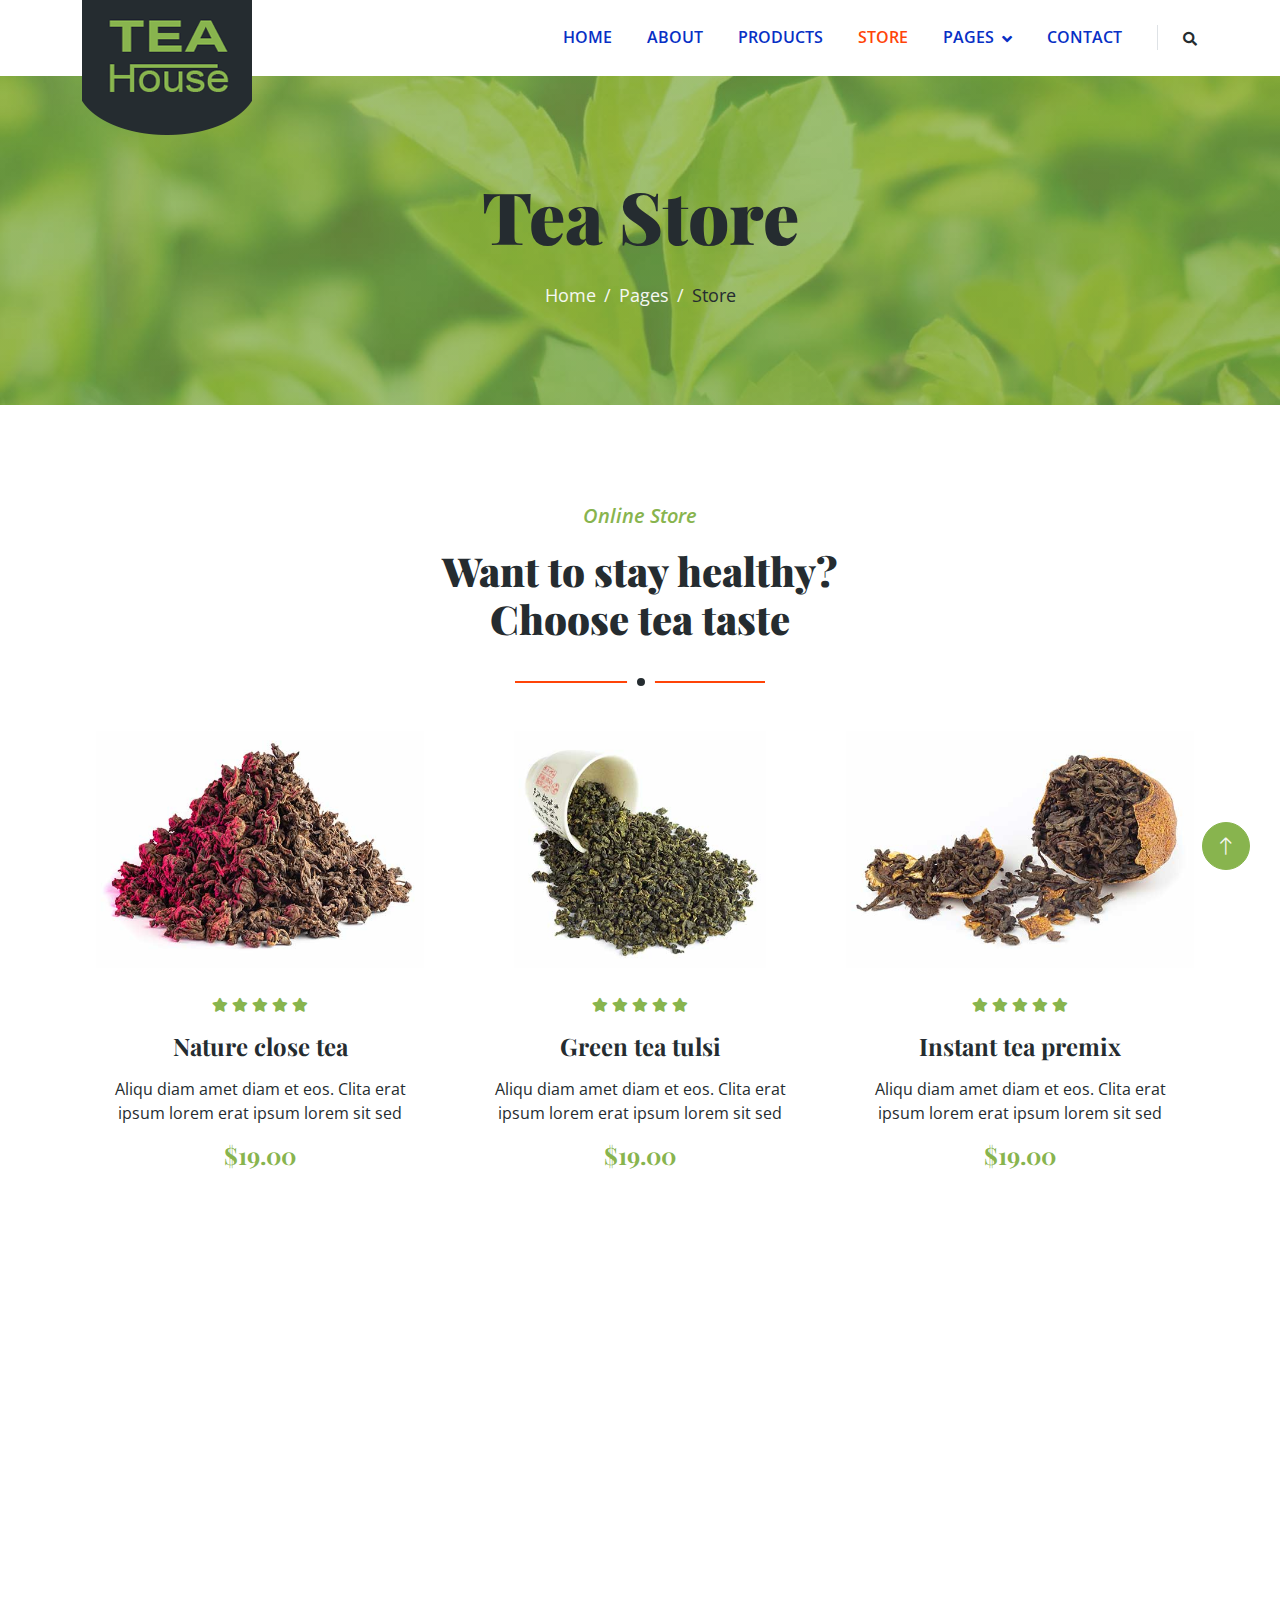
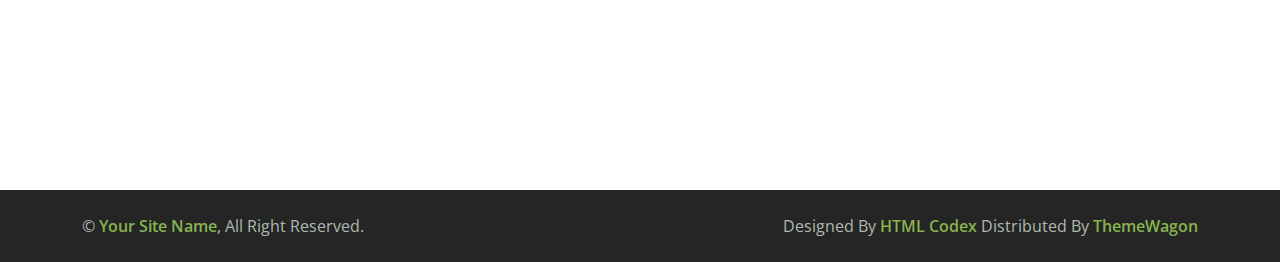
<file: store.html>
<!DOCTYPE html>
<html lang="en">

<head>
    <meta charset="utf-8">
    <title>Tea House - Tea Shop Website Template</title>
    <meta content="width=device-width, initial-scale=1.0" name="viewport">
    <meta content="" name="keywords">
    <meta content="" name="description">

    <!-- Favicon -->
    <link href="img/favicon.ico" rel="icon">

    <!-- Google Web Fonts -->
    <link rel="preconnect" href="https://fonts.googleapis.com">
    <link rel="preconnect" href="https://fonts.gstatic.com" crossorigin>
    <link href="https://fonts.googleapis.com/css2?family=Open+Sans:wght@400;600&family=Playfair+Display:wght@700;900&display=swap" rel="stylesheet">

    <!-- Icon Font Stylesheet -->
    <link href="https://cdnjs.cloudflare.com/ajax/libs/font-awesome/5.10.0/css/all.min.css" rel="stylesheet">
    <link href="https://cdn.jsdelivr.net/npm/bootstrap-icons@1.4.1/font/bootstrap-icons.css" rel="stylesheet">

    <!-- Libraries Stylesheet -->
    <link href="lib/animate/animate.min.css" rel="stylesheet">
    <link href="lib/owlcarousel/assets/owl.carousel.min.css" rel="stylesheet">

    <!-- Customized Bootstrap Stylesheet -->
    <link href="css/bootstrap.min.css" rel="stylesheet">

    <!-- Template Stylesheet -->
    <link href="css/style.css" rel="stylesheet">
</head>

<body>
    <!-- Spinner Start -->
    <div id="spinner" class="show bg-white position-fixed translate-middle w-100 vh-100 top-50 start-50 d-flex align-items-center justify-content-center">
        <div class="spinner-border text-primary" role="status" style="width: 3rem; height: 3rem;"></div>
    </div>
    <!-- Spinner End -->

    
    <!-- Navbar Start -->
    <div class="container-fluid bg-white sticky-top">
        <div class="container">
            <nav class="navbar navbar-expand-lg bg-white navbar-light py-2 py-lg-0">
                <a href="index.html" class="navbar-brand">
                    <img class="img-fluid" src="img/logo.png" alt="Logo">
                </a>
                <button type="button" class="navbar-toggler ms-auto me-0" data-bs-toggle="collapse" data-bs-target="#navbarCollapse">
                    <span class="navbar-toggler-icon"></span>
                </button>
                <div class="collapse navbar-collapse" id="navbarCollapse">
                    <div class="navbar-nav ms-auto">
                        <a href="index.html" class="nav-item nav-link">Home</a>
                        <a href="about.html" class="nav-item nav-link">About</a>
                        <a href="product.html" class="nav-item nav-link">Products</a>
                        <a href="store.html" class="nav-item nav-link active">Store</a>
                        <div class="nav-item dropdown">
                            <a href="#" class="nav-link dropdown-toggle" data-bs-toggle="dropdown">Pages</a>
                            <div class="dropdown-menu bg-light rounded-0 m-0">
                                <a href="feature.html" class="dropdown-item">Features</a>
                                <a href="blog.html" class="dropdown-item">Blog Article</a>
                                <a href="testimonial.html" class="dropdown-item">Testimonial</a>
                                <a href="404.html" class="dropdown-item">404 Page</a>
                            </div>
                        </div>
                        <a href="contact.html" class="nav-item nav-link">Contact</a>
                    </div>
                    <div class="border-start ps-4 d-none d-lg-block">
                        <button type="button" class="btn btn-sm p-0"><i class="fa fa-search"></i></button>
                    </div>
                </div>
            </nav>
        </div>
    </div>
    <!-- Navbar End -->


    <!-- Page Header Start -->
    <div class="container-fluid page-header py-5 mb-5 wow fadeIn" data-wow-delay="0.1s">
        <div class="container text-center py-5">
            <h1 class="display-2 text-dark mb-4 animated slideInDown">Tea Store</h1>
            <nav aria-label="breadcrumb animated slideInDown">
                <ol class="breadcrumb justify-content-center mb-0">
                    <li class="breadcrumb-item"><a href="#">Home</a></li>
                    <li class="breadcrumb-item"><a href="#">Pages</a></li>
                    <li class="breadcrumb-item text-dark" aria-current="page">Store</li>
                </ol>
            </nav>
        </div>
    </div>
    <!-- Page Header End -->


    <!-- Store Start -->
    <div class="container-xxl py-5">
        <div class="container">
            <div class="section-title text-center mx-auto wow fadeInUp" data-wow-delay="0.1s" style="max-width: 500px;">
                <p class="fs-5 fw-medium fst-italic text-primary">Online Store</p>
                <h1 class="display-6">Want to stay healthy? Choose tea taste</h1>
            </div>
            <div class="row g-4">
                <div class="col-lg-4 col-md-6 wow fadeInUp" data-wow-delay="0.1s">
                    <div class="store-item position-relative text-center">
                        <img class="img-fluid" src="img/store-product-1.jpg" alt="">
                        <div class="p-4">
                            <div class="text-center mb-3">
                                <small class="fa fa-star text-primary"></small>
                                <small class="fa fa-star text-primary"></small>
                                <small class="fa fa-star text-primary"></small>
                                <small class="fa fa-star text-primary"></small>
                                <small class="fa fa-star text-primary"></small>
                            </div>
                            <h4 class="mb-3">Nature close tea</h4>
                            <p>Aliqu diam amet diam et eos. Clita erat ipsum lorem erat ipsum lorem sit sed</p>
                            <h4 class="text-primary">$19.00</h4>
                        </div>
                        <div class="store-overlay">
                            <a href="" class="btn btn-primary rounded-pill py-2 px-4 m-2">More Detail <i class="fa fa-arrow-right ms-2"></i></a>
                            <a href="" class="btn btn-dark rounded-pill py-2 px-4 m-2">Add to Cart <i class="fa fa-cart-plus ms-2"></i></a>
                        </div>
                    </div>
                </div>
                <div class="col-lg-4 col-md-6 wow fadeInUp" data-wow-delay="0.3s">
                    <div class="store-item position-relative text-center">
                        <img class="img-fluid" src="img/store-product-2.jpg" alt="">
                        <div class="p-4">
                            <div class="text-center mb-3">
                                <small class="fa fa-star text-primary"></small>
                                <small class="fa fa-star text-primary"></small>
                                <small class="fa fa-star text-primary"></small>
                                <small class="fa fa-star text-primary"></small>
                                <small class="fa fa-star text-primary"></small>
                            </div>
                            <h4 class="mb-3">Green tea tulsi</h4>
                            <p>Aliqu diam amet diam et eos. Clita erat ipsum lorem erat ipsum lorem sit sed</p>
                            <h4 class="text-primary">$19.00</h4>
                        </div>
                        <div class="store-overlay">
                            <a href="" class="btn btn-primary rounded-pill py-2 px-4 m-2">More Detail <i class="fa fa-arrow-right ms-2"></i></a>
                            <a href="" class="btn btn-dark rounded-pill py-2 px-4 m-2">Add to Cart <i class="fa fa-cart-plus ms-2"></i></a>
                        </div>
                    </div>
                </div>
                <div class="col-lg-4 col-md-6 wow fadeInUp" data-wow-delay="0.5s">
                    <div class="store-item position-relative text-center">
                        <img class="img-fluid" src="img/store-product-3.jpg" alt="">
                        <div class="p-4">
                            <div class="text-center mb-3">
                                <small class="fa fa-star text-primary"></small>
                                <small class="fa fa-star text-primary"></small>
                                <small class="fa fa-star text-primary"></small>
                                <small class="fa fa-star text-primary"></small>
                                <small class="fa fa-star text-primary"></small>
                            </div>
                            <h4 class="mb-3">Instant tea premix</h4>
                            <p>Aliqu diam amet diam et eos. Clita erat ipsum lorem erat ipsum lorem sit sed</p>
                            <h4 class="text-primary">$19.00</h4>
                        </div>
                        <div class="store-overlay">
                            <a href="" class="btn btn-primary rounded-pill py-2 px-4 m-2">More Detail <i class="fa fa-arrow-right ms-2"></i></a>
                            <a href="" class="btn btn-dark rounded-pill py-2 px-4 m-2">Add to Cart <i class="fa fa-cart-plus ms-2"></i></a>
                        </div>
                    </div>
                </div>
                <div class="col-12 text-center wow fadeInUp" data-wow-delay="0.1s">
                    <a href="" class="btn btn-primary rounded-pill py-3 px-5">View More Products</a>
                </div>
            </div>
        </div>
    </div>
    <!-- Store End -->


    <!-- Footer Start -->
    <div class="container-fluid bg-dark footer mt-5 py-5 wow fadeIn" data-wow-delay="0.1s">
        <div class="container py-5">
            <div class="row g-5">
                <div class="col-lg-3 col-md-6">
                    <h4 class="text-primary mb-4">Our Office</h4>
                    <p class="mb-2"><i class="fa fa-map-marker-alt text-primary me-3"></i>123 Street, New York, USA</p>
                    <p class="mb-2"><i class="fa fa-phone-alt text-primary me-3"></i>+012 345 67890</p>
                    <p class="mb-2"><i class="fa fa-envelope text-primary me-3"></i>info@example.com</p>
                    <div class="d-flex pt-3">
                        <a class="btn btn-square btn-primary rounded-circle me-2" href=""><i class="fab fa-twitter"></i></a>
                        <a class="btn btn-square btn-primary rounded-circle me-2" href=""><i class="fab fa-facebook-f"></i></a>
                        <a class="btn btn-square btn-primary rounded-circle me-2" href=""><i class="fab fa-youtube"></i></a>
                        <a class="btn btn-square btn-primary rounded-circle me-2" href=""><i class="fab fa-linkedin-in"></i></a>
                    </div>
                </div>
                <div class="col-lg-3 col-md-6">
                    <h4 class="text-primary mb-4">Quick Links</h4>
                    <a class="btn btn-link" href="">About Us</a>
                    <a class="btn btn-link" href="">Contact Us</a>
                    <a class="btn btn-link" href="">Our Services</a>
                    <a class="btn btn-link" href="">Terms & Condition</a>
                    <a class="btn btn-link" href="">Support</a>
                </div>
                <div class="col-lg-3 col-md-6">
                    <h4 class="text-primary mb-4">Business Hours</h4>
                    <p class="mb-1">Monday - Friday</p>
                    <h6 class="text-light">09:00 am - 07:00 pm</h6>
                    <p class="mb-1">Saturday</p>
                    <h6 class="text-light">09:00 am - 12:00 pm</h6>
                    <p class="mb-1">Sunday</p>
                    <h6 class="text-light">Closed</h6>
                </div>
                <div class="col-lg-3 col-md-6">
                    <h4 class="text-primary mb-4">Newsletter</h4>
                    <p>Dolor amet sit justo amet elitr clita ipsum elitr est.</p>
                    <div class="position-relative w-100">
                        <input class="form-control bg-transparent w-100 py-3 ps-4 pe-5" type="text" placeholder="Your email">
                        <button type="button" class="btn btn-primary py-2 position-absolute top-0 end-0 mt-2 me-2">SignUp</button>
                    </div>
                </div>
            </div>
        </div>
    </div>
    <!-- Footer End -->


    <!-- Copyright Start -->
    <div class="container-fluid copyright py-4">
        <div class="container">
            <div class="row">
                <div class="col-md-6 text-center text-md-start mb-3 mb-md-0">
                    &copy; <a class="fw-medium" href="#">Your Site Name</a>, All Right Reserved.
                </div>
                <div class="col-md-6 text-center text-md-end">
                    <!--/*** This template is free as long as you keep the footer author’s credit link/attribution link/backlink. If you'd like to use the template without the footer author’s credit link/attribution link/backlink, you can purchase the Credit Removal License from "https://htmlcodex.com/credit-removal". Thank you for your support. ***/-->
                    Designed By <a class="fw-medium" href="https://htmlcodex.com">HTML Codex</a> Distributed By <a class="fw-medium" href="https://themewagon.com">ThemeWagon</a>
                </div>
            </div>
        </div>
    </div>
    <!-- Copyright End -->


    <!-- Back to Top -->
    <a href="#" class="btn btn-lg btn-primary btn-lg-square rounded-circle back-to-top"><i class="bi bi-arrow-up"></i></a>


    <!-- JavaScript Libraries -->
    <script src="https://ajax.googleapis.com/ajax/libs/jquery/3.6.1/jquery.min.js"></script>
    <script src="https://cdn.jsdelivr.net/npm/bootstrap@5.0.0/dist/js/bootstrap.bundle.min.js"></script>
    <script src="lib/wow/wow.min.js"></script>
    <script src="lib/easing/easing.min.js"></script>
    <script src="lib/waypoints/waypoints.min.js"></script>
    <script src="lib/owlcarousel/owl.carousel.min.js"></script>

    <!-- Template Javascript -->
    <script src="js/main.js"></script>
</body>

</html>
</file>
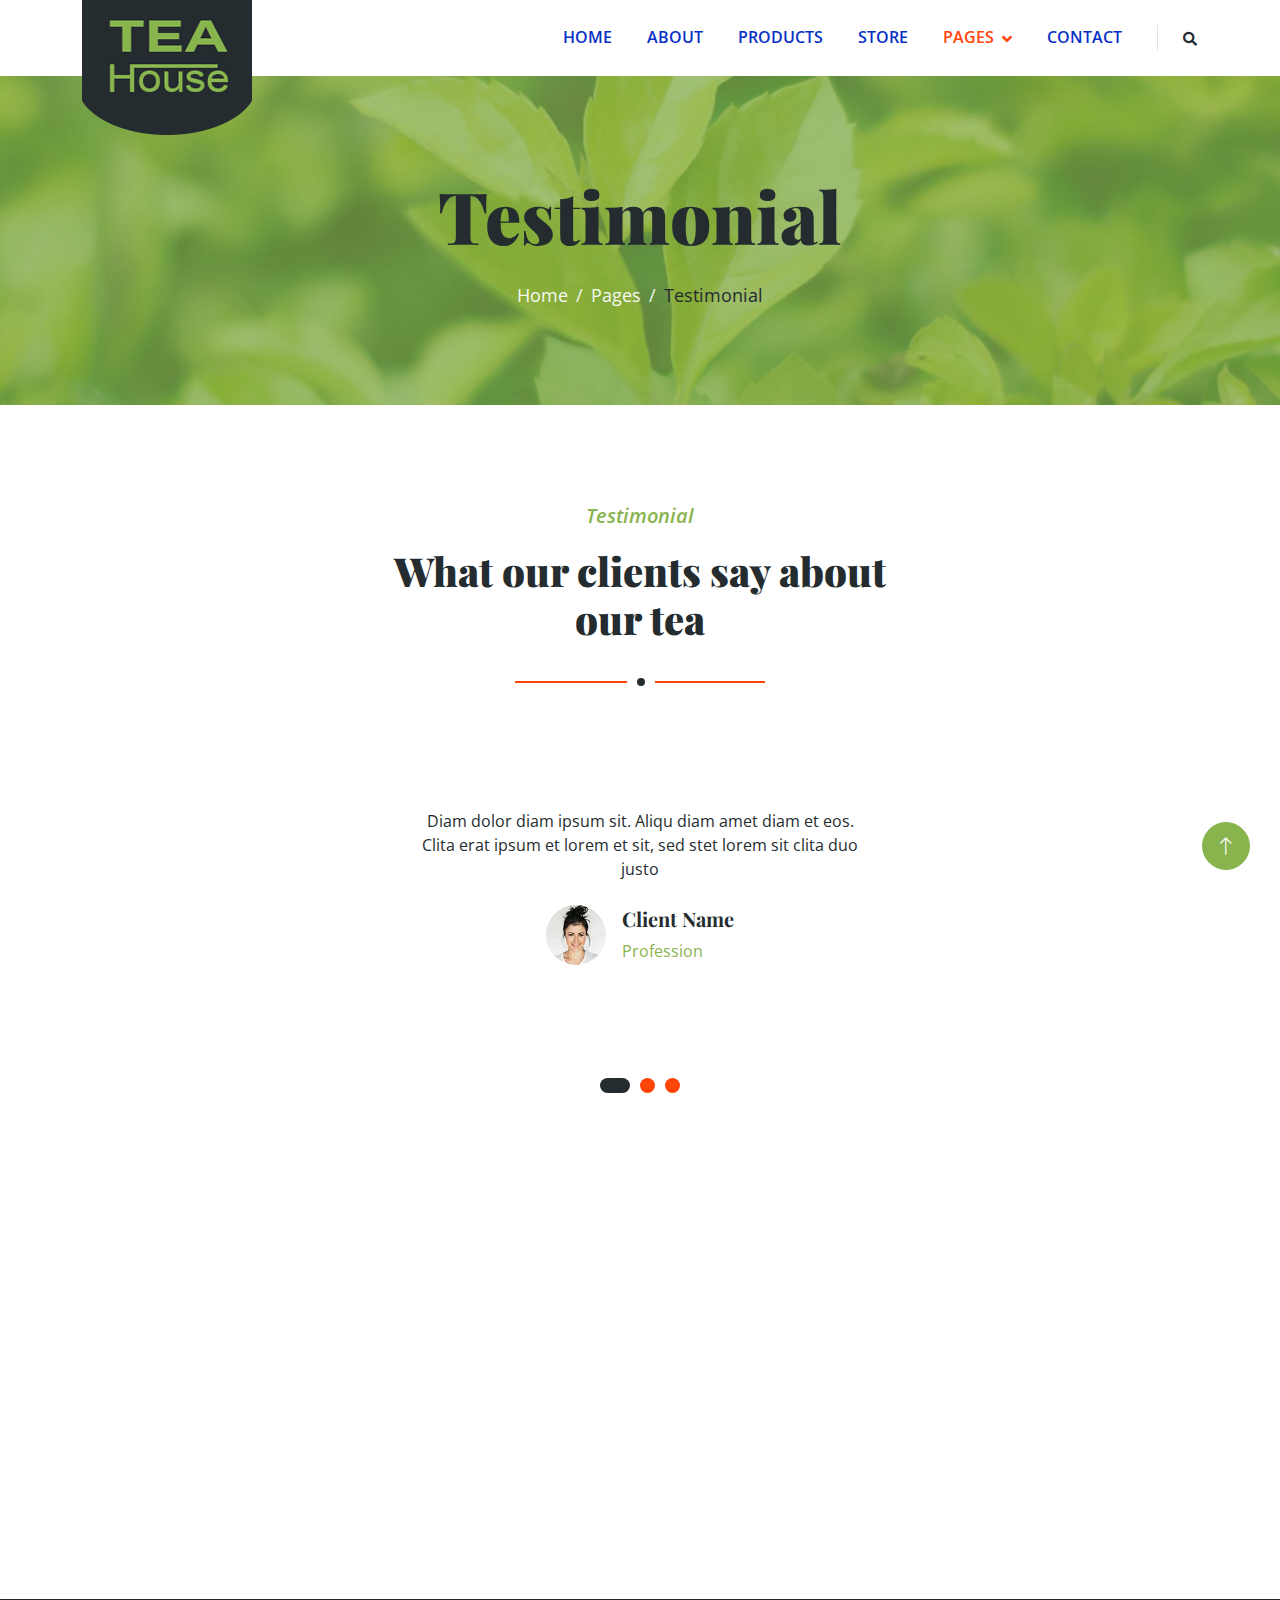
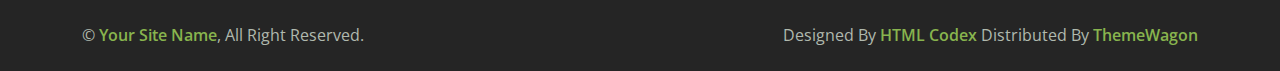
<file: testimonial.html>
<!DOCTYPE html>
<html lang="en">

<head>
    <meta charset="utf-8">
    <title>Tea House - Tea Shop Website Template</title>
    <meta content="width=device-width, initial-scale=1.0" name="viewport">
    <meta content="" name="keywords">
    <meta content="" name="description">

    <!-- Favicon -->
    <link href="img/favicon.ico" rel="icon">

    <!-- Google Web Fonts -->
    <link rel="preconnect" href="https://fonts.googleapis.com">
    <link rel="preconnect" href="https://fonts.gstatic.com" crossorigin>
    <link href="https://fonts.googleapis.com/css2?family=Open+Sans:wght@400;600&family=Playfair+Display:wght@700;900&display=swap" rel="stylesheet">

    <!-- Icon Font Stylesheet -->
    <link href="https://cdnjs.cloudflare.com/ajax/libs/font-awesome/5.10.0/css/all.min.css" rel="stylesheet">
    <link href="https://cdn.jsdelivr.net/npm/bootstrap-icons@1.4.1/font/bootstrap-icons.css" rel="stylesheet">

    <!-- Libraries Stylesheet -->
    <link href="lib/animate/animate.min.css" rel="stylesheet">
    <link href="lib/owlcarousel/assets/owl.carousel.min.css" rel="stylesheet">

    <!-- Customized Bootstrap Stylesheet -->
    <link href="css/bootstrap.min.css" rel="stylesheet">

    <!-- Template Stylesheet -->
    <link href="css/style.css" rel="stylesheet">
</head>

<body>
    <!-- Spinner Start -->
    <div id="spinner" class="show bg-white position-fixed translate-middle w-100 vh-100 top-50 start-50 d-flex align-items-center justify-content-center">
        <div class="spinner-border text-primary" role="status" style="width: 3rem; height: 3rem;"></div>
    </div>
    <!-- Spinner End -->

    
    <!-- Navbar Start -->
    <div class="container-fluid bg-white sticky-top">
        <div class="container">
            <nav class="navbar navbar-expand-lg bg-white navbar-light py-2 py-lg-0">
                <a href="index.html" class="navbar-brand">
                    <img class="img-fluid" src="img/logo.png" alt="Logo">
                </a>
                <button type="button" class="navbar-toggler ms-auto me-0" data-bs-toggle="collapse" data-bs-target="#navbarCollapse">
                    <span class="navbar-toggler-icon"></span>
                </button>
                <div class="collapse navbar-collapse" id="navbarCollapse">
                    <div class="navbar-nav ms-auto">
                        <a href="index.html" class="nav-item nav-link">Home</a>
                        <a href="about.html" class="nav-item nav-link">About</a>
                        <a href="product.html" class="nav-item nav-link">Products</a>
                        <a href="store.html" class="nav-item nav-link">Store</a>
                        <div class="nav-item dropdown">
                            <a href="#" class="nav-link dropdown-toggle active" data-bs-toggle="dropdown">Pages</a>
                            <div class="dropdown-menu bg-light rounded-0 m-0">
                                <a href="feature.html" class="dropdown-item">Features</a>
                                <a href="blog.html" class="dropdown-item">Blog Article</a>
                                <a href="testimonial.html" class="dropdown-item active">Testimonial</a>
                                <a href="404.html" class="dropdown-item">404 Page</a>
                            </div>
                        </div>
                        <a href="contact.html" class="nav-item nav-link">Contact</a>
                    </div>
                    <div class="border-start ps-4 d-none d-lg-block">
                        <button type="button" class="btn btn-sm p-0"><i class="fa fa-search"></i></button>
                    </div>
                </div>
            </nav>
        </div>
    </div>
    <!-- Navbar End -->


    <!-- Page Header Start -->
    <div class="container-fluid page-header py-5 mb-5 wow fadeIn" data-wow-delay="0.1s">
        <div class="container text-center py-5">
            <h1 class="display-2 text-dark mb-4 animated slideInDown">Testimonial</h1>
            <nav aria-label="breadcrumb animated slideInDown">
                <ol class="breadcrumb justify-content-center mb-0">
                    <li class="breadcrumb-item"><a href="#">Home</a></li>
                    <li class="breadcrumb-item"><a href="#">Pages</a></li>
                    <li class="breadcrumb-item text-dark" aria-current="page">Testimonial</li>
                </ol>
            </nav>
        </div>
    </div>
    <!-- Page Header End -->


    <!-- Testimonial Start -->
    <div class="container-fluid py-5">
        <div class="container">
            <div class="section-title text-center mx-auto wow fadeInUp" data-wow-delay="0.1s" style="max-width: 500px;">
                <p class="fs-5 fw-medium fst-italic text-primary">Testimonial</p>
                <h1 class="display-6">What our clients say about our tea</h1>
            </div>
            <div class="owl-carousel testimonial-carousel wow fadeInUp" data-wow-delay="0.5s">
                <div class="testimonial-item p-4 p-lg-5">
                    <p class="mb-4">Diam dolor diam ipsum sit. Aliqu diam amet diam et eos. Clita erat ipsum et lorem et sit, sed stet lorem sit clita duo justo</p>
                    <div class="d-flex align-items-center justify-content-center">
                        <img class="img-fluid flex-shrink-0" src="img/testimonial-1.jpg" alt="">
                        <div class="text-start ms-3">
                            <h5>Client Name</h5>
                            <span class="text-primary">Profession</span>
                        </div>
                    </div>
                </div>
                <div class="testimonial-item p-4 p-lg-5">
                    <p class="mb-4">Diam dolor diam ipsum sit. Aliqu diam amet diam et eos. Clita erat ipsum et lorem et sit, sed stet lorem sit clita duo justo</p>
                    <div class="d-flex align-items-center justify-content-center">
                        <img class="img-fluid flex-shrink-0" src="img/testimonial-2.jpg" alt="">
                        <div class="text-start ms-3">
                            <h5>Client Name</h5>
                            <span class="text-primary">Profession</span>
                        </div>
                    </div>
                </div>
                <div class="testimonial-item p-4 p-lg-5">
                    <p class="mb-4">Diam dolor diam ipsum sit. Aliqu diam amet diam et eos. Clita erat ipsum et lorem et sit, sed stet lorem sit clita duo justo</p>
                    <div class="d-flex align-items-center justify-content-center">
                        <img class="img-fluid flex-shrink-0" src="img/testimonial-3.jpg" alt="">
                        <div class="text-start ms-3">
                            <h5>Client Name</h5>
                            <span class="text-primary">Profession</span>
                        </div>
                    </div>
                </div>
            </div>
        </div>
    </div>
    <!-- Testimonial End -->

    <!-- Footer Start -->
    <div class="container-fluid bg-dark footer mt-5 py-5 wow fadeIn" data-wow-delay="0.1s">
        <div class="container py-5">
            <div class="row g-5">
                <div class="col-lg-3 col-md-6">
                    <h4 class="text-primary mb-4">Our Office</h4>
                    <p class="mb-2"><i class="fa fa-map-marker-alt text-primary me-3"></i>123 Street, New York, USA</p>
                    <p class="mb-2"><i class="fa fa-phone-alt text-primary me-3"></i>+012 345 67890</p>
                    <p class="mb-2"><i class="fa fa-envelope text-primary me-3"></i>info@example.com</p>
                    <div class="d-flex pt-3">
                        <a class="btn btn-square btn-primary rounded-circle me-2" href=""><i class="fab fa-twitter"></i></a>
                        <a class="btn btn-square btn-primary rounded-circle me-2" href=""><i class="fab fa-facebook-f"></i></a>
                        <a class="btn btn-square btn-primary rounded-circle me-2" href=""><i class="fab fa-youtube"></i></a>
                        <a class="btn btn-square btn-primary rounded-circle me-2" href=""><i class="fab fa-linkedin-in"></i></a>
                    </div>
                </div>
                <div class="col-lg-3 col-md-6">
                    <h4 class="text-primary mb-4">Quick Links</h4>
                    <a class="btn btn-link" href="">About Us</a>
                    <a class="btn btn-link" href="">Contact Us</a>
                    <a class="btn btn-link" href="">Our Services</a>
                    <a class="btn btn-link" href="">Terms & Condition</a>
                    <a class="btn btn-link" href="">Support</a>
                </div>
                <div class="col-lg-3 col-md-6">
                    <h4 class="text-primary mb-4">Business Hours</h4>
                    <p class="mb-1">Monday - Friday</p>
                    <h6 class="text-light">09:00 am - 07:00 pm</h6>
                    <p class="mb-1">Saturday</p>
                    <h6 class="text-light">09:00 am - 12:00 pm</h6>
                    <p class="mb-1">Sunday</p>
                    <h6 class="text-light">Closed</h6>
                </div>
                <div class="col-lg-3 col-md-6">
                    <h4 class="text-primary mb-4">Newsletter</h4>
                    <p>Dolor amet sit justo amet elitr clita ipsum elitr est.</p>
                    <div class="position-relative w-100">
                        <input class="form-control bg-transparent w-100 py-3 ps-4 pe-5" type="text" placeholder="Your email">
                        <button type="button" class="btn btn-primary py-2 position-absolute top-0 end-0 mt-2 me-2">SignUp</button>
                    </div>
                </div>
            </div>
        </div>
    </div>
    <!-- Footer End -->


    <!-- Copyright Start -->
    <div class="container-fluid copyright py-4">
        <div class="container">
            <div class="row">
                <div class="col-md-6 text-center text-md-start mb-3 mb-md-0">
                    &copy; <a class="fw-medium" href="#">Your Site Name</a>, All Right Reserved.
                </div>
                <div class="col-md-6 text-center text-md-end">
                    <!--/*** This template is free as long as you keep the footer author’s credit link/attribution link/backlink. If you'd like to use the template without the footer author’s credit link/attribution link/backlink, you can purchase the Credit Removal License from "https://htmlcodex.com/credit-removal". Thank you for your support. ***/-->
                    Designed By <a class="fw-medium" href="https://htmlcodex.com">HTML Codex</a> Distributed By <a class="fw-medium" href="https://themewagon.com">ThemeWagon</a>
                </div>
            </div>
        </div>
    </div>
    <!-- Copyright End -->


    <!-- Back to Top -->
    <a href="#" class="btn btn-lg btn-primary btn-lg-square rounded-circle back-to-top"><i class="bi bi-arrow-up"></i></a>


    <!-- JavaScript Libraries -->
    <script src="https://ajax.googleapis.com/ajax/libs/jquery/3.6.1/jquery.min.js"></script>
    <script src="https://cdn.jsdelivr.net/npm/bootstrap@5.0.0/dist/js/bootstrap.bundle.min.js"></script>
    <script src="lib/wow/wow.min.js"></script>
    <script src="lib/easing/easing.min.js"></script>
    <script src="lib/waypoints/waypoints.min.js"></script>
    <script src="lib/owlcarousel/owl.carousel.min.js"></script>

    <!-- Template Javascript -->
    <script src="js/main.js"></script>
</body>

</html>
</file>
<file: css/style.css>
/********** Template CSS **********/
:root {
    --primary: #ff4408;
    --secondary: #FB9F38;
    --light: #F5F8F2;
    --dark: #252C30;
}

.back-to-top {
    position: fixed;
    display: none;
    right: 30px;
    bottom: 30px;
    z-index: 99;
}

.fw-medium {
    font-weight: 600;
}

.fw-bold {
    font-weight: 700;
}

.fw-black {
    font-weight: 900;
}


/*** Spinner ***/
#spinner {
    opacity: 0;
    visibility: hidden;
    transition: opacity .5s ease-out, visibility 0s linear .5s;
    z-index: 99999;
}

#spinner.show {
    transition: opacity .5s ease-out, visibility 0s linear 0s;
    visibility: visible;
    opacity: 1;
}


/*** Button ***/
.btn {
    transition: .5s;
    font-weight: 500;
}

.btn-primary,
.btn-outline-primary:hover {
    color: var(--light);
}

.btn-secondary,
.btn-outline-secondary:hover {
    color: var(--dark);
}

.btn-square {
    width: 38px;
    height: 38px;
}

.btn-sm-square {
    width: 32px;
    height: 32px;
}

.btn-lg-square {
    width: 48px;
    height: 48px;
}

.btn-square,
.btn-sm-square,
.btn-lg-square {
    padding: 0;
    display: flex;
    align-items: center;
    justify-content: center;
    font-weight: normal;
}


/*** Navbar ***/
.sticky-top {
    top: -150px;
    transition: .5s;
}

.navbar .navbar-brand {
    position: absolute;
    padding: 0;
    width: 170px;
    height: 135px;
    top: 0;
    left: 0;
}

.navbar .navbar-nav .nav-link {
    margin-right: 35px;
    padding: 25px 0;
    color: #0830c5;
    font-weight: 600;
    text-transform: uppercase;
    outline: none;
}

.navbar .navbar-nav .nav-link:hover,
.navbar .navbar-nav .nav-link.active {
    color: var(--primary);
}

.navbar .dropdown-toggle::after {
    border: none;
    content: "\f107";
    font-family: "Font Awesome 5 Free";
    font-weight: 900;
    vertical-align: middle;
    margin-left: 8px;
}

@media (max-width: 991.98px) {
    .navbar .navbar-brand {
        width: 126px;
        height: 100px;
    }

    .navbar .navbar-nav .nav-link  {
        margin-right: 0;
        padding: 10px 0;
    }

    .navbar .navbar-nav {
        margin-top: 75px;
        border-top: 1px solid #EEEEEE;
    }
}

@media (min-width: 992px) {
    .navbar .nav-item .dropdown-menu {
        display: block;
        border: none;
        margin-top: 0;
        top: 150%;
        opacity: 0;
        visibility: hidden;
        transition: .5s;
    }

    .navbar .nav-item:hover .dropdown-menu {
        top: 100%;
        visibility: visible;
        transition: .5s;
        opacity: 1;
    }
}


/*** Header ***/
.carousel-caption {
    top: 0;
    left: 0;
    right: 0;
    bottom: 0;
    display: flex;
    align-items: center;
    background: rgba(0.5, 0.5, 0.5, .5);
    z-index: 1;
}

.carousel-control-prev,
.carousel-control-next {
    width: 15%;
}

.carousel-control-prev-icon,
.carousel-control-next-icon {
    width: 3.5rem;
    height: 3.5rem;
    border-radius: 3.5rem;
    background-color: var(--dark);
    border: 15px solid var(--dark);
}

@media (max-width: 768px) {
    #header-carousel .carousel-item {
        position: relative;
        min-height: 450px;
    }
    
    #header-carousel .carousel-item img {
        position: absolute;
        width: 100%;
        height: 100%;
        object-fit: cover;
    }
}

.page-header {
    background: linear-gradient(rgba(136, 180, 78, .7), rgba(136, 180, 78, .7)), url(../img/carousel-1.jpg) center center no-repeat;
    background-size: cover;
}

.page-header .breadcrumb-item+.breadcrumb-item::before {
    color: var(--light);
}

.page-header .breadcrumb-item,
.page-header .breadcrumb-item a {
    font-size: 18px;
    color: var(--light);
}


/*** Section Title ***/
.section-title {
    position: relative;
    margin-bottom: 3rem;
    padding-bottom: 2rem;
}

.section-title::before {
    position: absolute;
    content: "";
    width: 50%;
    height: 2px;
    bottom: 0;
    left: 0;
    background: var(--primary);
}

.section-title::after {
    position: absolute;
    content: "";
    width: 28px;
    height: 28px;
    bottom: -13px;
    left: calc(25% - 13px);
    background: var(--dark);
    border: 10px solid #FFFFFF;
    border-radius: 28px;
}

.section-title.text-center::before {
    left: 25%;
}

.section-title.text-center::after {
    left: calc(50% - 13px);
}


/*** Products ***/
.product {
    background: linear-gradient(rgba(0.5, 0.5, 0.5, 1), rgba(.5, .5, .5, 1)), url(../) left bottom no-repeat;
    background-size: cover;
}

.product-carousel .owl-nav {
    display: flex;
    justify-content: center;
    margin-top: 30px;
}

.product-carousel .owl-nav .owl-prev,
.product-carousel .owl-nav .owl-next {
    margin: 0 10px;
    width: 55px;
    height: 55px;
    display: flex;
    align-items: center;
    justify-content: center;
    color: #FFFFFF;
    background: var(--primary);
    border-radius: 55px;
    box-shadow: 0 0 45px rgba(0, 0, 0, .15);
    font-size: 25px;
    transition: .5s;
}

.product-carousel .owl-nav .owl-prev:hover,
.product-carousel .owl-nav .owl-next:hover {
    background: #FFFFFF;
    color: var(--primary);
}


/*** About ***/
.video {
    background: linear-gradient(rgba(136, 180, 78, .85), rgba(136, 180, 78, .85)), url(../img/video-bg.jpg) center center no-repeat;
    background-size: cover;
}

.btn-play {
    position: relative;
    display: block;
    box-sizing: content-box;
    width: 65px;
    height: 75px;
    border-radius: 100%;
    border: none;
    outline: none !important;
    padding: 28px 30px 30px 38px;
    background: #FFFFFF;
}

.btn-play:before {
    content: "";
    position: absolute;
    z-index: 0;
    left: 50%;
    top: 50%;
    transform: translateX(-50%) translateY(-50%);
    display: block;
    width: 120px;
    height: 120px;
    background: #FFFFFF;
    border-radius: 100%;
    animation: pulse-border 1500ms ease-out infinite;
}

.btn-play:after {
    content: "";
    position: absolute;
    z-index: 1;
    left: 50%;
    top: 50%;
    transform: translateX(-50%) translateY(-50%);
    display: block;
    width: 120px;
    height: 120px;
    background: #FFFFFF;
    border-radius: 100%;
    transition: all 200ms;
}

.btn-play span {
    display: block;
    position: relative;
    z-index: 3;
    width: 0;
    height: 0;
    left: 13px;
    border-left: 40px solid var(--primary);
    border-top: 28px solid transparent;
    border-bottom: 28px solid transparent;
}

@keyframes pulse-border {
    0% {
        transform: translateX(-50%) translateY(-50%) translateZ(0) scale(1);
        opacity: 1;
    }

    100% {
        transform: translateX(-50%) translateY(-50%) translateZ(0) scale(2);
        opacity: 0;
    }
}

.modal-video .modal-dialog {
    position: relative;
    max-width: 800px;
    margin: 60px auto 0 auto;
}

.modal-video .modal-body {
    position: relative;
    padding: 0px;
}

.modal-video .close {
    position: absolute;
    width: 30px;
    height: 30px;
    right: 0px;
    top: -30px;
    z-index: 999;
    font-size: 30px;
    font-weight: normal;
    color: #FFFFFF;
    background: #000000;
    opacity: 1;
}


/*** Store ***/
.store-item .store-overlay {
    position: absolute;
    top: 0;
    left: 0;
    width: 100%;
    height: 100%;
    display: flex;
    flex-direction: column;
    align-items: center;
    justify-content: center;
    background: rgba(138, 180, 78, .3);
    opacity: 0;
    transition: .5s;
}

.store-item:hover .store-overlay {
    opacity: 1;
}


/*** Contact ***/
.contact .btn-square {
    width: 100px;
    height: 100px;
    border: 20px solid var(--light);
    background: var(--primary);
    border-radius: 50px;
}


/*** Testimonial ***/
.testimonial {
    background: linear-gradient(rgba(41, 27, 1, 0.85), rgba(0.5, 0.5, 0.5, 1)), url(../tumaini-pics/ed-22.DNG) center center no-repeat;
    background-size: cover;
}

.testimonial-item {
    margin: 0 auto;
    max-width: 600px;
    text-align: center;
    background: #FFFFFF;
    border: 30px solid #Ffff;
    border-radius: 25px;
}

.testimonial-item img {
    width: 60px !important;
    height: 60px !important;
    border-radius: 60px;
}

.testimonial-carousel .owl-dots {
    margin-top: 35px;
    display: flex;
    align-items: flex-end;
    justify-content: center;
}

.testimonial-carousel .owl-dot {
    position: relative;
    display: inline-block;
    margin: 0 5px;
    width: 15px;
    height: 15px;
    background: var(--primary);
    border-radius: 15px;
    transition: .5s;
}

.testimonial-carousel .owl-dot.active {
    width: 30px;
    background: var(--dark);
}


/*** Footer ***/
.footer {
    color: #B0B9AE;
}

.footer .btn.btn-link {
    display: block;
    margin-bottom: 5px;
    padding: 0;
    text-align: left;
    color: #B0B9AE;
    font-weight: normal;
    text-transform: capitalize;
    transition: .3s;
}

.footer .btn.btn-link::before {
    position: relative;
    content: "\f105";
    font-family: "Font Awesome 5 Free";
    font-weight: 900;
    color: #FB9F38;
    margin-right: 10px;
}

.footer .btn.btn-link:hover {
    color: #ff4408;
    letter-spacing: 1px;
    box-shadow: none;
}

.copyright {
    color: #B0B9AE;
}

.copyright {
    background: #252525;
}

.copyright a:hover {
    color: #FFFFFF !important;
}
</file>
